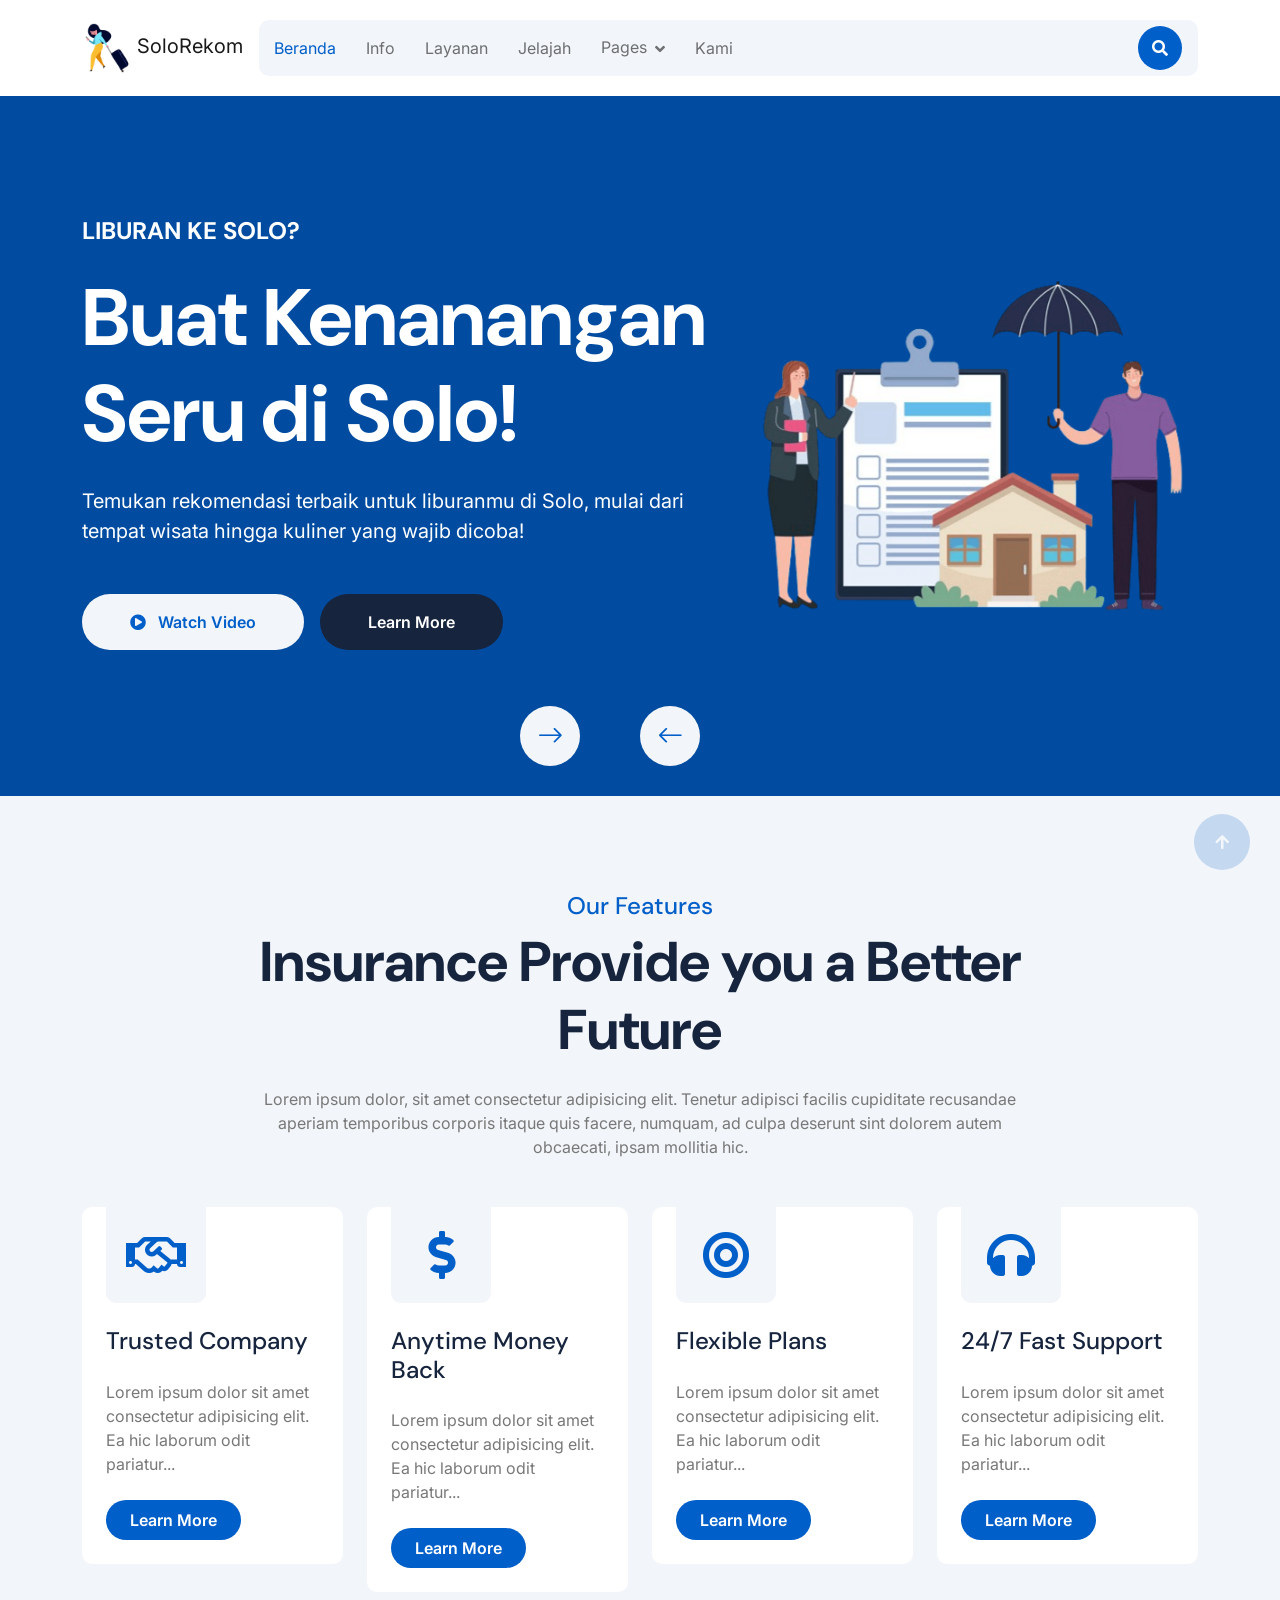
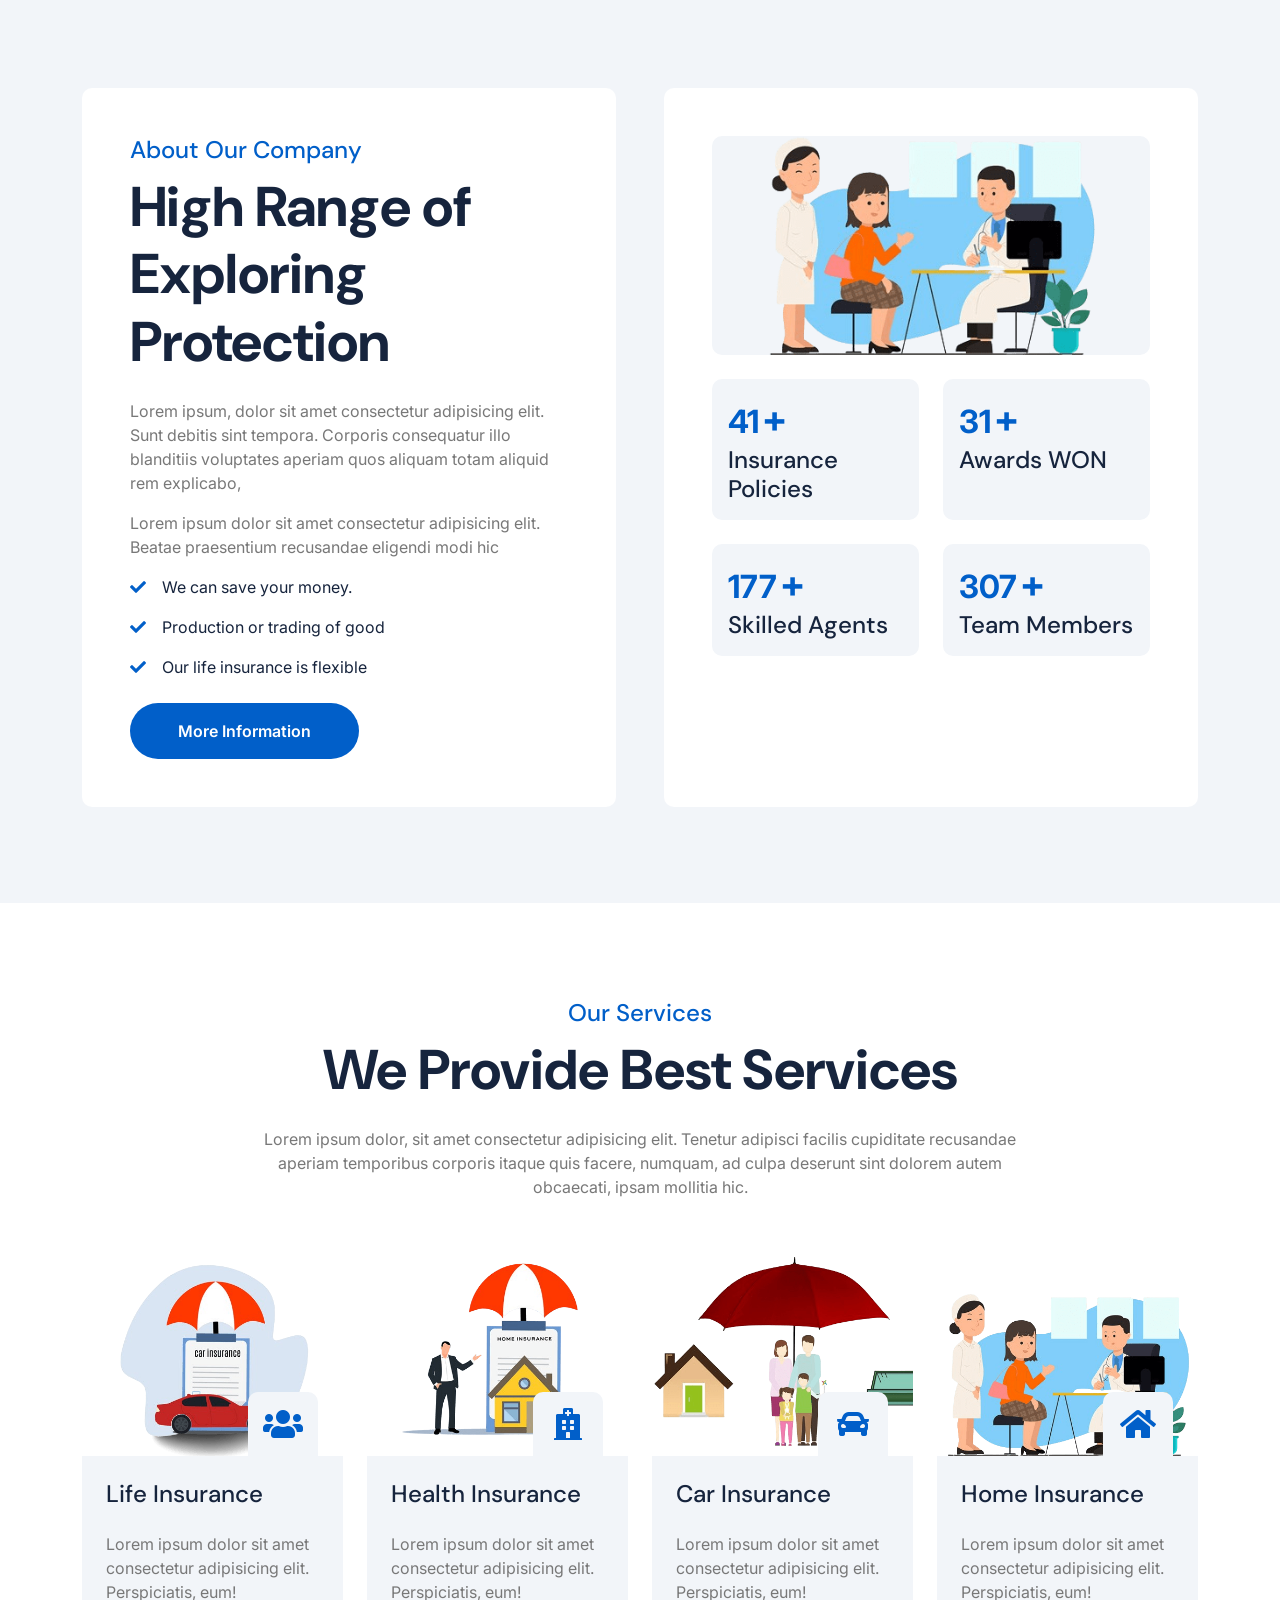
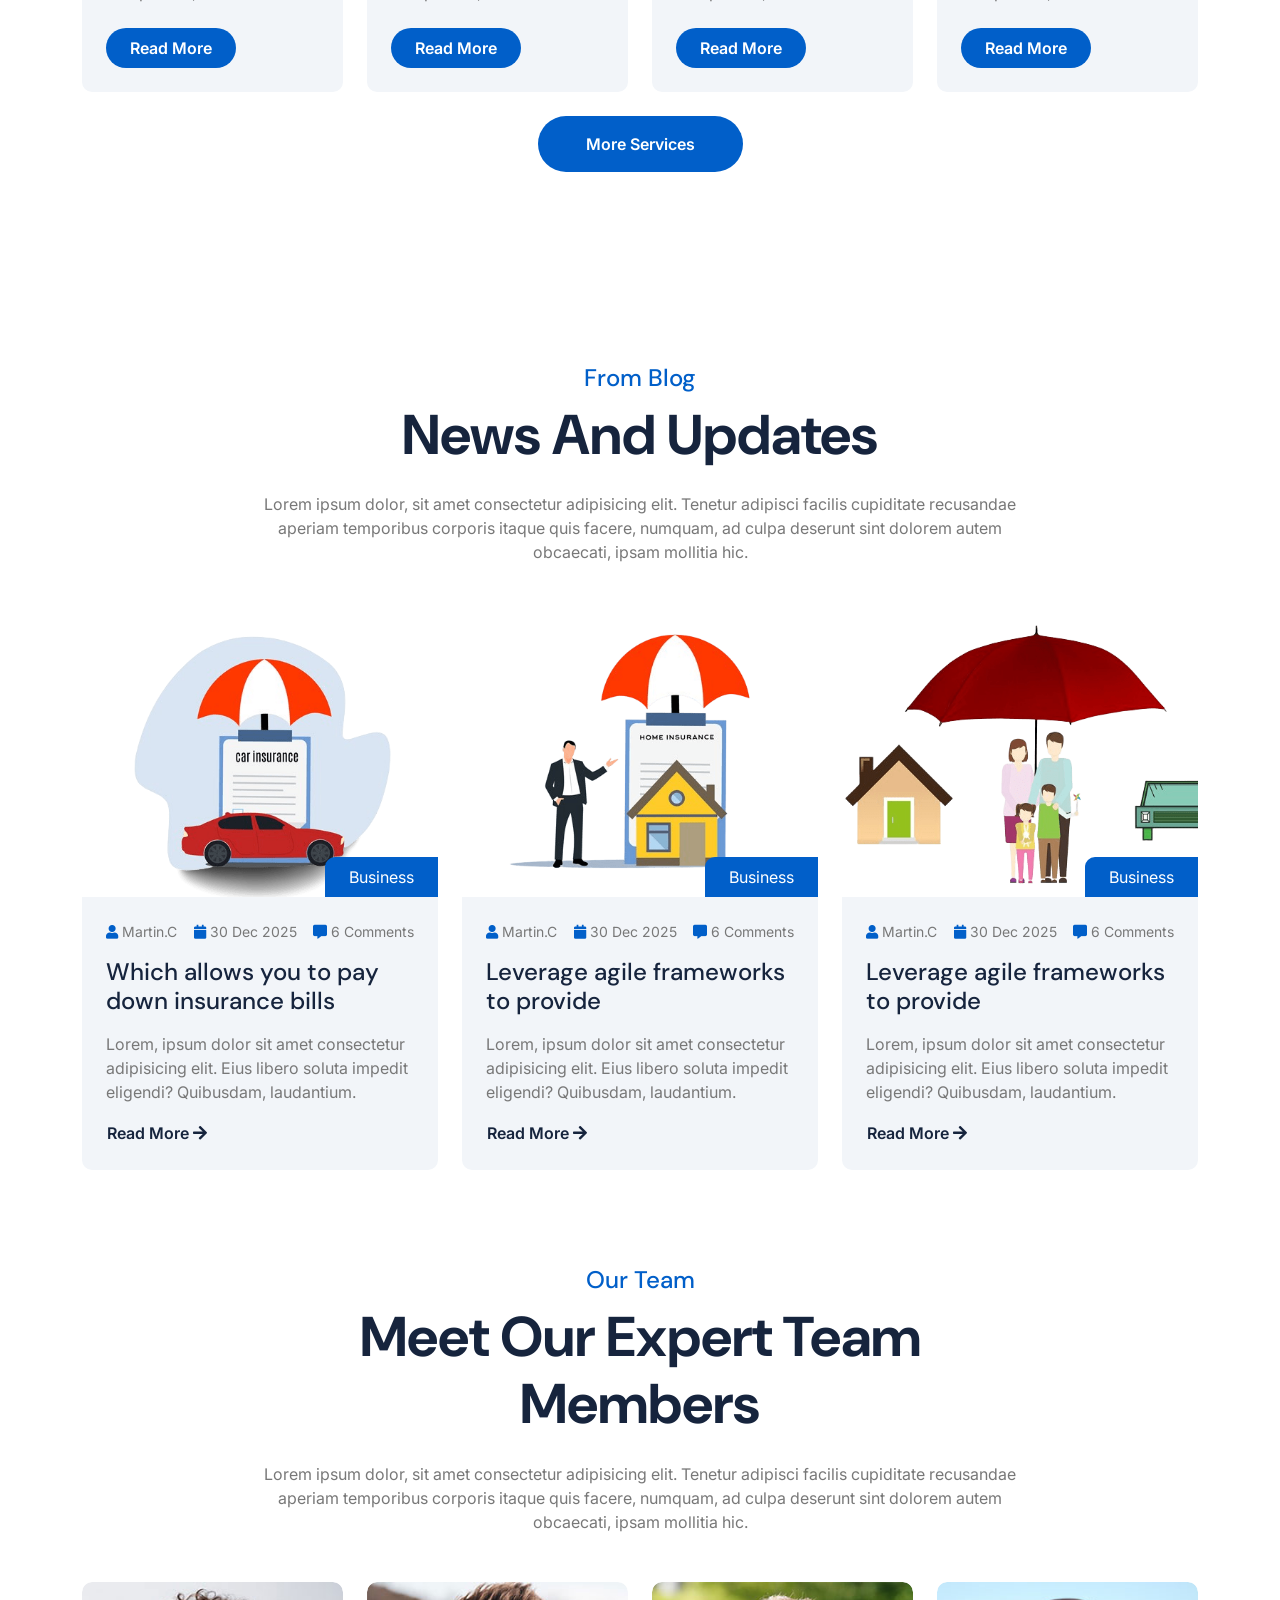
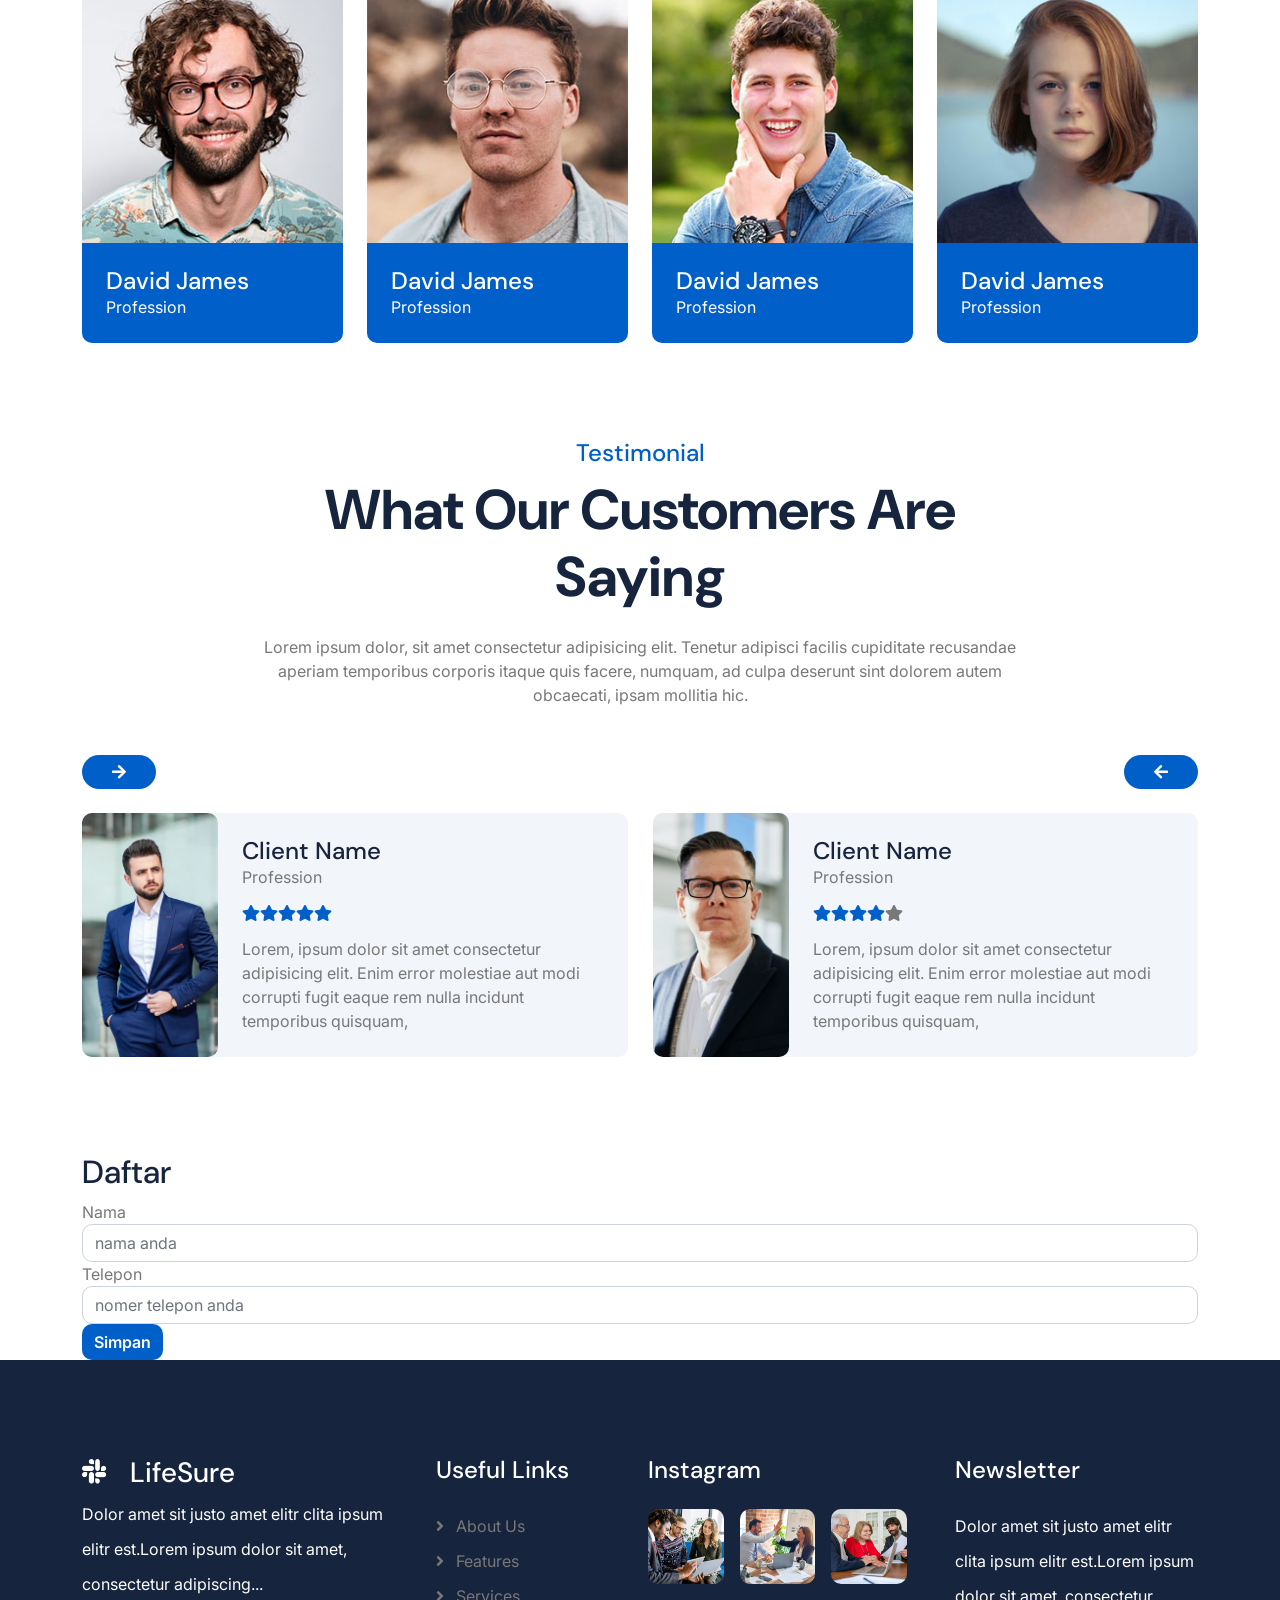
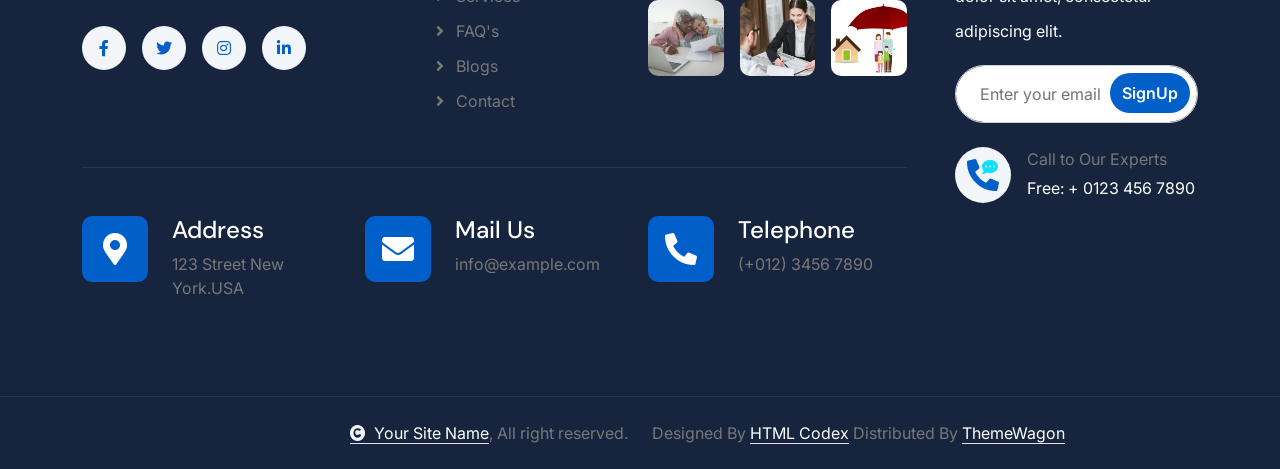
<file: index.html>
<!DOCTYPE html>
<html lang="en">
<!-- trigger -->
    <head>
        <meta charset="utf-8">
        <title>SoloRekom - Solo? Rekomendasi Hangout Terbaik!</title>
        <meta content="width=device-width, initial-scale=1.0" name="viewport">
        <meta content="" name="keywords">
        <meta content="" name="description">
        <link rel="shortcut icon" href="solo.ico">
        <link rel="shortcut icon" href="solo.ico">

        <!-- Google Web Fonts -->
        <link rel="preconnect" href="https://fonts.googleapis.com">
        <link rel="preconnect" href="https://fonts.gstatic.com" crossorigin>
        <link href="https://fonts.googleapis.com/css2?family=DM+Sans:ital,opsz,wght@0,9..40,100..1000;1,9..40,100..1000&family=Inter:slnt,wght@-10..0,100..900&display=swap" rel="stylesheet">

        <!-- Icon Font Stylesheet -->
        <link rel="stylesheet" href="https://use.fontawesome.com/releases/v5.15.4/css/all.css"/>
        <link href="https://cdn.jsdelivr.net/npm/bootstrap-icons@1.4.1/font/bootstrap-icons.css" rel="stylesheet">

        <!-- Libraries Stylesheet -->
        <link rel="stylesheet" href="lib/animate/animate.min.css"/>
        <link href="lib/lightbox/css/lightbox.min.css" rel="stylesheet">
        <link href="lib/owlcarousel/assets/owl.carousel.min.css" rel="stylesheet">


        <!-- Customized Bootstrap Stylesheet -->
        <link href="css/bootstrap.min.css" rel="stylesheet">

        <!-- Template Stylesheet -->
        <link href="css/style.css" rel="stylesheet">
    </head>

    <body>

        <!-- Spinner Start -->
        <div id="spinner" class="show bg-white position-fixed translate-middle w-100 vh-100 top-50 start-50 d-flex align-items-center justify-content-center">
            <div class="spinner-border text-primary" style="width: 3rem; height: 3rem;" role="status">
                <span class="sr-only">Loading...</span>
            </div>
        </div>
        <!-- Spinner End -->

        <!-- Topbar Start -->

        <!-- Topbar End -->

        <!-- Navbar & Hero Start -->
        <div class="container-fluid nav-bar px-0 px-lg-4 py-lg-0">
            <div class="container">
                <nav class="navbar navbar-expand-lg navbar-light"> 
                    <a href="#" class="navbar-brand p-0">
                        <img src="travel woman.ico" alt="Logo"></i> SoloRekom</h1>
                    </a>
                    <button class="navbar-toggler" type="button" data-bs-toggle="collapse" data-bs-target="#navbarCollapse">
                        <span class="fa fa-bars"></span>
                    </button>
                    <div class="collapse navbar-collapse" id="navbarCollapse">
                        <div class="navbar-nav mx-0 mx-lg-auto">
                            <a href="index.html" class="nav-item nav-link active">Beranda</a>
                            <a href="about.html" class="nav-item nav-link">Info</a>
                            <a href="service.html" class="nav-item nav-link">Layanan</a>
                            <a href="blog.html" class="nav-item nav-link">Jelajah</a>
                            <div class="nav-item dropdown">
                                <a href="#" class="nav-link" data-bs-toggle="dropdown">
                                    <span class="dropdown-toggle">Pages</span>
                                </a>
                                <div class="dropdown-menu">
                                    <a href="feature.html" class="dropdown-item">Our Features</a>
                                    <a href="team.html" class="dropdown-item">Our team</a>
                                    <a href="testimonial.html" class="dropdown-item">Testimonial</a>

                                </div>
                            </div>
                            <a href="contact.html" class="nav-item nav-link"> Kami</a>
                            <div class="nav-btn px-3">
                                <button class="btn-search btn btn-primary btn-md-square rounded-circle flex-shrink-0" data-bs-toggle="modal" data-bs-target="#searchModal"><i class="fas fa-search"></i></button>
                            </div>
                        </div>
                    </div>
                    </div>
                </nav>
            </div>
        </div>
        <!-- Navbar & Hero End -->

        <!-- Modal Search Start -->
        <div class="modal fade" id="searchModal" tabindex="-1" aria-labelledby="exampleModalLabel" aria-hidden="true">
            <div class="modal-dialog modal-fullscreen">
                <div class="modal-content rounded-0">
                    <div class="modal-header">
                        <h5 class="modal-title" id="exampleModalLabel">Ingin tahu sesuatu?</h5>
                        <button type="button" class="btn-close" data-bs-dismiss="modal" aria-label="Close"></button>
                    </div>
                    <div class="modal-body d-flex align-items-center bg-primary">
                        <div class="input-group w-75 mx-auto d-flex">
                            <input type="search" class="form-control p-3" placeholder="Ketikan apa yang ingin anda cari" aria-describedby="search-icon-1">
                            <span id="search-icon-1" class="btn bg-light border nput-group-text p-3"><i class="fa fa-search"></i></span>
                        </div>
                    </div>
                </div>
            </div>
        </div>
        <!-- Modal Search End -->


        <!-- Carousel Start -->
        <div class="header-carousel owl-carousel">
            <div class="header-carousel-item bg-primary">
                <div class="carousel-caption">
                    <div class="container">
                        <div class="row g-4 align-items-center">
                            <div class="col-lg-7 animated fadeInLeft">
                                <div class="text-sm-center text-md-start">
                                    <h4 class="text-white text-uppercase fw-bold mb-4">Liburan ke Solo?</h4>
                                    <h1 class="display-1 text-white mb-4">Buat Kenanangan Seru di Solo!</h1>
                                    <p class="mb-5 fs-5">Temukan rekomendasi terbaik untuk liburanmu di Solo, mulai dari tempat wisata hingga kuliner yang wajib dicoba!
                                    </p>
                                    <div class="d-flex justify-content-center justify-content-md-start flex-shrink-0 mb-4">
                                        <a class="btn btn-light rounded-pill py-3 px-4 px-md-5 me-2" href="#"><i class="fas fa-play-circle me-2"></i> Watch Video</a>
                                        <a class="btn btn-dark rounded-pill py-3 px-4 px-md-5 ms-2" href="#">Learn More</a>
                                    </div>
                                </div>
                            </div>
                            <div class="col-lg-5 animated fadeInRight">
                                <div class="calrousel-img" style="object-fit: cover;">
                                    <img src="img/carousel-2.png" class="img-fluid w-100" alt="">
                                </div>
                            </div>
                        </div>
                    </div>
                </div>
            </div>
            <div class="header-carousel-item bg-primary">
                <div class="carousel-caption">
                    <div class="container">
                        <div class="row gy-4 gy-lg-0 gx-0 gx-lg-5 align-items-center">
                            <div class="col-lg-5 animated fadeInLeft">
                                <div class="calrousel-img">
                                    <img src="img/carousel-2.png" class="img-fluid w-100" alt="">
                                </div>
                            </div>
                            <div class="col-lg-7 animated fadeInRight">
                                <div class="text-sm-center text-md-end">
                                    <h4 class="text-white text-uppercase fw-bold mb-4">Kota Indah Solo</h4>
                                    <h1 class="display-1 text-white mb-4">Tempat Populer Kota Solo sekitarnya!</h1>
                                    <p class="mb-5 fs-5">Dapatkan rekomendasi tempat santai dan nikmati suasana nyaman sambil mencicipi kuliner lezat di Solo!
                                    </p>
                                    <div class="d-flex justify-content-center justify-content-md-end flex-shrink-0 mb-4">
                                        <a class="btn btn-light rounded-pill py-3 px-4 px-md-5 me-2" href="#"><i class="fas fa-play-circle me-2"></i> Watch Video</a>
                                        <a class="btn btn-dark rounded-pill py-3 px-4 px-md-5 ms-2" href="#">Learn More</a>
                                    </div>
                                </div>
                            </div>
                        </div>
                    </div>
                </div>
            </div>
        </div>
        <!-- Carousel End -->

        <!-- Feature Start -->
        <div class="container-fluid feature bg-light py-5">
            <div class="container py-5">
                <div class="text-center mx-auto pb-5 wow fadeInUp" data-wow-delay="0.2s" style="max-width: 800px;">
                    <h4 class="text-primary">Our Features</h4>
                    <h1 class="display-4 mb-4">Insurance Provide you a Better Future</h1>
                    <p class="mb-0">Lorem ipsum dolor, sit amet consectetur adipisicing elit. Tenetur adipisci facilis cupiditate recusandae aperiam temporibus corporis itaque quis facere, numquam, ad culpa deserunt sint dolorem autem obcaecati, ipsam mollitia hic.
                    </p>
                </div>
                <div class="row g-4">
                    <div class="col-md-6 col-lg-6 col-xl-3 wow fadeInUp" data-wow-delay="0.2s">
                        <div class="feature-item p-4 pt-0">
                            <div class="feature-icon p-4 mb-4">
                                <i class="far fa-handshake fa-3x"></i>
                            </div>
                            <h4 class="mb-4">Trusted Company</h4>
                            <p class="mb-4">Lorem ipsum dolor sit amet consectetur adipisicing elit. Ea hic laborum odit pariatur...
                            </p>
                            <a class="btn btn-primary rounded-pill py-2 px-4" href="#">Learn More</a>
                        </div>
                    </div>
                    <div class="col-md-6 col-lg-6 col-xl-3 wow fadeInUp" data-wow-delay="0.4s">
                        <div class="feature-item p-4 pt-0">
                            <div class="feature-icon p-4 mb-4">
                                <i class="fa fa-dollar-sign fa-3x"></i>
                            </div>
                            <h4 class="mb-4">Anytime Money Back</h4>
                            <p class="mb-4">Lorem ipsum dolor sit amet consectetur adipisicing elit. Ea hic laborum odit pariatur...
                            </p>
                            <a class="btn btn-primary rounded-pill py-2 px-4" href="#">Learn More</a>
                        </div>
                    </div>
                    <div class="col-md-6 col-lg-6 col-xl-3 wow fadeInUp" data-wow-delay="0.6s">
                        <div class="feature-item p-4 pt-0">
                            <div class="feature-icon p-4 mb-4">
                                <i class="fa fa-bullseye fa-3x"></i>
                            </div>
                            <h4 class="mb-4">Flexible Plans</h4>
                            <p class="mb-4">Lorem ipsum dolor sit amet consectetur adipisicing elit. Ea hic laborum odit pariatur...
                            </p>
                            <a class="btn btn-primary rounded-pill py-2 px-4" href="#">Learn More</a>
                        </div>
                    </div>
                    <div class="col-md-6 col-lg-6 col-xl-3 wow fadeInUp" data-wow-delay="0.8s">
                        <div class="feature-item p-4 pt-0">
                            <div class="feature-icon p-4 mb-4">
                                <i class="fa fa-headphones fa-3x"></i>
                            </div>
                            <h4 class="mb-4">24/7 Fast Support</h4>
                            <p class="mb-4">Lorem ipsum dolor sit amet consectetur adipisicing elit. Ea hic laborum odit pariatur...
                            </p>
                            <a class="btn btn-primary rounded-pill py-2 px-4" href="#">Learn More</a>
                        </div>
                    </div>
                </div>
            </div>
        </div>
        <!-- Feature End -->

        <!-- About Start -->
        <div class="container-fluid bg-light about pb-5">
            <div class="container pb-5">
                <div class="row g-5">
                    <div class="col-xl-6 wow fadeInLeft" data-wow-delay="0.2s">
                        <div class="about-item-content bg-white rounded p-5 h-100">
                            <h4 class="text-primary">About Our Company</h4>
                            <h1 class="display-4 mb-4">High Range of Exploring Protection</h1>
                            <p>Lorem ipsum, dolor sit amet consectetur adipisicing elit. Sunt debitis sint tempora. Corporis consequatur illo blanditiis voluptates aperiam quos aliquam totam aliquid rem explicabo,
                            </p>
                            <p>Lorem ipsum dolor sit amet consectetur adipisicing elit. Beatae praesentium recusandae eligendi modi hic
                            </p>
                            <p class="text-dark"><i class="fa fa-check text-primary me-3"></i>We can save your money.</p>
                            <p class="text-dark"><i class="fa fa-check text-primary me-3"></i>Production or trading of good</p>
                            <p class="text-dark mb-4"><i class="fa fa-check text-primary me-3"></i>Our life insurance is flexible</p>
                            <a class="btn btn-primary rounded-pill py-3 px-5" href="#">More Information</a>
                        </div>
                    </div>
                    <div class="col-xl-6 wow fadeInRight" data-wow-delay="0.2s">
                        <div class="bg-white rounded p-5 h-100">
                            <div class="row g-4 justify-content-center">
                                <div class="col-12">
                                    <div class="rounded bg-light">
                                        <img src="img/about-1.png" class="img-fluid rounded w-100" alt="">
                                    </div>
                                </div>
                                <div class="col-sm-6">
                                    <div class="counter-item bg-light rounded p-3 h-100">
                                        <div class="counter-counting">
                                            <span class="text-primary fs-2 fw-bold" data-toggle="counter-up">129</span>
                                            <span class="h1 fw-bold text-primary">+</span>
                                        </div>
                                        <h4 class="mb-0 text-dark">Insurance Policies</h4>
                                    </div>
                                </div>
                                <div class="col-sm-6">
                                    <div class="counter-item bg-light rounded p-3 h-100">
                                        <div class="counter-counting">
                                            <span class="text-primary fs-2 fw-bold" data-toggle="counter-up">99</span>
                                            <span class="h1 fw-bold text-primary">+</span>
                                        </div>
                                        <h4 class="mb-0 text-dark">Awards WON</h4>
                                    </div>
                                </div>
                                <div class="col-sm-6">
                                    <div class="counter-item bg-light rounded p-3 h-100">
                                        <div class="counter-counting">
                                            <span class="text-primary fs-2 fw-bold" data-toggle="counter-up">556</span>
                                            <span class="h1 fw-bold text-primary">+</span>
                                        </div>
                                        <h4 class="mb-0 text-dark">Skilled Agents</h4>
                                    </div>
                                </div>
                                <div class="col-sm-6">
                                    <div class="counter-item bg-light rounded p-3 h-100">
                                        <div class="counter-counting">
                                            <span class="text-primary fs-2 fw-bold" data-toggle="counter-up">967</span>
                                            <span class="h1 fw-bold text-primary">+</span>
                                        </div>
                                        <h4 class="mb-0 text-dark">Team Members</h4>
                                    </div>
                                </div>
                            </div>
                        </div>
                    </div>
                </div>
            </div>
        </div>
        <!-- About End -->

        <!-- Service Start -->
        <div class="container-fluid service py-5">
            <div class="container py-5">
                <div class="text-center mx-auto pb-5 wow fadeInUp" data-wow-delay="0.2s" style="max-width: 800px;">
                    <h4 class="text-primary">Our Services</h4>
                    <h1 class="display-4 mb-4">We Provide Best Services</h1>
                    <p class="mb-0">Lorem ipsum dolor, sit amet consectetur adipisicing elit. Tenetur adipisci facilis cupiditate recusandae aperiam temporibus corporis itaque quis facere, numquam, ad culpa deserunt sint dolorem autem obcaecati, ipsam mollitia hic.
                    </p>
                </div>
                <div class="row g-4 justify-content-center">
                    <div class="col-md-6 col-lg-6 col-xl-3 wow fadeInUp" data-wow-delay="0.2s">
                        <div class="service-item">
                            <div class="service-img">
                                <img src="img/blog-1.png" class="img-fluid rounded-top w-100" alt="">
                                <div class="service-icon p-3">
                                    <i class="fa fa-users fa-2x"></i>
                                </div>
                            </div>
                            <div class="service-content p-4">
                                <div class="service-content-inner">
                                    <a href="#" class="d-inline-block h4 mb-4">Life Insurance</a>
                                    <p class="mb-4">Lorem ipsum dolor sit amet consectetur adipisicing elit. Perspiciatis, eum!</p>
                                    <a class="btn btn-primary rounded-pill py-2 px-4" href="#">Read More</a>
                                </div>
                            </div>
                        </div>
                    </div>
                    <div class="col-md-6 col-lg-6 col-xl-3 wow fadeInUp" data-wow-delay="0.4s">
                        <div class="service-item">
                            <div class="service-img">
                                <img src="img/blog-2.png" class="img-fluid rounded-top w-100" alt="">
                                <div class="service-icon p-3">
                                    <i class="fa fa-hospital fa-2x"></i>
                                </div>
                            </div>
                            <div class="service-content p-4">
                                <div class="service-content-inner">
                                    <a href="#" class="d-inline-block h4 mb-4">Health Insurance</a>
                                    <p class="mb-4">Lorem ipsum dolor sit amet consectetur adipisicing elit. Perspiciatis, eum!</p>
                                    <a class="btn btn-primary rounded-pill py-2 px-4" href="#">Read More</a>
                                </div>
                            </div>
                        </div>
                    </div>
                    <div class="col-md-6 col-lg-6 col-xl-3 wow fadeInUp" data-wow-delay="0.6s">
                        <div class="service-item">
                            <div class="service-img">
                                <img src="img/blog-3.png" class="img-fluid rounded-top w-100" alt="">
                                <div class="service-icon p-3">
                                    <i class="fa fa-car fa-2x"></i>
                                </div>
                            </div>
                            <div class="service-content p-4">
                                <div class="service-content-inner">
                                    <a href="#" class="d-inline-block h4 mb-4">Car Insurance</a>
                                    <p class="mb-4">Lorem ipsum dolor sit amet consectetur adipisicing elit. Perspiciatis, eum!</p>
                                    <a class="btn btn-primary rounded-pill py-2 px-4" href="#">Read More</a>
                                </div>
                            </div>
                        </div>
                    </div>
                    <div class="col-md-6 col-lg-6 col-xl-3 wow fadeInUp" data-wow-delay="0.8s">
                        <div class="service-item">
                            <div class="service-img">
                                <img src="img/blog-4.png" class="img-fluid rounded-top w-100" alt="">
                                <div class="service-icon p-3">
                                    <i class="fa fa-home fa-2x"></i>
                                </div>
                            </div>
                            <div class="service-content p-4">
                                <div class="service-content-inner">
                                    <a href="#" class="d-inline-block h4 mb-4">Home Insurance</a>
                                    <p class="mb-4">Lorem ipsum dolor sit amet consectetur adipisicing elit. Perspiciatis, eum!</p>
                                    <a class="btn btn-primary rounded-pill py-2 px-4" href="#">Read More</a>
                                </div>
                            </div>
                        </div>
                    </div>
                    <div class="col-12 text-center wow fadeInUp" data-wow-delay="0.2s">
                        <a class="btn btn-primary rounded-pill py-3 px-5" href="#">More Services</a>
                    </div>
                </div>
            </div>
        </div>
        <!-- Service End -->

     

        <!-- Blog Start -->
        <div class="container-fluid blog py-5">
            <div class="container py-5">
                <div class="text-center mx-auto pb-5 wow fadeInUp" data-wow-delay="0.2s" style="max-width: 800px;">
                    <h4 class="text-primary">From Blog</h4>
                    <h1 class="display-4 mb-4">News And Updates</h1>
                    <p class="mb-0">Lorem ipsum dolor, sit amet consectetur adipisicing elit. Tenetur adipisci facilis cupiditate recusandae aperiam temporibus corporis itaque quis facere, numquam, ad culpa deserunt sint dolorem autem obcaecati, ipsam mollitia hic.
                    </p>
                </div>
                <div class="row g-4 justify-content-center">
                    <div class="col-lg-6 col-xl-4 wow fadeInUp" data-wow-delay="0.2s">
                        <div class="blog-item">
                            <div class="blog-img">
                                <img src="img/blog-1.png" class="img-fluid rounded-top w-100" alt="">
                                <div class="blog-categiry py-2 px-4">
                                    <span>Business</span>
                                </div>
                            </div>
                            <div class="blog-content p-4">
                                <div class="blog-comment d-flex justify-content-between mb-3">
                                    <div class="small"><span class="fa fa-user text-primary"></span> Martin.C</div>
                                    <div class="small"><span class="fa fa-calendar text-primary"></span> 30 Dec 2025</div>
                                    <div class="small"><span class="fa fa-comment-alt text-primary"></span> 6 Comments</div>
                                </div>
                                <a href="#" class="h4 d-inline-block mb-3">Which allows you to pay down insurance bills</a>
                                <p class="mb-3">Lorem, ipsum dolor sit amet consectetur adipisicing elit. Eius libero soluta impedit eligendi? Quibusdam, laudantium.</p>
                                <a href="#" class="btn p-0">Read More  <i class="fa fa-arrow-right"></i></a>
                            </div>
                        </div>
                    </div>
                    <div class="col-lg-6 col-xl-4 wow fadeInUp" data-wow-delay="0.4s">
                        <div class="blog-item">
                            <div class="blog-img">
                                <img src="img/blog-2.png" class="img-fluid rounded-top w-100" alt="">
                                <div class="blog-categiry py-2 px-4">
                                    <span>Business</span>
                                </div>
                            </div>
                            <div class="blog-content p-4">
                                <div class="blog-comment d-flex justify-content-between mb-3">
                                    <div class="small"><span class="fa fa-user text-primary"></span> Martin.C</div>
                                    <div class="small"><span class="fa fa-calendar text-primary"></span> 30 Dec 2025</div>
                                    <div class="small"><span class="fa fa-comment-alt text-primary"></span> 6 Comments</div>
                                </div>
                                <a href="#" class="h4 d-inline-block mb-3">Leverage agile frameworks to provide</a>
                                <p class="mb-3">Lorem, ipsum dolor sit amet consectetur adipisicing elit. Eius libero soluta impedit eligendi? Quibusdam, laudantium.</p>
                                <a href="#" class="btn p-0">Read More  <i class="fa fa-arrow-right"></i></a>
                            </div>
                        </div>
                    </div>
                    <div class="col-lg-6 col-xl-4 wow fadeInUp" data-wow-delay="0.6s">
                        <div class="blog-item">
                            <div class="blog-img">
                                <img src="img/blog-3.png" class="img-fluid rounded-top w-100" alt="">
                                <div class="blog-categiry py-2 px-4">
                                    <span>Business</span>
                                </div>
                            </div>
                            <div class="blog-content p-4">
                                <div class="blog-comment d-flex justify-content-between mb-3">
                                    <div class="small"><span class="fa fa-user text-primary"></span> Martin.C</div>
                                    <div class="small"><span class="fa fa-calendar text-primary"></span> 30 Dec 2025</div>
                                    <div class="small"><span class="fa fa-comment-alt text-primary"></span> 6 Comments</div>
                                </div>
                                <a href="#" class="h4 d-inline-block mb-3">Leverage agile frameworks to provide</a>
                                <p class="mb-3">Lorem, ipsum dolor sit amet consectetur adipisicing elit. Eius libero soluta impedit eligendi? Quibusdam, laudantium.</p>
                                <a href="#" class="btn p-0">Read More  <i class="fa fa-arrow-right"></i></a>
                            </div>
                        </div>
                    </div>
                </div>
            </div>
        </div>
        <!-- Blog End -->

        <!-- Team Start -->
        <div class="container-fluid team pb-5">
            <div class="container pb-5">
                <div class="text-center mx-auto pb-5 wow fadeInUp" data-wow-delay="0.2s" style="max-width: 800px;">
                    <h4 class="text-primary">Our Team</h4>
                    <h1 class="display-4 mb-4">Meet Our Expert Team Members</h1>
                    <p class="mb-0">Lorem ipsum dolor, sit amet consectetur adipisicing elit. Tenetur adipisci facilis cupiditate recusandae aperiam temporibus corporis itaque quis facere, numquam, ad culpa deserunt sint dolorem autem obcaecati, ipsam mollitia hic.
                    </p>
                </div>
                <div class="row g-4">
                    <div class="col-md-6 col-lg-6 col-xl-3 wow fadeInUp" data-wow-delay="0.2s">
                        <div class="team-item">
                            <div class="team-img">
                                <img src="img/team-1.jpg" class="img-fluid rounded-top w-100" alt="">
                                <div class="team-icon">
                                    <a class="btn btn-primary btn-sm-square rounded-pill mb-2" href=""><i class="fab fa-facebook-f"></i></a>
                                    <a class="btn btn-primary btn-sm-square rounded-pill mb-2" href=""><i class="fab fa-twitter"></i></a>
                                    <a class="btn btn-primary btn-sm-square rounded-pill mb-2" href=""><i class="fab fa-linkedin-in"></i></a>
                                    <a class="btn btn-primary btn-sm-square rounded-pill mb-0" href=""><i class="fab fa-instagram"></i></a>
                                </div>
                            </div>
                            <div class="team-title p-4">
                                <h4 class="mb-0">David James</h4>
                                <p class="mb-0">Profession</p>
                            </div>
                        </div>
                    </div>
                    <div class="col-md-6 col-lg-6 col-xl-3 wow fadeInUp" data-wow-delay="0.4s">
                        <div class="team-item">
                            <div class="team-img">
                                <img src="img/team-2.jpg" class="img-fluid rounded-top w-100" alt="">
                                <div class="team-icon">
                                    <a class="btn btn-primary btn-sm-square rounded-pill mb-2" href=""><i class="fab fa-facebook-f"></i></a>
                                    <a class="btn btn-primary btn-sm-square rounded-pill mb-2" href=""><i class="fab fa-twitter"></i></a>
                                    <a class="btn btn-primary btn-sm-square rounded-pill mb-2" href=""><i class="fab fa-linkedin-in"></i></a>
                                    <a class="btn btn-primary btn-sm-square rounded-pill mb-0" href=""><i class="fab fa-instagram"></i></a>
                                </div>
                            </div>
                            <div class="team-title p-4">
                                <h4 class="mb-0">David James</h4>
                                <p class="mb-0">Profession</p>
                            </div>
                        </div>
                    </div>
                    <div class="col-md-6 col-lg-6 col-xl-3 wow fadeInUp" data-wow-delay="0.6s">
                        <div class="team-item">
                            <div class="team-img">
                                <img src="img/team-3.jpg" class="img-fluid rounded-top w-100" alt="">
                                <div class="team-icon">
                                    <a class="btn btn-primary btn-sm-square rounded-pill mb-2" href=""><i class="fab fa-facebook-f"></i></a>
                                    <a class="btn btn-primary btn-sm-square rounded-pill mb-2" href=""><i class="fab fa-twitter"></i></a>
                                    <a class="btn btn-primary btn-sm-square rounded-pill mb-2" href=""><i class="fab fa-linkedin-in"></i></a>
                                    <a class="btn btn-primary btn-sm-square rounded-pill mb-0" href=""><i class="fab fa-instagram"></i></a>
                                </div>
                            </div>
                            <div class="team-title p-4">
                                <h4 class="mb-0">David James</h4>
                                <p class="mb-0">Profession</p>
                            </div>
                        </div>
                    </div>
                    <div class="col-md-6 col-lg-6 col-xl-3 wow fadeInUp" data-wow-delay="0.8s">
                        <div class="team-item">
                            <div class="team-img">
                                <img src="img/team-4.jpg" class="img-fluid rounded-top w-100" alt="">
                                <div class="team-icon">
                                    <a class="btn btn-primary btn-sm-square rounded-pill mb-2" href=""><i class="fab fa-facebook-f"></i></a>
                                    <a class="btn btn-primary btn-sm-square rounded-pill mb-2" href=""><i class="fab fa-twitter"></i></a>
                                    <a class="btn btn-primary btn-sm-square rounded-pill mb-2" href=""><i class="fab fa-linkedin-in"></i></a>
                                    <a class="btn btn-primary btn-sm-square rounded-pill mb-0" href=""><i class="fab fa-instagram"></i></a>
                                </div>
                            </div>
                            <div class="team-title p-4">
                                <h4 class="mb-0">David James</h4>
                                <p class="mb-0">Profession</p>
                            </div>
                        </div>
                    </div>
                </div>
            </div>
        </div>
        <!-- Team End -->

        <!-- Testimonial Start -->
        <div class="container-fluid testimonial pb-5">
            <div class="container pb-5">
                <div class="text-center mx-auto pb-5 wow fadeInUp" data-wow-delay="0.2s" style="max-width: 800px;">
                    <h4 class="text-primary">Testimonial</h4>
                    <h1 class="display-4 mb-4">What Our Customers Are Saying</h1>
                    <p class="mb-0">Lorem ipsum dolor, sit amet consectetur adipisicing elit. Tenetur adipisci facilis cupiditate recusandae aperiam temporibus corporis itaque quis facere, numquam, ad culpa deserunt sint dolorem autem obcaecati, ipsam mollitia hic.
                    </p>
                </div>
                <div class="owl-carousel testimonial-carousel wow fadeInUp" data-wow-delay="0.2s">
                    <div class="testimonial-item bg-light rounded">
                        <div class="row g-0">
                            <div class="col-4  col-lg-4 col-xl-3">
                                <div class="h-100">
                                    <img src="img/testimonial-1.jpg" class="img-fluid h-100 rounded" style="object-fit: cover;" alt="">
                                </div>
                            </div>
                            <div class="col-8 col-lg-8 col-xl-9">
                                <div class="d-flex flex-column my-auto text-start p-4">
                                    <h4 class="text-dark mb-0">Client Name</h4>
                                    <p class="mb-3">Profession</p>
                                    <div class="d-flex text-primary mb-3">
                                        <i class="fas fa-star"></i>
                                        <i class="fas fa-star"></i>
                                        <i class="fas fa-star"></i>
                                        <i class="fas fa-star"></i>
                                        <i class="fas fa-star"></i>
                                    </div>
                                    <p class="mb-0">Lorem, ipsum dolor sit amet consectetur adipisicing elit. Enim error molestiae aut modi corrupti fugit eaque rem nulla incidunt temporibus quisquam,
                                    </p>
                                </div>
                            </div>
                        </div>
                    </div>
                    <div class="testimonial-item bg-light rounded">
                        <div class="row g-0">
                            <div class="col-4  col-lg-4 col-xl-3">
                                <div class="h-100">
                                    <img src="img/testimonial-2.jpg" class="img-fluid h-100 rounded" style="object-fit: cover;" alt="">
                                </div>
                            </div>
                            <div class="col-8 col-lg-8 col-xl-9">
                                <div class="d-flex flex-column my-auto text-start p-4">
                                    <h4 class="text-dark mb-0">Client Name</h4>
                                    <p class="mb-3">Profession</p>
                                    <div class="d-flex text-primary mb-3">
                                        <i class="fas fa-star"></i>
                                        <i class="fas fa-star"></i>
                                        <i class="fas fa-star"></i>
                                        <i class="fas fa-star"></i>
                                        <i class="fas fa-star text-body"></i>
                                    </div>
                                    <p class="mb-0">Lorem, ipsum dolor sit amet consectetur adipisicing elit. Enim error molestiae aut modi corrupti fugit eaque rem nulla incidunt temporibus quisquam,
                                    </p>
                                </div>
                            </div>
                        </div>
                    </div>
                    <div class="testimonial-item bg-light rounded">
                        <div class="row g-0">
                            <div class="col-4  col-lg-4 col-xl-3">
                                <div class="h-100">
                                    <img src="img/testimonial-3.jpg" class="img-fluid h-100 rounded" style="object-fit: cover;" alt="">
                                </div>
                            </div>
                            <div class="col-8 col-lg-8 col-xl-9">
                                <div class="d-flex flex-column my-auto text-start p-4">
                                    <h4 class="text-dark mb-0">Client Name</h4>
                                    <p class="mb-3">Profession</p>
                                    <div class="d-flex text-primary mb-3">
                                        <i class="fas fa-star"></i>
                                        <i class="fas fa-star"></i>
                                        <i class="fas fa-star"></i>
                                        <i class="fas fa-star text-body"></i>
                                        <i class="fas fa-star text-body"></i>
                                    </div>
                                    <p class="mb-0">Lorem, ipsum dolor sit amet consectetur adipisicing elit. Enim error molestiae aut modi corrupti fugit eaque rem nulla incidunt temporibus quisquam,
                                    </p>
                                </div>
                            </div>
                        </div>
                    </div>
                </div>
            </div>
        </div>
        <!-- Testimonial End -->
  <!-- RSVP Section -->
  <section id="daftar" class="daftar section-boxed">
    <div class="container">
      <div class="section-title">
        <h2>Daftar</h2>
      </div>

      <div class="row">
        
          <!-- RSVP Form -->

          <form  id="simpan" name="simpan" method="post" action="simpan_depan.php">
          <div class="form-row">
            
<div class="form-group">
<label for="inputNama">Nama</label>
<input type="name" class="form-control" name="name" id="inputName" placeholder="nama anda">
</div>
<div class="form-group">
<label for="inputPhone">Telepon</label>
<input type="phone" class="form-control" name="phone" id="inputPhone" placeholder="nomer telepon anda">
</div>
</div>

<button type="submit" class="btn btn-primary">Simpan</button>
</form>
          <!-- /RSVP Form -->
      </div>
    </div>
  </section>
  <!-- /RSVP Section -->

        <!-- Footer Start -->
        <div class="container-fluid footer py-5 wow fadeIn" data-wow-delay="0.2s">
            <div class="container py-5">
                <div class="row g-5">
                    <div class="col-xl-9">
                        <div class="mb-5">
                            <div class="row g-4">
                                <div class="col-md-6 col-lg-6 col-xl-5">
                                    <div class="footer-item">
                                        <a href="index.html" class="p-0">
                                            <h3 class="text-white"><i class="fab fa-slack me-3"></i> LifeSure</h3>
                                            <!-- <img src="img/logo.png" alt="Logo"> -->
                                        </a>
                                        <p class="text-white mb-4">Dolor amet sit justo amet elitr clita ipsum elitr est.Lorem ipsum dolor sit amet, consectetur adipiscing...</p>
                                        <div class="footer-btn d-flex">
                                            <a class="btn btn-md-square rounded-circle me-3" href="#"><i class="fab fa-facebook-f"></i></a>
                                            <a class="btn btn-md-square rounded-circle me-3" href="#"><i class="fab fa-twitter"></i></a>
                                            <a class="btn btn-md-square rounded-circle me-3" href="#"><i class="fab fa-instagram"></i></a>
                                            <a class="btn btn-md-square rounded-circle me-0" href="#"><i class="fab fa-linkedin-in"></i></a>
                                        </div>
                                    </div>
                                </div>
                                <div class="col-md-6 col-lg-6 col-xl-3">
                                    <div class="footer-item">
                                        <h4 class="text-white mb-4">Useful Links</h4>
                                        <a href="#"><i class="fas fa-angle-right me-2"></i> About Us</a>
                                        <a href="#"><i class="fas fa-angle-right me-2"></i> Features</a>
                                        <a href="#"><i class="fas fa-angle-right me-2"></i> Services</a>
                                        <a href="#"><i class="fas fa-angle-right me-2"></i> FAQ's</a>
                                        <a href="#"><i class="fas fa-angle-right me-2"></i> Blogs</a>
                                        <a href="#"><i class="fas fa-angle-right me-2"></i> Contact</a>
                                    </div>
                                </div>
                                <div class="col-md-6 col-lg-6 col-xl-4">
                                    <div class="footer-item">
                                        <h4 class="mb-4 text-white">Instagram</h4>
                                        <div class="row g-3">
                                            <div class="col-4">
                                                <div class="footer-instagram rounded">
                                                    <img src="img/instagram-footer-1.jpg" class="img-fluid w-100" alt="">
                                                    <div class="footer-search-icon">
                                                        <a href="img/instagram-footer-1.jpg" data-lightbox="footerInstagram-1" class="my-auto"><i class="fas fa-link text-white"></i></a>
                                                    </div>
                                                </div>
                                           </div>
                                           <div class="col-4">
                                                <div class="footer-instagram rounded">
                                                    <img src="img/instagram-footer-2.jpg" class="img-fluid w-100" alt="">
                                                    <div class="footer-search-icon">
                                                        <a href="img/instagram-footer-2.jpg" data-lightbox="footerInstagram-2" class="my-auto"><i class="fas fa-link text-white"></i></a>
                                                    </div>
                                                </div>
                                           </div>
                                            <div class="col-4">
                                                <div class="footer-instagram rounded">
                                                    <img src="img/instagram-footer-3.jpg" class="img-fluid w-100" alt="">
                                                    <div class="footer-search-icon">
                                                        <a href="img/instagram-footer-3.jpg" data-lightbox="footerInstagram-3" class="my-auto"><i class="fas fa-link text-white"></i></a>
                                                    </div>
                                                </div>
                                           </div>
                                            <div class="col-4">
                                                <div class="footer-instagram rounded">
                                                    <img src="img/instagram-footer-4.jpg" class="img-fluid w-100" alt="">
                                                    <div class="footer-search-icon">
                                                        <a href="img/instagram-footer-4.jpg" data-lightbox="footerInstagram-4" class="my-auto"><i class="fas fa-link text-white"></i></a>
                                                    </div>
                                                </div>
                                           </div>
                                            <div class="col-4">
                                                <div class="footer-instagram rounded">
                                                    <img src="img/instagram-footer-5.jpg" class="img-fluid w-100" alt="">
                                                    <div class="footer-search-icon">
                                                        <a href="img/instagram-footer-5.jpg" data-lightbox="footerInstagram-5" class="my-auto"><i class="fas fa-link text-white"></i></a>
                                                    </div>
                                                </div>
                                           </div>
                                           <div class="col-4">
                                                <div class="footer-instagram rounded">
                                                    <img src="img/instagram-footer-6.jpg" class="img-fluid w-100" alt="">
                                                    <div class="footer-search-icon">
                                                        <a href="img/instagram-footer-6.jpg" data-lightbox="footerInstagram-6" class="my-auto"><i class="fas fa-link text-white"></i></a>
                                                    </div>
                                                </div>
                                            </div>
                                        </div>
                                    </div>
                                </div>
                            </div>
                        </div>
                        <div class="pt-5" style="border-top: 1px solid rgba(255, 255, 255, 0.08);">
                            <div class="row g-0">
                                <div class="col-12">
                                    <div class="row g-4">
                                        <div class="col-lg-6 col-xl-4">
                                            <div class="d-flex">
                                                <div class="btn-xl-square bg-primary text-white rounded p-4 me-4">
                                                    <i class="fas fa-map-marker-alt fa-2x"></i>
                                                </div>
                                                <div>
                                                    <h4 class="text-white">Address</h4>
                                                    <p class="mb-0">123 Street New York.USA</p>
                                                </div>
                                            </div>
                                        </div>
                                        <div class="col-lg-6 col-xl-4">
                                            <div class="d-flex">
                                                <div class="btn-xl-square bg-primary text-white rounded p-4 me-4">
                                                    <i class="fas fa-envelope fa-2x"></i>
                                                </div>
                                                <div>
                                                    <h4 class="text-white">Mail Us</h4>
                                                    <p class="mb-0">info@example.com</p>
                                                </div>
                                            </div>
                                        </div>
                                        <div class="col-lg-6 col-xl-4">
                                            <div class="d-flex">
                                                <div class="btn-xl-square bg-primary text-white rounded p-4 me-4">
                                                    <i class="fa fa-phone-alt fa-2x"></i>
                                                </div>
                                                <div>
                                                    <h4 class="text-white">Telephone</h4>
                                                    <p class="mb-0">(+012) 3456 7890</p>
                                                </div>
                                            </div>
                                        </div>
                                    </div>
                                </div>
                            </div>
                        </div>
                    </div>
                    
                    <div class="col-xl-3">
                        <div class="footer-item">
                            <h4 class="text-white mb-4">Newsletter</h4>
                            <p class="text-white mb-3">Dolor amet sit justo amet elitr clita ipsum elitr est.Lorem ipsum dolor sit amet, consectetur adipiscing elit.</p>
                            <div class="position-relative rounded-pill mb-4">
                                <input class="form-control rounded-pill w-100 py-3 ps-4 pe-5" type="text" placeholder="Enter your email">
                                <button type="button" class="btn btn-primary rounded-pill position-absolute top-0 end-0 py-2 mt-2 me-2">SignUp</button>
                            </div>
                            <div class="d-flex flex-shrink-0">
                                <div class="footer-btn">
                                    <a href="#" class="btn btn-lg-square rounded-circle position-relative wow tada" data-wow-delay=".9s">
                                        <i class="fa fa-phone-alt fa-2x"></i>
                                        <div class="position-absolute" style="top: 2px; right: 12px;">
                                            <span><i class="fa fa-comment-dots text-secondary"></i></span>
                                        </div>
                                    </a>
                                </div>
                                <div class="d-flex flex-column ms-3 flex-shrink-0">
                                    <span>Call to Our Experts</span>
                                    <a href="tel:+ 0123 456 7890"><span class="text-white">Free: + 0123 456 7890</span></a>
                                </div>
                            </div>
                        </div>
                    </div>
                </div>
            </div>
        </div>
        <!-- Footer End -->
        
        <!-- Copyright Start -->
        <div class="container-fluid copyright py-4">
            <div class="container">
                <div class="row g-4 align-items-center">
                    <div class="col-md-6 text-center text-md-end mb-md-0">
                        <span class="text-body"><a href="#" class="border-bottom text-white"><i class="fas fa-copyright text-light me-2"></i>Your Site Name</a>, All right reserved.</span>
                    </div>
                    <div class="col-md-6 text-center text-md-start text-body">
                        <!--/*** This template is free as long as you keep the below author’s credit link/attribution link/backlink. ***/-->
                        <!--/*** If you'd like to use the template without the below author’s credit link/attribution link/backlink, ***/-->
                        <!--/*** you can purchase the Credit Removal License from "https://htmlcodex.com/credit-removal". ***/-->
                        Designed By <a class="border-bottom text-white" href="https://htmlcodex.com">HTML Codex</a> Distributed By <a class="border-bottom text-white" href="https://themewagon.com">ThemeWagon</a>
                    </div>
                </div>
            </div>
        </div>
        <!-- Copyright End -->


        <!-- Back to Top -->
        <a href="#" class="btn btn-primary btn-lg-square rounded-circle back-to-top"><i class="fa fa-arrow-up"></i></a>   

        
        <!-- JavaScript Libraries -->
        <script src="https://ajax.googleapis.com/ajax/libs/jquery/3.6.4/jquery.min.js"></script>
        <script src="https://cdn.jsdelivr.net/npm/bootstrap@5.0.0/dist/js/bootstrap.bundle.min.js"></script>
        <script src="lib/wow/wow.min.js"></script>
        <script src="lib/easing/easing.min.js"></script>
        <script src="lib/waypoints/waypoints.min.js"></script>
        <script src="lib/counterup/counterup.min.js"></script>
        <script src="lib/lightbox/js/lightbox.min.js"></script>
        <script src="lib/owlcarousel/owl.carousel.min.js"></script>
        

        <!-- Template Javascript -->
        <script src="js/main.js"></script>
    </body>

</html>
</file>
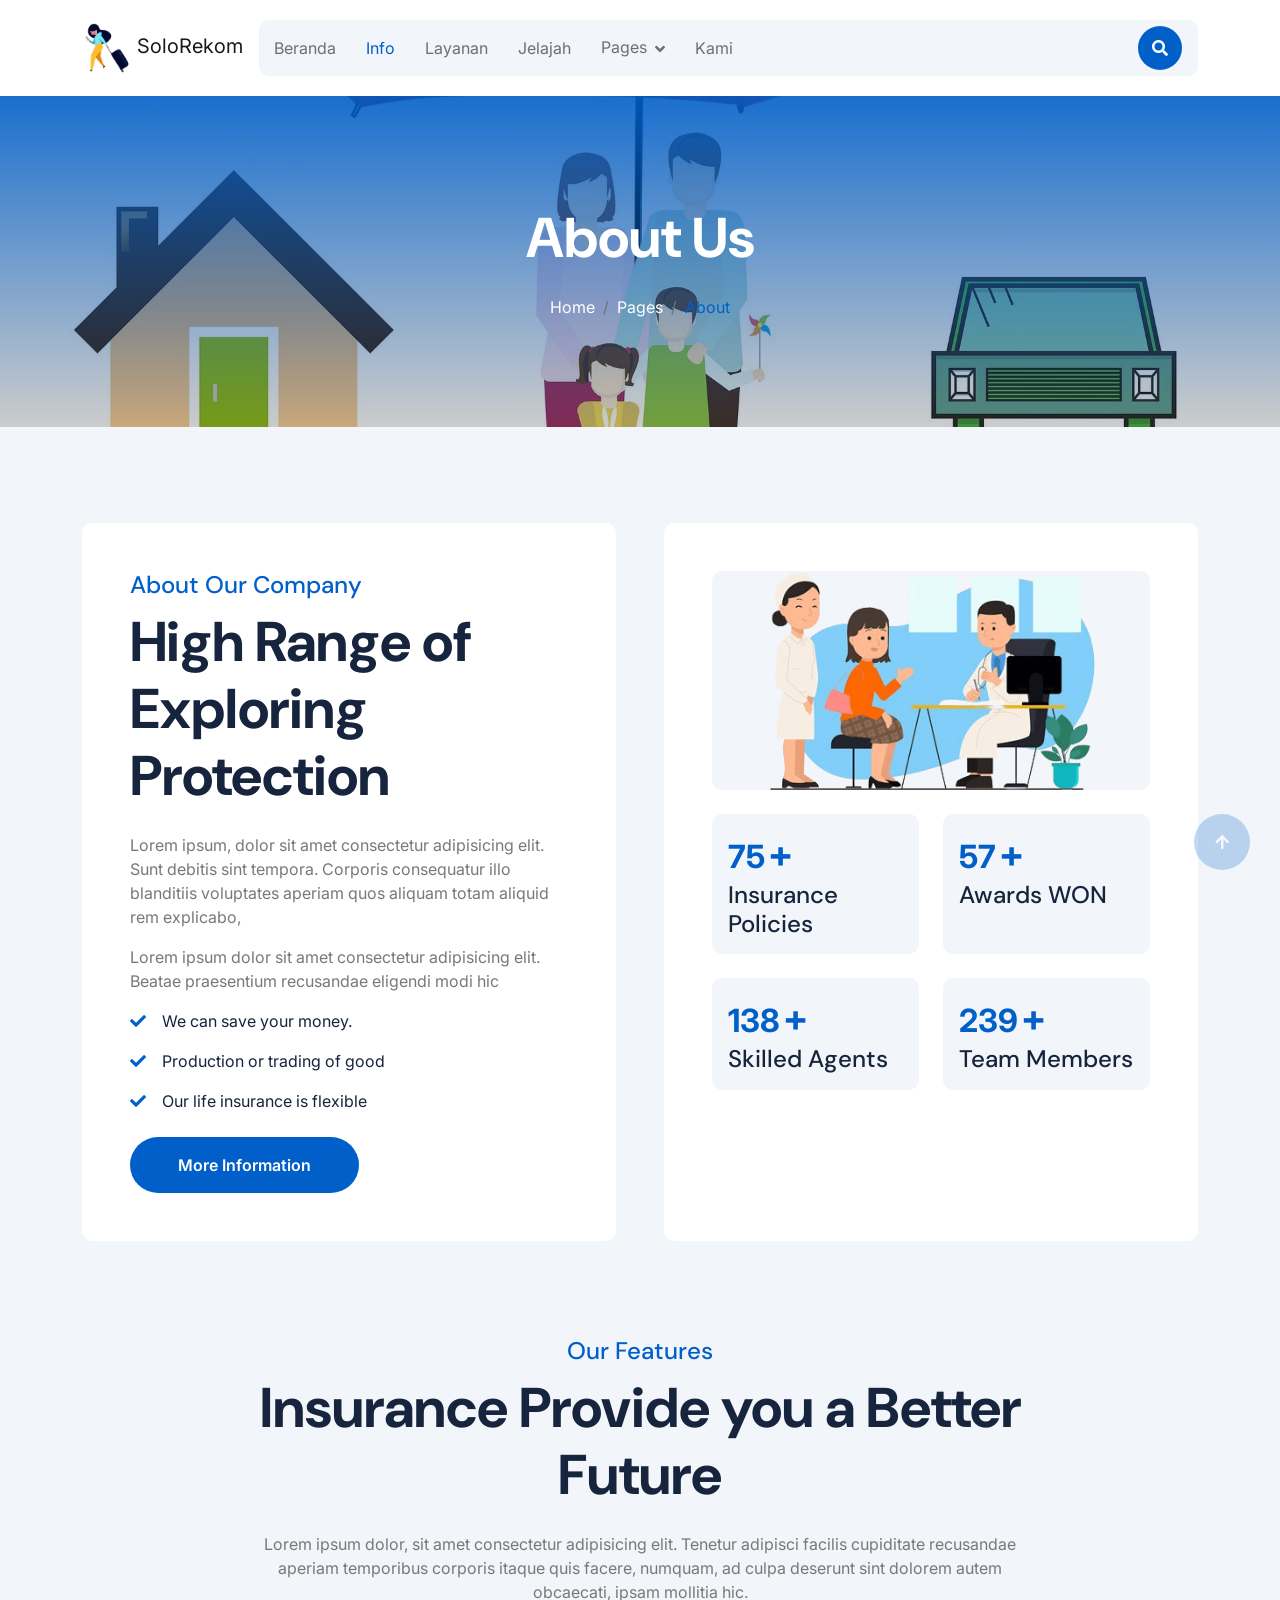
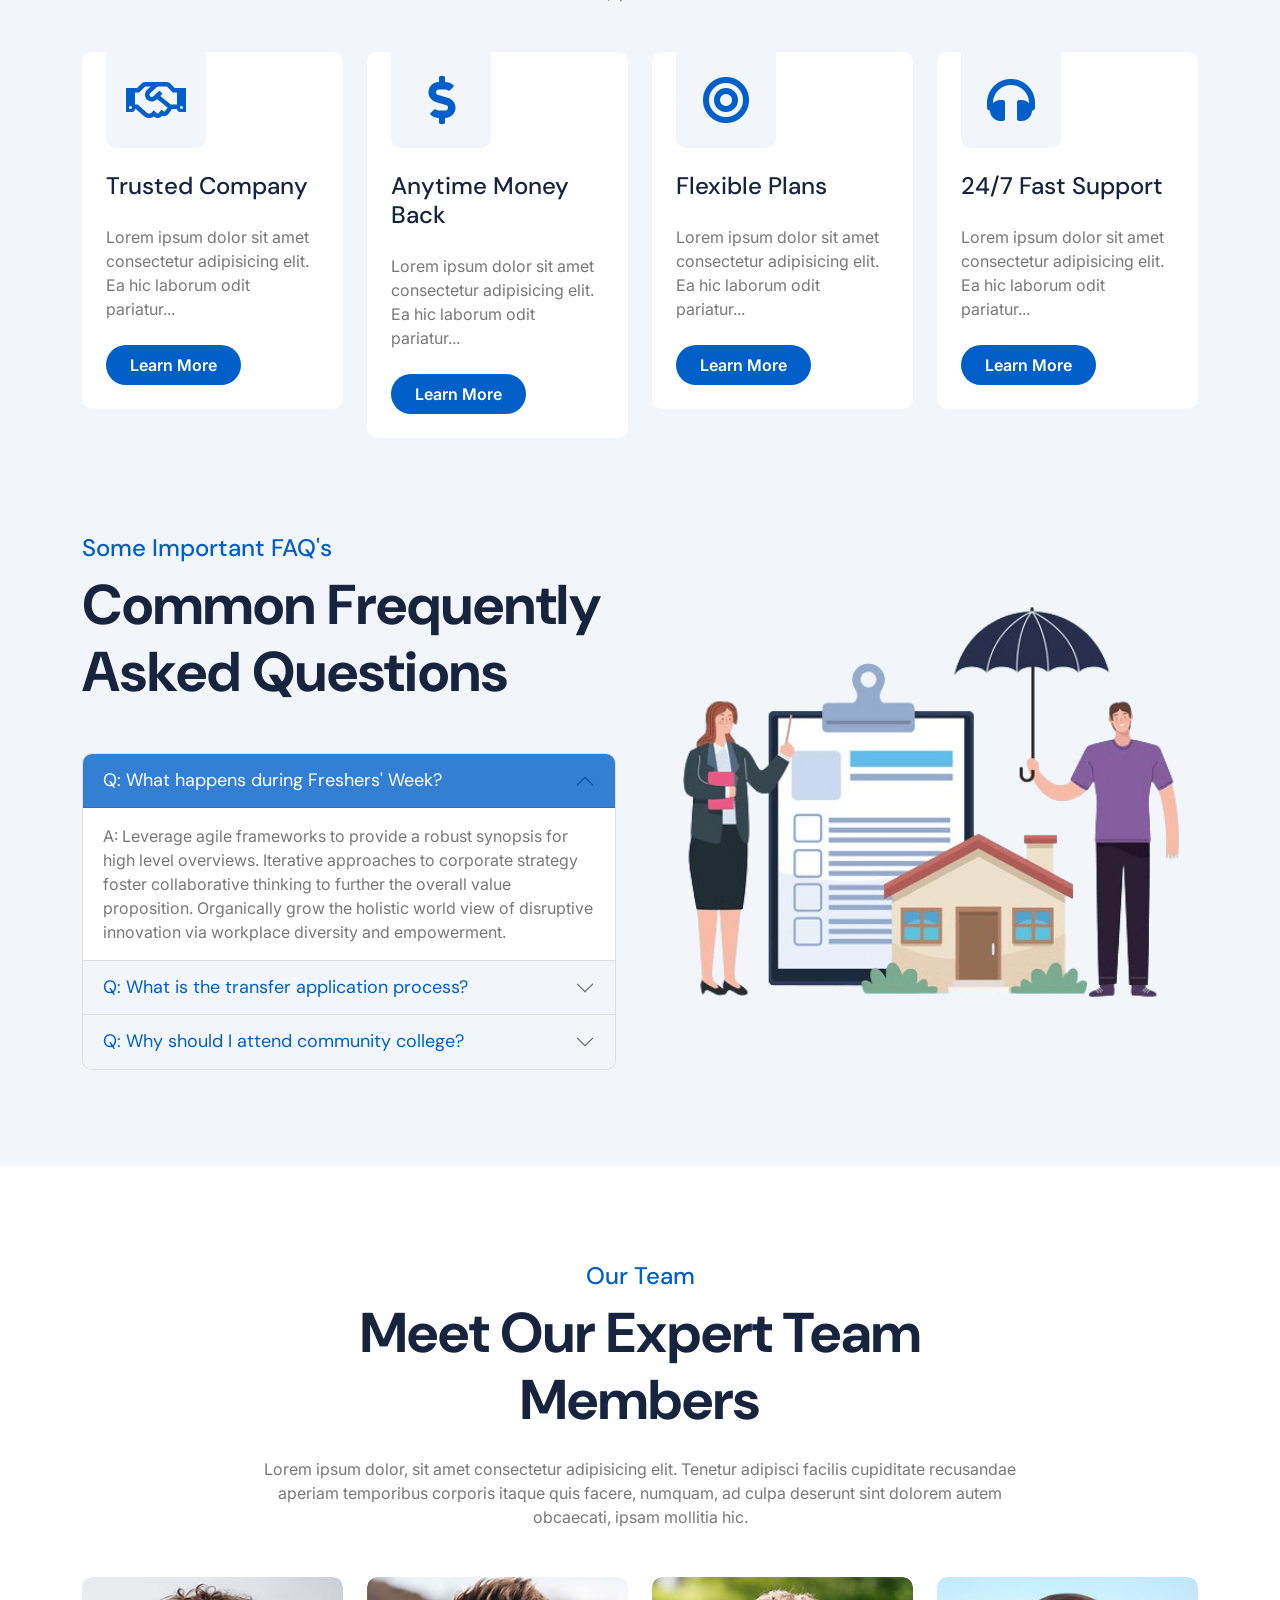
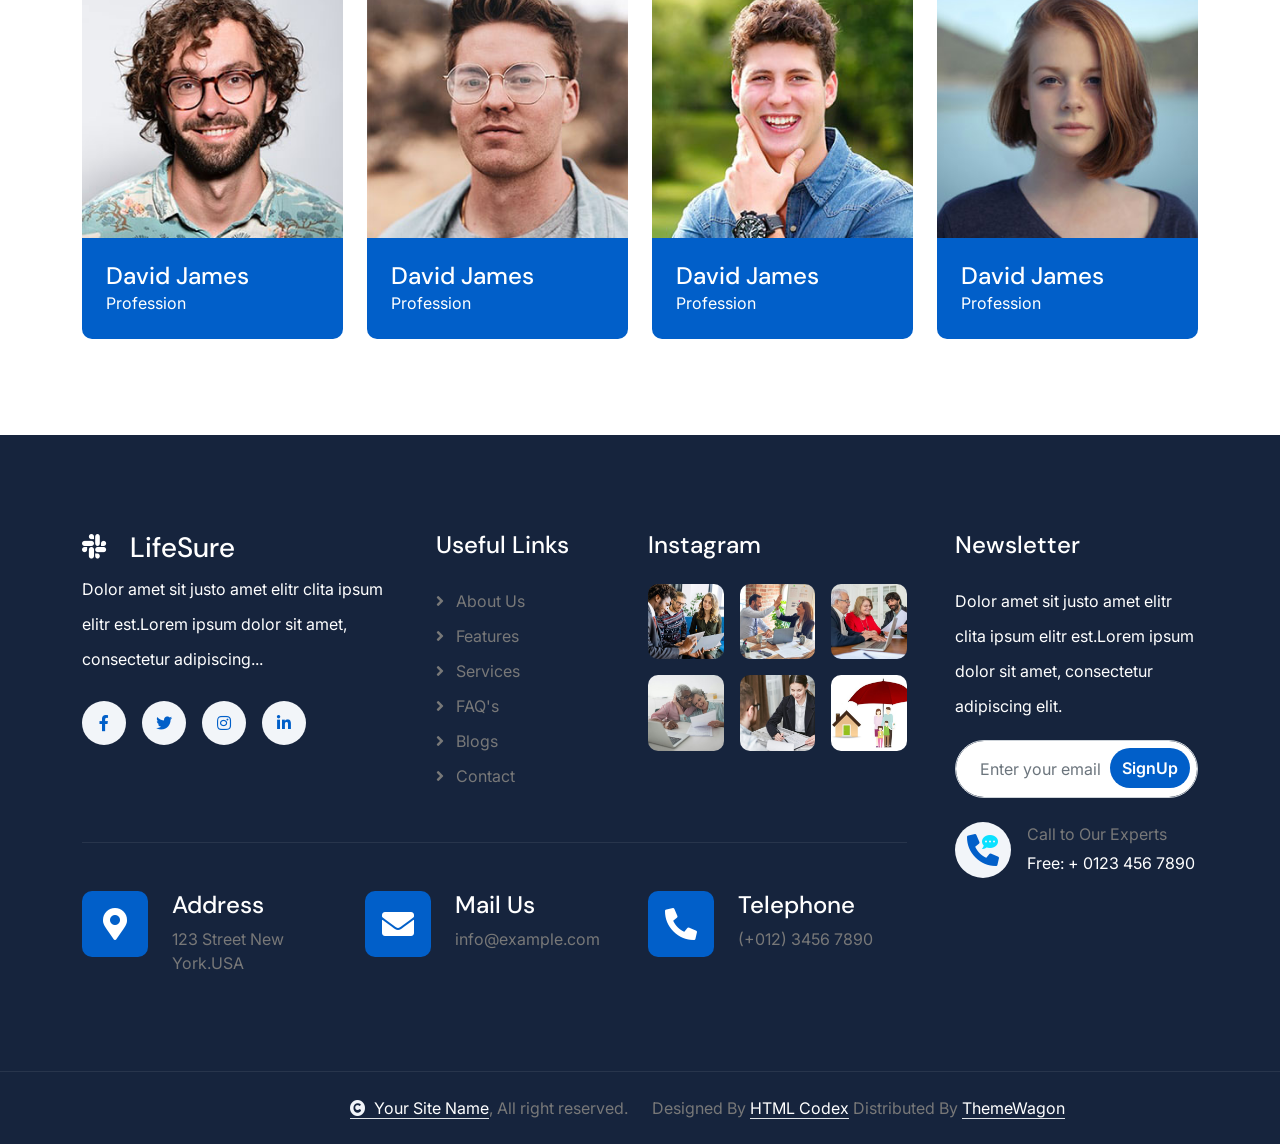
<file: about.html>
<!DOCTYPE html>
<html lang="en">

    <head>
        <meta charset="utf-8">
        <title>SoloRekom - Solo? Rekomendasi Hangout Terbaik!</title>
        <meta content="width=device-width, initial-scale=1.0" name="viewport">
        <meta content="" name="keywords">
        <meta content="" name="description">
        <link rel="shortcut icon" href="solo.ico">

        <!-- Google Web Fonts -->
        <link rel="preconnect" href="https://fonts.googleapis.com">
        <link rel="preconnect" href="https://fonts.gstatic.com" crossorigin>
        <link href="https://fonts.googleapis.com/css2?family=DM+Sans:ital,opsz,wght@0,9..40,100..1000;1,9..40,100..1000&family=Inter:slnt,wght@-10..0,100..900&display=swap" rel="stylesheet">

        <!-- Icon Font Stylesheet -->
        <link rel="stylesheet" href="https://use.fontawesome.com/releases/v5.15.4/css/all.css"/>
        <link href="https://cdn.jsdelivr.net/npm/bootstrap-icons@1.4.1/font/bootstrap-icons.css" rel="stylesheet">

        <!-- Libraries Stylesheet -->
        <link rel="stylesheet" href="lib/animate/animate.min.css"/>
        <link href="lib/lightbox/css/lightbox.min.css" rel="stylesheet">
        <link href="lib/owlcarousel/assets/owl.carousel.min.css" rel="stylesheet">


        <!-- Customized Bootstrap Stylesheet -->
        <link href="css/bootstrap.min.css" rel="stylesheet">

        <!-- Template Stylesheet -->
        <link href="css/style.css" rel="stylesheet">
    </head>

    <body>

        <!-- Spinner Start -->
        <div id="spinner" class="show bg-white position-fixed translate-middle w-100 vh-100 top-50 start-50 d-flex align-items-center justify-content-center">
            <div class="spinner-border text-primary" style="width: 3rem; height: 3rem;" role="status">
                <span class="sr-only">Loading...</span>
            </div>
        </div>
        <!-- Spinner End -->

        <!-- Topbar Start -->
     
        <!-- Topbar End -->

        <!-- Navbar & Hero Start -->
        <div class="container-fluid nav-bar px-0 px-lg-4 py-lg-0">
            <div class="container">
                  <nav class="navbar navbar-expand-lg navbar-light"> 
                    <a href="#" class="navbar-brand p-0">
                        <img src="travel woman.ico" alt="Logo"></i> SoloRekom</h1>
                    </a>
                    <button class="navbar-toggler" type="button" data-bs-toggle="collapse" data-bs-target="#navbarCollapse">
                        <span class="fa fa-bars"></span>
                    </button>
                    <div class="collapse navbar-collapse" id="navbarCollapse">
                        <div class="navbar-nav mx-0 mx-lg-auto">
                            <a href="index.html" class="nav-item nav-link">Beranda</a>
                            <a href="about.html" class="nav-item nav-link active">Info</a>
                            <a href="service.html" class="nav-item nav-link">Layanan</a>
                            <a href="blog.html" class="nav-item nav-link">Jelajah</a>
                            <div class="nav-item dropdown">
                                <a href="#" class="nav-link" data-bs-toggle="dropdown">
                                    <span class="dropdown-toggle">Pages</span>
                                </a>
                                <div class="dropdown-menu">
                                    <a href="feature.html" class="dropdown-item">Our Features</a>
                                    <a href="team.html" class="dropdown-item">Our team</a>
                                    <a href="testimonial.html" class="dropdown-item">Testimonial</a>
                                </div>
                            </div>
                            <a href="contact.html" class="nav-item nav-link">Kami</a>
                            <div class="nav-btn px-3">
                                <button class="btn-search btn btn-primary btn-md-square rounded-circle flex-shrink-0" data-bs-toggle="modal" data-bs-target="#searchModal"><i class="fas fa-search"></i></button>
                                </div>
                        </div>
                    </div>
                        </a>
                    </div>
                </nav>
            </div>
        </div>
        <!-- Navbar & Hero End -->

        <!-- Modal Search Start -->
        <div class="modal fade" id="searchModal" tabindex="-1" aria-labelledby="exampleModalLabel" aria-hidden="true">
            <div class="modal-dialog modal-fullscreen">
                <div class="modal-content rounded-0">
                    <div class="modal-header">
                        <h5 class="modal-title" id="exampleModalLabel">Ingin tahu sesuatu?</h5>
                        <button type="button" class="btn-close" data-bs-dismiss="modal" aria-label="Close"></button>
                    </div>
                    <div class="modal-body d-flex align-items-center bg-primary">
                        <div class="input-group w-75 mx-auto d-flex">
                            <input type="search" class="form-control p-3" placeholder="Ketikan apa yang ingin anda cari" aria-describedby="search-icon-1">
                            <span id="search-icon-1" class="btn bg-light border nput-group-text p-3"><i class="fa fa-search"></i></span>
                        </div>
                    </div>
                </div>
            </div>
        </div>
        <!-- Modal Search End -->


        <!-- Header Start -->
        <div class="container-fluid bg-breadcrumb">
            <div class="container text-center py-5" style="max-width: 900px;">
                <h4 class="text-white display-4 mb-4 wow fadeInDown" data-wow-delay="0.1s">About Us</h4>
                <ol class="breadcrumb d-flex justify-content-center mb-0 wow fadeInDown" data-wow-delay="0.3s">
                    <li class="breadcrumb-item"><a href="index.html">Home</a></li>
                    <li class="breadcrumb-item"><a href="#">Pages</a></li>
                    <li class="breadcrumb-item active text-primary">About</li>
                </ol>    
            </div>
        </div>
        <!-- Header End -->


        <!-- About Start -->
        <div class="container-fluid bg-light about py-5">
            <div class="container py-5">
                <div class="row g-5">
                    <div class="col-xl-6 wow fadeInLeft" data-wow-delay="0.2s">
                        <div class="about-item-content bg-white rounded p-5 h-100">
                            <h4 class="text-primary">About Our Company</h4>
                            <h1 class="display-4 mb-4">High Range of Exploring Protection</h1>
                            <p>Lorem ipsum, dolor sit amet consectetur adipisicing elit. Sunt debitis sint tempora. Corporis consequatur illo blanditiis voluptates aperiam quos aliquam totam aliquid rem explicabo,
                            </p>
                            <p>Lorem ipsum dolor sit amet consectetur adipisicing elit. Beatae praesentium recusandae eligendi modi hic
                            </p>
                            <p class="text-dark"><i class="fa fa-check text-primary me-3"></i>We can save your money.</p>
                            <p class="text-dark"><i class="fa fa-check text-primary me-3"></i>Production or trading of good</p>
                            <p class="text-dark mb-4"><i class="fa fa-check text-primary me-3"></i>Our life insurance is flexible</p>
                            <a class="btn btn-primary rounded-pill py-3 px-5" href="#">More Information</a>
                        </div>
                    </div>
                    <div class="col-xl-6 wow fadeInRight" data-wow-delay="0.2s">
                        <div class="bg-white rounded p-5 h-100">
                            <div class="row g-4 justify-content-center">
                                <div class="col-12">
                                    <div class="rounded bg-light">
                                        <img src="img/about-1.png" class="img-fluid rounded w-100" alt="">
                                    </div>
                                </div>
                                <div class="col-sm-6">
                                    <div class="counter-item bg-light rounded p-3 h-100">
                                        <div class="counter-counting">
                                            <span class="text-primary fs-2 fw-bold" data-toggle="counter-up">129</span>
                                            <span class="h1 fw-bold text-primary">+</span>
                                        </div>
                                        <h4 class="mb-0 text-dark">Insurance Policies</h4>
                                    </div>
                                </div>
                                <div class="col-sm-6">
                                    <div class="counter-item bg-light rounded p-3 h-100">
                                        <div class="counter-counting">
                                            <span class="text-primary fs-2 fw-bold" data-toggle="counter-up">99</span>
                                            <span class="h1 fw-bold text-primary">+</span>
                                        </div>
                                        <h4 class="mb-0 text-dark">Awards WON</h4>
                                    </div>
                                </div>
                                <div class="col-sm-6">
                                    <div class="counter-item bg-light rounded p-3 h-100">
                                        <div class="counter-counting">
                                            <span class="text-primary fs-2 fw-bold" data-toggle="counter-up">556</span>
                                            <span class="h1 fw-bold text-primary">+</span>
                                        </div>
                                        <h4 class="mb-0 text-dark">Skilled Agents</h4>
                                    </div>
                                </div>
                                <div class="col-sm-6">
                                    <div class="counter-item bg-light rounded p-3 h-100">
                                        <div class="counter-counting">
                                            <span class="text-primary fs-2 fw-bold" data-toggle="counter-up">967</span>
                                            <span class="h1 fw-bold text-primary">+</span>
                                        </div>
                                        <h4 class="mb-0 text-dark">Team Members</h4>
                                    </div>
                                </div>
                            </div>
                        </div>
                    </div>
                </div>
            </div>
        </div>
        <!-- About End -->


        <!-- Feature Start -->
        <div class="container-fluid feature bg-light pb-5">
            <div class="container pb-5">
                <div class="text-center mx-auto pb-5 wow fadeInUp" data-wow-delay="0.2s" style="max-width: 800px;">
                    <h4 class="text-primary">Our Features</h4>
                    <h1 class="display-4 mb-4">Insurance Provide you a Better Future</h1>
                    <p class="mb-0">Lorem ipsum dolor, sit amet consectetur adipisicing elit. Tenetur adipisci facilis cupiditate recusandae aperiam temporibus corporis itaque quis facere, numquam, ad culpa deserunt sint dolorem autem obcaecati, ipsam mollitia hic.
                    </p>
                </div>
                <div class="row g-4">
                    <div class="col-md-6 col-lg-6 col-xl-3 wow fadeInUp" data-wow-delay="0.2s">
                        <div class="feature-item p-4 pt-0">
                            <div class="feature-icon p-4 mb-4">
                                <i class="far fa-handshake fa-3x"></i>
                            </div>
                            <h4 class="mb-4">Trusted Company</h4>
                            <p class="mb-4">Lorem ipsum dolor sit amet consectetur adipisicing elit. Ea hic laborum odit pariatur...
                            </p>
                            <a class="btn btn-primary rounded-pill py-2 px-4" href="#">Learn More</a>
                        </div>
                    </div>
                    <div class="col-md-6 col-lg-6 col-xl-3 wow fadeInUp" data-wow-delay="0.4s">
                        <div class="feature-item p-4 pt-0">
                            <div class="feature-icon p-4 mb-4">
                                <i class="fa fa-dollar-sign fa-3x"></i>
                            </div>
                            <h4 class="mb-4">Anytime Money Back</h4>
                            <p class="mb-4">Lorem ipsum dolor sit amet consectetur adipisicing elit. Ea hic laborum odit pariatur...
                            </p>
                            <a class="btn btn-primary rounded-pill py-2 px-4" href="#">Learn More</a>
                        </div>
                    </div>
                    <div class="col-md-6 col-lg-6 col-xl-3 wow fadeInUp" data-wow-delay="0.6s">
                        <div class="feature-item p-4 pt-0">
                            <div class="feature-icon p-4 mb-4">
                                <i class="fa fa-bullseye fa-3x"></i>
                            </div>
                            <h4 class="mb-4">Flexible Plans</h4>
                            <p class="mb-4">Lorem ipsum dolor sit amet consectetur adipisicing elit. Ea hic laborum odit pariatur...
                            </p>
                            <a class="btn btn-primary rounded-pill py-2 px-4" href="#">Learn More</a>
                        </div>
                    </div>
                    <div class="col-md-6 col-lg-6 col-xl-3 wow fadeInUp" data-wow-delay="0.8s">
                        <div class="feature-item p-4 pt-0">
                            <div class="feature-icon p-4 mb-4">
                                <i class="fa fa-headphones fa-3x"></i>
                            </div>
                            <h4 class="mb-4">24/7 Fast Support</h4>
                            <p class="mb-4">Lorem ipsum dolor sit amet consectetur adipisicing elit. Ea hic laborum odit pariatur...
                            </p>
                            <a class="btn btn-primary rounded-pill py-2 px-4" href="#">Learn More</a>
                        </div>
                    </div>
                </div>
            </div>
        </div>
        <!-- Feature End -->

        <!-- FAQs Start -->
        <div class="container-fluid faq-section bg-light pb-5">
            <div class="container pb-5">
                <div class="row g-5 align-items-center">
                    <div class="col-xl-6 wow fadeInLeft" data-wow-delay="0.2s">
                        <div class="h-100">
                            <div class="mb-5">
                                <h4 class="text-primary">Some Important FAQ's</h4>
                                <h1 class="display-4 mb-0">Common Frequently Asked Questions</h1>
                            </div>
                            <div class="accordion" id="accordionExample">
                                <div class="accordion-item">
                                    <h2 class="accordion-header" id="headingOne">
                                        <button class="accordion-button border-0" type="button" data-bs-toggle="collapse" data-bs-target="#collapseOne" aria-expanded="true" aria-controls="collapseOne">
                                            Q: What happens during Freshers' Week?
                                        </button>
                                    </h2>
                                    <div id="collapseOne" class="accordion-collapse collapse show active" aria-labelledby="headingOne" data-bs-parent="#accordionExample">
                                        <div class="accordion-body rounded">
                                            A: Leverage agile frameworks to provide a robust synopsis for high level overviews. Iterative approaches to corporate strategy foster collaborative thinking to further the overall value proposition. Organically grow the holistic world view of disruptive innovation via workplace diversity and empowerment.
                                        </div>
                                    </div>
                                </div>
                                <div class="accordion-item">
                                    <h2 class="accordion-header" id="headingTwo">
                                        <button class="accordion-button collapsed" type="button" data-bs-toggle="collapse" data-bs-target="#collapseTwo" aria-expanded="false" aria-controls="collapseTwo">
                                            Q: What is the transfer application process?
                                        </button>
                                    </h2>
                                    <div id="collapseTwo" class="accordion-collapse collapse" aria-labelledby="headingTwo" data-bs-parent="#accordionExample">
                                        <div class="accordion-body">
                                            A: Leverage agile frameworks to provide a robust synopsis for high level overviews. Iterative approaches to corporate strategy foster collaborative thinking to further the overall value proposition. Organically grow the holistic world view of disruptive innovation via workplace diversity and empowerment.
                                        </div>
                                    </div>
                                </div>
                                <div class="accordion-item">
                                    <h2 class="accordion-header" id="headingThree">
                                        <button class="accordion-button collapsed" type="button" data-bs-toggle="collapse" data-bs-target="#collapseThree" aria-expanded="false" aria-controls="collapseThree">
                                            Q: Why should I attend community college?
                                        </button>
                                    </h2>
                                    <div id="collapseThree" class="accordion-collapse collapse" aria-labelledby="headingThree" data-bs-parent="#accordionExample">
                                        <div class="accordion-body">
                                            A: Leverage agile frameworks to provide a robust synopsis for high level overviews. Iterative approaches to corporate strategy foster collaborative thinking to further the overall value proposition. Organically grow the holistic world view of disruptive innovation via workplace diversity and empowerment.
                                        </div>
                                    </div>
                                </div>
                            </div>
                        </div>
                    </div>
                    <div class="col-xl-6 wow fadeInRight" data-wow-delay="0.4s">
                        <img src="img/carousel-2.png" class="img-fluid w-100" alt="">
                    </div>
                </div>
            </div>
        </div>
        <!-- FAQs End -->


        <!-- Team Start -->
        <div class="container-fluid team py-5">
            <div class="container py-5">
                <div class="text-center mx-auto pb-5 wow fadeInUp" data-wow-delay="0.2s" style="max-width: 800px;">
                    <h4 class="text-primary">Our Team</h4>
                    <h1 class="display-4 mb-4">Meet Our Expert Team Members</h1>
                    <p class="mb-0">Lorem ipsum dolor, sit amet consectetur adipisicing elit. Tenetur adipisci facilis cupiditate recusandae aperiam temporibus corporis itaque quis facere, numquam, ad culpa deserunt sint dolorem autem obcaecati, ipsam mollitia hic.
                    </p>
                </div>
                <div class="row g-4">
                    <div class="col-md-6 col-lg-6 col-xl-3 wow fadeInUp" data-wow-delay="0.2s">
                        <div class="team-item">
                            <div class="team-img">
                                <img src="img/team-1.jpg" class="img-fluid rounded-top w-100" alt="">
                                <div class="team-icon">
                                    <a class="btn btn-primary btn-sm-square rounded-pill mb-2" href=""><i class="fab fa-facebook-f"></i></a>
                                    <a class="btn btn-primary btn-sm-square rounded-pill mb-2" href=""><i class="fab fa-twitter"></i></a>
                                    <a class="btn btn-primary btn-sm-square rounded-pill mb-2" href=""><i class="fab fa-linkedin-in"></i></a>
                                    <a class="btn btn-primary btn-sm-square rounded-pill mb-0" href=""><i class="fab fa-instagram"></i></a>
                                </div>
                            </div>
                            <div class="team-title p-4">
                                <h4 class="mb-0">David James</h4>
                                <p class="mb-0">Profession</p>
                            </div>
                        </div>
                    </div>
                    <div class="col-md-6 col-lg-6 col-xl-3 wow fadeInUp" data-wow-delay="0.4s">
                        <div class="team-item">
                            <div class="team-img">
                                <img src="img/team-2.jpg" class="img-fluid rounded-top w-100" alt="">
                                <div class="team-icon">
                                    <a class="btn btn-primary btn-sm-square rounded-pill mb-2" href=""><i class="fab fa-facebook-f"></i></a>
                                    <a class="btn btn-primary btn-sm-square rounded-pill mb-2" href=""><i class="fab fa-twitter"></i></a>
                                    <a class="btn btn-primary btn-sm-square rounded-pill mb-2" href=""><i class="fab fa-linkedin-in"></i></a>
                                    <a class="btn btn-primary btn-sm-square rounded-pill mb-0" href=""><i class="fab fa-instagram"></i></a>
                                </div>
                            </div>
                            <div class="team-title p-4">
                                <h4 class="mb-0">David James</h4>
                                <p class="mb-0">Profession</p>
                            </div>
                        </div>
                    </div>
                    <div class="col-md-6 col-lg-6 col-xl-3 wow fadeInUp" data-wow-delay="0.6s">
                        <div class="team-item">
                            <div class="team-img">
                                <img src="img/team-3.jpg" class="img-fluid rounded-top w-100" alt="">
                                <div class="team-icon">
                                    <a class="btn btn-primary btn-sm-square rounded-pill mb-2" href=""><i class="fab fa-facebook-f"></i></a>
                                    <a class="btn btn-primary btn-sm-square rounded-pill mb-2" href=""><i class="fab fa-twitter"></i></a>
                                    <a class="btn btn-primary btn-sm-square rounded-pill mb-2" href=""><i class="fab fa-linkedin-in"></i></a>
                                    <a class="btn btn-primary btn-sm-square rounded-pill mb-0" href=""><i class="fab fa-instagram"></i></a>
                                </div>
                            </div>
                            <div class="team-title p-4">
                                <h4 class="mb-0">David James</h4>
                                <p class="mb-0">Profession</p>
                            </div>
                        </div>
                    </div>
                    <div class="col-md-6 col-lg-6 col-xl-3 wow fadeInUp" data-wow-delay="0.8s">
                        <div class="team-item">
                            <div class="team-img">
                                <img src="img/team-4.jpg" class="img-fluid rounded-top w-100" alt="">
                                <div class="team-icon">
                                    <a class="btn btn-primary btn-sm-square rounded-pill mb-2" href=""><i class="fab fa-facebook-f"></i></a>
                                    <a class="btn btn-primary btn-sm-square rounded-pill mb-2" href=""><i class="fab fa-twitter"></i></a>
                                    <a class="btn btn-primary btn-sm-square rounded-pill mb-2" href=""><i class="fab fa-linkedin-in"></i></a>
                                    <a class="btn btn-primary btn-sm-square rounded-pill mb-0" href=""><i class="fab fa-instagram"></i></a>
                                </div>
                            </div>
                            <div class="team-title p-4">
                                <h4 class="mb-0">David James</h4>
                                <p class="mb-0">Profession</p>
                            </div>
                        </div>
                    </div>
                </div>
            </div>
        </div>
        <!-- Team End -->


        <!-- Footer Start -->
        <div class="container-fluid footer py-5 wow fadeIn" data-wow-delay="0.2s">
            <div class="container py-5">
                <div class="row g-5">
                    <div class="col-xl-9">
                        <div class="mb-5">
                            <div class="row g-4">
                                <div class="col-md-6 col-lg-6 col-xl-5">
                                    <div class="footer-item">
                                        <a href="index.html" class="p-0">
                                            <h3 class="text-white"><i class="fab fa-slack me-3"></i> LifeSure</h3>
                                            <!-- <img src="img/logo.png" alt="Logo"> -->
                                        </a>
                                        <p class="text-white mb-4">Dolor amet sit justo amet elitr clita ipsum elitr est.Lorem ipsum dolor sit amet, consectetur adipiscing...</p>
                                        <div class="footer-btn d-flex">
                                            <a class="btn btn-md-square rounded-circle me-3" href="#"><i class="fab fa-facebook-f"></i></a>
                                            <a class="btn btn-md-square rounded-circle me-3" href="#"><i class="fab fa-twitter"></i></a>
                                            <a class="btn btn-md-square rounded-circle me-3" href="#"><i class="fab fa-instagram"></i></a>
                                            <a class="btn btn-md-square rounded-circle me-0" href="#"><i class="fab fa-linkedin-in"></i></a>
                                        </div>
                                    </div>
                                </div>
                                <div class="col-md-6 col-lg-6 col-xl-3">
                                    <div class="footer-item">
                                        <h4 class="text-white mb-4">Useful Links</h4>
                                        <a href="#"><i class="fas fa-angle-right me-2"></i> About Us</a>
                                        <a href="#"><i class="fas fa-angle-right me-2"></i> Features</a>
                                        <a href="#"><i class="fas fa-angle-right me-2"></i> Services</a>
                                        <a href="#"><i class="fas fa-angle-right me-2"></i> FAQ's</a>
                                        <a href="#"><i class="fas fa-angle-right me-2"></i> Blogs</a>
                                        <a href="#"><i class="fas fa-angle-right me-2"></i> Contact</a>
                                    </div>
                                </div>
                                <div class="col-md-6 col-lg-6 col-xl-4">
                                    <div class="footer-item">
                                        <h4 class="mb-4 text-white">Instagram</h4>
                                        <div class="row g-3">
                                            <div class="col-4">
                                                <div class="footer-instagram rounded">
                                                    <img src="img/instagram-footer-1.jpg" class="img-fluid w-100" alt="">
                                                    <div class="footer-search-icon">
                                                        <a href="img/instagram-footer-1.jpg" data-lightbox="footerInstagram-1" class="my-auto"><i class="fas fa-link text-white"></i></a>
                                                    </div>
                                                </div>
                                           </div>
                                           <div class="col-4">
                                                <div class="footer-instagram rounded">
                                                    <img src="img/instagram-footer-2.jpg" class="img-fluid w-100" alt="">
                                                    <div class="footer-search-icon">
                                                        <a href="img/instagram-footer-2.jpg" data-lightbox="footerInstagram-2" class="my-auto"><i class="fas fa-link text-white"></i></a>
                                                    </div>
                                                </div>
                                           </div>
                                            <div class="col-4">
                                                <div class="footer-instagram rounded">
                                                    <img src="img/instagram-footer-3.jpg" class="img-fluid w-100" alt="">
                                                    <div class="footer-search-icon">
                                                        <a href="img/instagram-footer-3.jpg" data-lightbox="footerInstagram-3" class="my-auto"><i class="fas fa-link text-white"></i></a>
                                                    </div>
                                                </div>
                                           </div>
                                            <div class="col-4">
                                                <div class="footer-instagram rounded">
                                                    <img src="img/instagram-footer-4.jpg" class="img-fluid w-100" alt="">
                                                    <div class="footer-search-icon">
                                                        <a href="img/instagram-footer-4.jpg" data-lightbox="footerInstagram-4" class="my-auto"><i class="fas fa-link text-white"></i></a>
                                                    </div>
                                                </div>
                                           </div>
                                            <div class="col-4">
                                                <div class="footer-instagram rounded">
                                                    <img src="img/instagram-footer-5.jpg" class="img-fluid w-100" alt="">
                                                    <div class="footer-search-icon">
                                                        <a href="img/instagram-footer-5.jpg" data-lightbox="footerInstagram-5" class="my-auto"><i class="fas fa-link text-white"></i></a>
                                                    </div>
                                                </div>
                                           </div>
                                           <div class="col-4">
                                                <div class="footer-instagram rounded">
                                                    <img src="img/instagram-footer-6.jpg" class="img-fluid w-100" alt="">
                                                    <div class="footer-search-icon">
                                                        <a href="img/instagram-footer-6.jpg" data-lightbox="footerInstagram-6" class="my-auto"><i class="fas fa-link text-white"></i></a>
                                                    </div>
                                                </div>
                                            </div>
                                        </div>
                                    </div>
                                </div>
                            </div>
                        </div>
                        <div class="pt-5" style="border-top: 1px solid rgba(255, 255, 255, 0.08);">
                            <div class="row g-0">
                                <div class="col-12">
                                    <div class="row g-4">
                                        <div class="col-lg-6 col-xl-4">
                                            <div class="d-flex">
                                                <div class="btn-xl-square bg-primary text-white rounded p-4 me-4">
                                                    <i class="fas fa-map-marker-alt fa-2x"></i>
                                                </div>
                                                <div>
                                                    <h4 class="text-white">Address</h4>
                                                    <p class="mb-0">123 Street New York.USA</p>
                                                </div>
                                            </div>
                                        </div>
                                        <div class="col-lg-6 col-xl-4">
                                            <div class="d-flex">
                                                <div class="btn-xl-square bg-primary text-white rounded p-4 me-4">
                                                    <i class="fas fa-envelope fa-2x"></i>
                                                </div>
                                                <div>
                                                    <h4 class="text-white">Mail Us</h4>
                                                    <p class="mb-0">info@example.com</p>
                                                </div>
                                            </div>
                                        </div>
                                        <div class="col-lg-6 col-xl-4">
                                            <div class="d-flex">
                                                <div class="btn-xl-square bg-primary text-white rounded p-4 me-4">
                                                    <i class="fa fa-phone-alt fa-2x"></i>
                                                </div>
                                                <div>
                                                    <h4 class="text-white">Telephone</h4>
                                                    <p class="mb-0">(+012) 3456 7890</p>
                                                </div>
                                            </div>
                                        </div>
                                    </div>
                                </div>
                            </div>
                        </div>
                    </div>
                    
                    <div class="col-xl-3">
                        <div class="footer-item">
                            <h4 class="text-white mb-4">Newsletter</h4>
                            <p class="text-white mb-3">Dolor amet sit justo amet elitr clita ipsum elitr est.Lorem ipsum dolor sit amet, consectetur adipiscing elit.</p>
                            <div class="position-relative rounded-pill mb-4">
                                <input class="form-control rounded-pill w-100 py-3 ps-4 pe-5" type="text" placeholder="Enter your email">
                                <button type="button" class="btn btn-primary rounded-pill position-absolute top-0 end-0 py-2 mt-2 me-2">SignUp</button>
                            </div>
                            <div class="d-flex flex-shrink-0">
                                <div class="footer-btn">
                                    <a href="#" class="btn btn-lg-square rounded-circle position-relative wow tada" data-wow-delay=".9s">
                                        <i class="fa fa-phone-alt fa-2x"></i>
                                        <div class="position-absolute" style="top: 2px; right: 12px;">
                                            <span><i class="fa fa-comment-dots text-secondary"></i></span>
                                        </div>
                                    </a>
                                </div>
                                <div class="d-flex flex-column ms-3 flex-shrink-0">
                                    <span>Call to Our Experts</span>
                                    <a href="tel:+ 0123 456 7890"><span class="text-white">Free: + 0123 456 7890</span></a>
                                </div>
                            </div>
                        </div>
                    </div>
                </div>
            </div>
        </div>
        <!-- Footer End -->
        
        <!-- Copyright Start -->
        <div class="container-fluid copyright py-4">
            <div class="container">
                <div class="row g-4 align-items-center">
                    <div class="col-md-6 text-center text-md-end mb-md-0">
                        <span class="text-body"><a href="#" class="border-bottom text-white"><i class="fas fa-copyright text-light me-2"></i>Your Site Name</a>, All right reserved.</span>
                    </div>
                    <div class="col-md-6 text-center text-md-start text-body">
                        <!--/*** This template is free as long as you keep the below author’s credit link/attribution link/backlink. ***/-->
                        <!--/*** If you'd like to use the template without the below author’s credit link/attribution link/backlink, ***/-->
                        <!--/*** you can purchase the Credit Removal License from "https://htmlcodex.com/credit-removal". ***/-->
                        Designed By <a class="border-bottom text-white" href="https://htmlcodex.com">HTML Codex</a> Distributed By <a class="border-bottom text-white" href="https://themewagon.com">ThemeWagon</a>
                    </div>
                </div>
            </div>
        </div>
        <!-- Copyright End -->


        <!-- Back to Top -->
        <a href="#" class="btn btn-primary btn-lg-square rounded-circle back-to-top"><i class="fa fa-arrow-up"></i></a>   

        
        <!-- JavaScript Libraries -->
        <script src="https://ajax.googleapis.com/ajax/libs/jquery/3.6.4/jquery.min.js"></script>
        <script src="https://cdn.jsdelivr.net/npm/bootstrap@5.0.0/dist/js/bootstrap.bundle.min.js"></script>
        <script src="lib/wow/wow.min.js"></script>
        <script src="lib/easing/easing.min.js"></script>
        <script src="lib/waypoints/waypoints.min.js"></script>
        <script src="lib/counterup/counterup.min.js"></script>
        <script src="lib/lightbox/js/lightbox.min.js"></script>
        <script src="lib/owlcarousel/owl.carousel.min.js"></script>
        

        <!-- Template Javascript -->
        <script src="js/main.js"></script>
    </body>

</html>
</file>
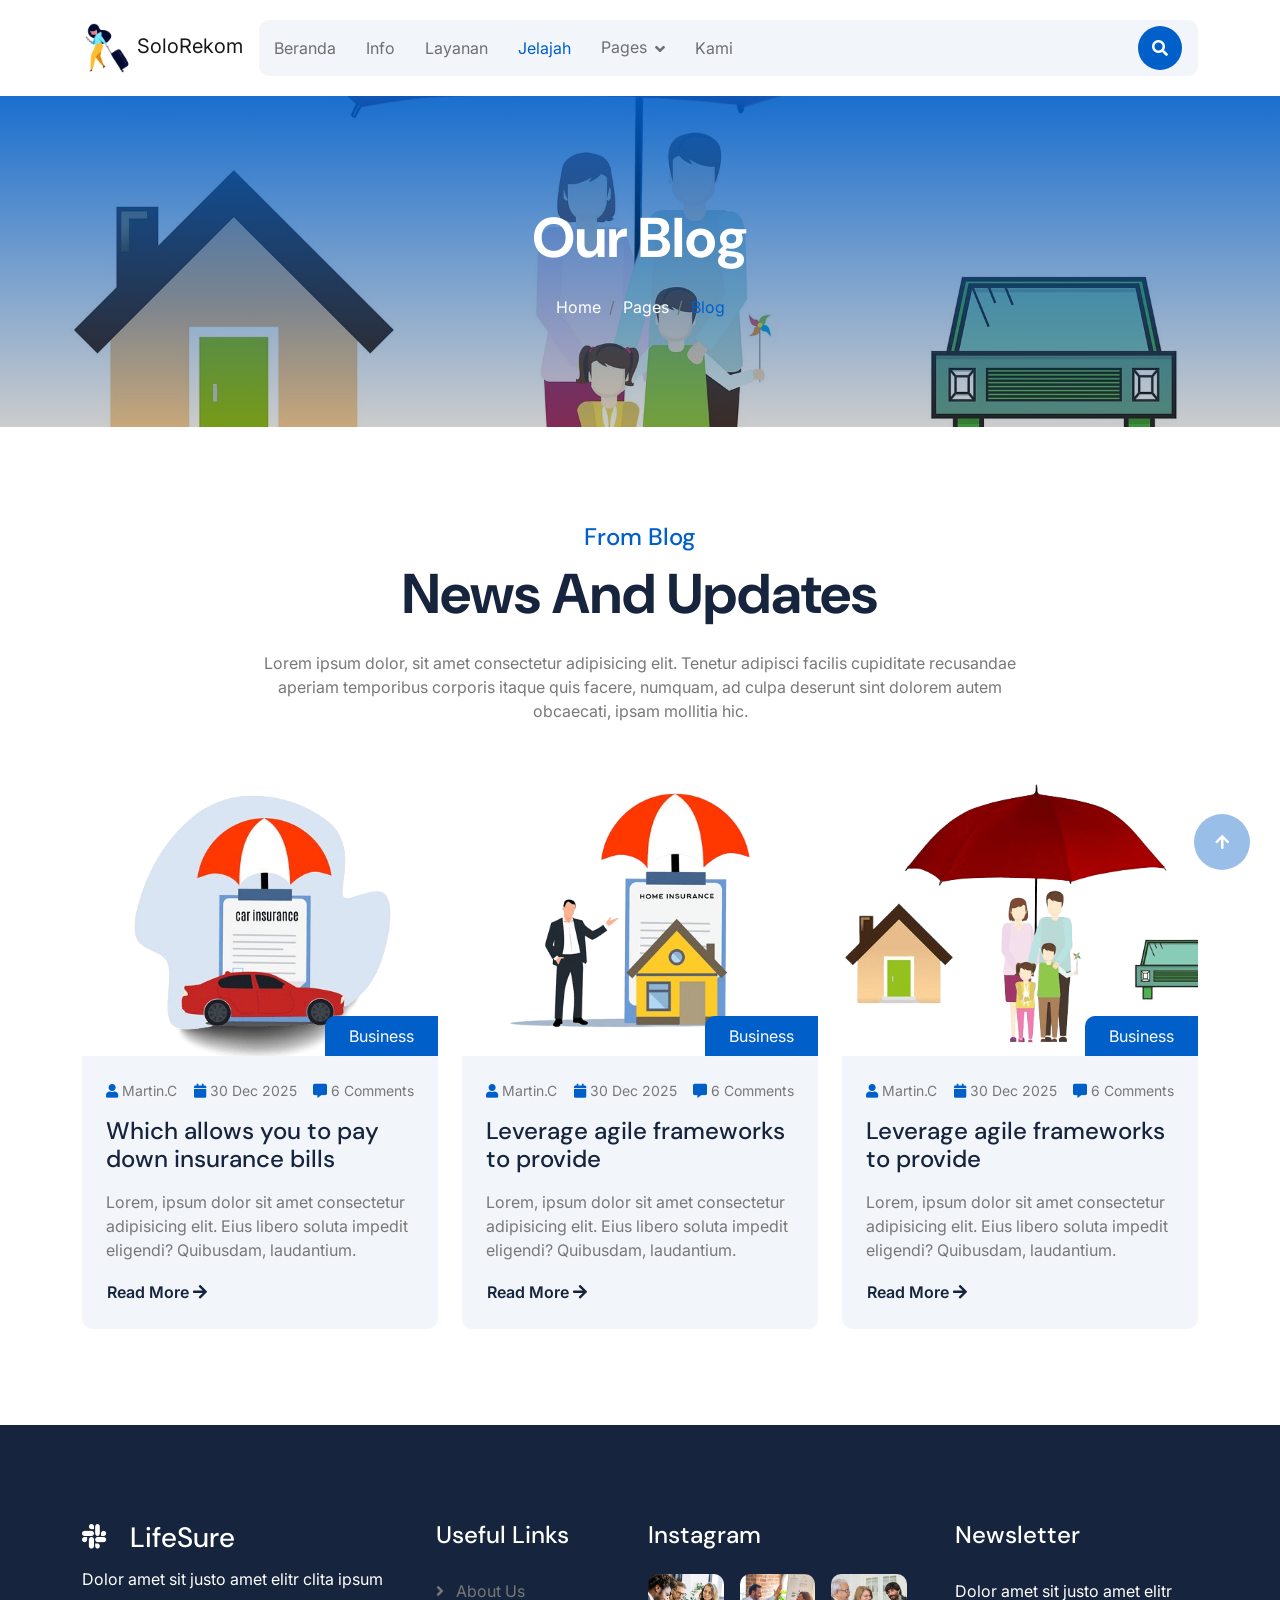
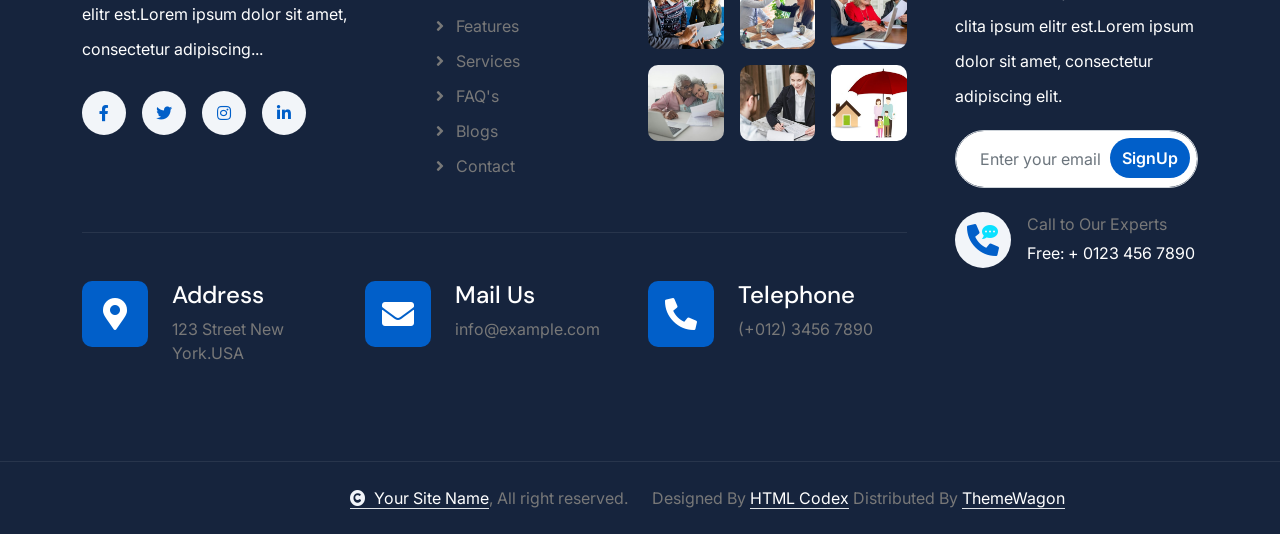
<file: blog.html>
<!DOCTYPE html>
<html lang="en">

    <head>
        <meta charset="utf-8">
        <title>SoloRekom - Solo? Rekomendasi Hangout Terbaik!</title>
        <meta content="width=device-width, initial-scale=1.0" name="viewport">
        <meta content="" name="keywords">
        <meta content="" name="description">
        <link rel="shortcut icon" href="solo.ico">

        <!-- Google Web Fonts -->
        <link rel="preconnect" href="https://fonts.googleapis.com">
        <link rel="preconnect" href="https://fonts.gstatic.com" crossorigin>
        <link href="https://fonts.googleapis.com/css2?family=DM+Sans:ital,opsz,wght@0,9..40,100..1000;1,9..40,100..1000&family=Inter:slnt,wght@-10..0,100..900&display=swap" rel="stylesheet">

        <!-- Icon Font Stylesheet -->
        <link rel="stylesheet" href="https://use.fontawesome.com/releases/v5.15.4/css/all.css"/>
        <link href="https://cdn.jsdelivr.net/npm/bootstrap-icons@1.4.1/font/bootstrap-icons.css" rel="stylesheet">

        <!-- Libraries Stylesheet -->
        <link rel="stylesheet" href="lib/animate/animate.min.css"/>
        <link href="lib/lightbox/css/lightbox.min.css" rel="stylesheet">
        <link href="lib/owlcarousel/assets/owl.carousel.min.css" rel="stylesheet">


        <!-- Customized Bootstrap Stylesheet -->
        <link href="css/bootstrap.min.css" rel="stylesheet">

        <!-- Template Stylesheet -->
        <link href="css/style.css" rel="stylesheet">
    </head>

    <body>

        <!-- Spinner Start -->
        <div id="spinner" class="show bg-white position-fixed translate-middle w-100 vh-100 top-50 start-50 d-flex align-items-center justify-content-center">
            <div class="spinner-border text-primary" style="width: 3rem; height: 3rem;" role="status">
                <span class="sr-only">Loading...</span>
            </div>
        </div>
        <!-- Spinner End -->

        <!-- Topbar Start -->
 
        <!-- Topbar End -->

        <!-- Navbar & Hero Start -->
        <div class="container-fluid nav-bar px-0 px-lg-4 py-lg-0">
            <div class="container">
                  <nav class="navbar navbar-expand-lg navbar-light"> 
                    <a href="#" class="navbar-brand p-0">
                        <img src="travel woman.ico" alt="Logo"></i> SoloRekom</h1>
                    </a>
                    <button class="navbar-toggler" type="button" data-bs-toggle="collapse" data-bs-target="#navbarCollapse">
                        <span class="fa fa-bars"></span>
                    </button>
                    <div class="collapse navbar-collapse" id="navbarCollapse">
                        <div class="navbar-nav mx-0 mx-lg-auto">
                            <a href="index.html" class="nav-item nav-link">Beranda</a>
                            <a href="about.html" class="nav-item nav-link">Info</a>
                            <a href="service.html" class="nav-item nav-link">Layanan</a>
                            <a href="blog.html" class="nav-item nav-link active">Jelajah</a>
                            <div class="nav-item dropdown">
                                <a href="#" class="nav-link" data-bs-toggle="dropdown">
                                    <span class="dropdown-toggle">Pages</span>
                                </a>
                                <div class="dropdown-menu">
                                    <a href="feature.html" class="dropdown-item">Our Features</a>
                                    <a href="team.html" class="dropdown-item">Our team</a>
                                    <a href="testimonial.html" class="dropdown-item">Testimonial</a>
                                </div>
                            </div>
                            <a href="contact.html" class="nav-item nav-link">Kami</a>
                            <div class="nav-btn px-3">
                                <button class="btn-search btn btn-primary btn-md-square rounded-circle flex-shrink-0" data-bs-toggle="modal" data-bs-target="#searchModal"><i class="fas fa-search"></i></button>
                                  </div>
                        </div>
                    </div>
                    </div>
                </nav>
            </div>
        </div>
        <!-- Navbar & Hero End -->

        <!-- Modal Search Start -->
        <div class="modal fade" id="searchModal" tabindex="-1" aria-labelledby="exampleModalLabel" aria-hidden="true">
            <div class="modal-dialog modal-fullscreen">
                <div class="modal-content rounded-0">
                    <div class="modal-header">
                        <h5 class="modal-title" id="exampleModalLabel">Ingin tahu sesuatu?</h5>
                        <button type="button" class="btn-close" data-bs-dismiss="modal" aria-label="Close"></button>
                    </div>
                    <div class="modal-body d-flex align-items-center bg-primary">
                        <div class="input-group w-75 mx-auto d-flex">
                            <input type="search" class="form-control p-3" placeholder="Ketikan apa yang ingin anda cari" aria-describedby="search-icon-1">
                            <span id="search-icon-1" class="btn bg-light border nput-group-text p-3"><i class="fa fa-search"></i></span>
                        </div>
                    </div>
                </div>
            </div>
        </div>
        <!-- Modal Search End -->


        <!-- Header Start -->
        <div class="container-fluid bg-breadcrumb">
            <div class="container text-center py-5" style="max-width: 900px;">
                <h4 class="text-white display-4 mb-4 wow fadeInDown" data-wow-delay="0.1s">Our Blog</h4>
                <ol class="breadcrumb d-flex justify-content-center mb-0 wow fadeInDown" data-wow-delay="0.3s">
                    <li class="breadcrumb-item"><a href="index.html">Home</a></li>
                    <li class="breadcrumb-item"><a href="#">Pages</a></li>
                    <li class="breadcrumb-item active text-primary">Blog</li>
                </ol>    
            </div>
        </div>
        <!-- Header End -->


        <!-- Blog Start -->
        <div class="container-fluid blog py-5">
            <div class="container py-5">
                <div class="text-center mx-auto pb-5 wow fadeInUp" data-wow-delay="0.2s" style="max-width: 800px;">
                    <h4 class="text-primary">From Blog</h4>
                    <h1 class="display-4 mb-4">News And Updates</h1>
                    <p class="mb-0">Lorem ipsum dolor, sit amet consectetur adipisicing elit. Tenetur adipisci facilis cupiditate recusandae aperiam temporibus corporis itaque quis facere, numquam, ad culpa deserunt sint dolorem autem obcaecati, ipsam mollitia hic.
                    </p>
                </div>
                <div class="row g-4 justify-content-center">
                    <div class="col-lg-6 col-xl-4 wow fadeInUp" data-wow-delay="0.2s">
                        <div class="blog-item">
                            <div class="blog-img">
                                <img src="img/blog-1.png" class="img-fluid rounded-top w-100" alt="">
                                <div class="blog-categiry py-2 px-4">
                                    <span>Business</span>
                                </div>
                            </div>
                            <div class="blog-content p-4">
                                <div class="blog-comment d-flex justify-content-between mb-3">
                                    <div class="small"><span class="fa fa-user text-primary"></span> Martin.C</div>
                                    <div class="small"><span class="fa fa-calendar text-primary"></span> 30 Dec 2025</div>
                                    <div class="small"><span class="fa fa-comment-alt text-primary"></span> 6 Comments</div>
                                </div>
                                <a href="#" class="h4 d-inline-block mb-3">Which allows you to pay down insurance bills</a>
                                <p class="mb-3">Lorem, ipsum dolor sit amet consectetur adipisicing elit. Eius libero soluta impedit eligendi? Quibusdam, laudantium.</p>
                                <a href="#" class="btn p-0">Read More  <i class="fa fa-arrow-right"></i></a>
                            </div>
                        </div>
                    </div>
                    <div class="col-lg-6 col-xl-4 wow fadeInUp" data-wow-delay="0.4s">
                        <div class="blog-item">
                            <div class="blog-img">
                                <img src="img/blog-2.png" class="img-fluid rounded-top w-100" alt="">
                                <div class="blog-categiry py-2 px-4">
                                    <span>Business</span>
                                </div>
                            </div>
                            <div class="blog-content p-4">
                                <div class="blog-comment d-flex justify-content-between mb-3">
                                    <div class="small"><span class="fa fa-user text-primary"></span> Martin.C</div>
                                    <div class="small"><span class="fa fa-calendar text-primary"></span> 30 Dec 2025</div>
                                    <div class="small"><span class="fa fa-comment-alt text-primary"></span> 6 Comments</div>
                                </div>
                                <a href="#" class="h4 d-inline-block mb-3">Leverage agile frameworks to provide</a>
                                <p class="mb-3">Lorem, ipsum dolor sit amet consectetur adipisicing elit. Eius libero soluta impedit eligendi? Quibusdam, laudantium.</p>
                                <a href="#" class="btn p-0">Read More  <i class="fa fa-arrow-right"></i></a>
                            </div>
                        </div>
                    </div>
                    <div class="col-lg-6 col-xl-4 wow fadeInUp" data-wow-delay="0.6s">
                        <div class="blog-item">
                            <div class="blog-img">
                                <img src="img/blog-3.png" class="img-fluid rounded-top w-100" alt="">
                                <div class="blog-categiry py-2 px-4">
                                    <span>Business</span>
                                </div>
                            </div>
                            <div class="blog-content p-4">
                                <div class="blog-comment d-flex justify-content-between mb-3">
                                    <div class="small"><span class="fa fa-user text-primary"></span> Martin.C</div>
                                    <div class="small"><span class="fa fa-calendar text-primary"></span> 30 Dec 2025</div>
                                    <div class="small"><span class="fa fa-comment-alt text-primary"></span> 6 Comments</div>
                                </div>
                                <a href="#" class="h4 d-inline-block mb-3">Leverage agile frameworks to provide</a>
                                <p class="mb-3">Lorem, ipsum dolor sit amet consectetur adipisicing elit. Eius libero soluta impedit eligendi? Quibusdam, laudantium.</p>
                                <a href="#" class="btn p-0">Read More  <i class="fa fa-arrow-right"></i></a>
                            </div>
                        </div>
                    </div>
                </div>
            </div>
        </div>
        <!-- Blog End -->


        <!-- Footer Start -->
        <div class="container-fluid footer py-5 wow fadeIn" data-wow-delay="0.2s">
            <div class="container py-5">
                <div class="row g-5">
                    <div class="col-xl-9">
                        <div class="mb-5">
                            <div class="row g-4">
                                <div class="col-md-6 col-lg-6 col-xl-5">
                                    <div class="footer-item">
                                        <a href="index.html" class="p-0">
                                            <h3 class="text-white"><i class="fab fa-slack me-3"></i> LifeSure</h3>
                                            <!-- <img src="img/logo.png" alt="Logo"> -->
                                        </a>
                                        <p class="text-white mb-4">Dolor amet sit justo amet elitr clita ipsum elitr est.Lorem ipsum dolor sit amet, consectetur adipiscing...</p>
                                        <div class="footer-btn d-flex">
                                            <a class="btn btn-md-square rounded-circle me-3" href="#"><i class="fab fa-facebook-f"></i></a>
                                            <a class="btn btn-md-square rounded-circle me-3" href="#"><i class="fab fa-twitter"></i></a>
                                            <a class="btn btn-md-square rounded-circle me-3" href="#"><i class="fab fa-instagram"></i></a>
                                            <a class="btn btn-md-square rounded-circle me-0" href="#"><i class="fab fa-linkedin-in"></i></a>
                                        </div>
                                    </div>
                                </div>
                                <div class="col-md-6 col-lg-6 col-xl-3">
                                    <div class="footer-item">
                                        <h4 class="text-white mb-4">Useful Links</h4>
                                        <a href="#"><i class="fas fa-angle-right me-2"></i> About Us</a>
                                        <a href="#"><i class="fas fa-angle-right me-2"></i> Features</a>
                                        <a href="#"><i class="fas fa-angle-right me-2"></i> Services</a>
                                        <a href="#"><i class="fas fa-angle-right me-2"></i> FAQ's</a>
                                        <a href="#"><i class="fas fa-angle-right me-2"></i> Blogs</a>
                                        <a href="#"><i class="fas fa-angle-right me-2"></i> Contact</a>
                                    </div>
                                </div>
                                <div class="col-md-6 col-lg-6 col-xl-4">
                                    <div class="footer-item">
                                        <h4 class="mb-4 text-white">Instagram</h4>
                                        <div class="row g-3">
                                            <div class="col-4">
                                                <div class="footer-instagram rounded">
                                                    <img src="img/instagram-footer-1.jpg" class="img-fluid w-100" alt="">
                                                    <div class="footer-search-icon">
                                                        <a href="img/instagram-footer-1.jpg" data-lightbox="footerInstagram-1" class="my-auto"><i class="fas fa-link text-white"></i></a>
                                                    </div>
                                                </div>
                                           </div>
                                           <div class="col-4">
                                                <div class="footer-instagram rounded">
                                                    <img src="img/instagram-footer-2.jpg" class="img-fluid w-100" alt="">
                                                    <div class="footer-search-icon">
                                                        <a href="img/instagram-footer-2.jpg" data-lightbox="footerInstagram-2" class="my-auto"><i class="fas fa-link text-white"></i></a>
                                                    </div>
                                                </div>
                                           </div>
                                            <div class="col-4">
                                                <div class="footer-instagram rounded">
                                                    <img src="img/instagram-footer-3.jpg" class="img-fluid w-100" alt="">
                                                    <div class="footer-search-icon">
                                                        <a href="img/instagram-footer-3.jpg" data-lightbox="footerInstagram-3" class="my-auto"><i class="fas fa-link text-white"></i></a>
                                                    </div>
                                                </div>
                                           </div>
                                            <div class="col-4">
                                                <div class="footer-instagram rounded">
                                                    <img src="img/instagram-footer-4.jpg" class="img-fluid w-100" alt="">
                                                    <div class="footer-search-icon">
                                                        <a href="img/instagram-footer-4.jpg" data-lightbox="footerInstagram-4" class="my-auto"><i class="fas fa-link text-white"></i></a>
                                                    </div>
                                                </div>
                                           </div>
                                            <div class="col-4">
                                                <div class="footer-instagram rounded">
                                                    <img src="img/instagram-footer-5.jpg" class="img-fluid w-100" alt="">
                                                    <div class="footer-search-icon">
                                                        <a href="img/instagram-footer-5.jpg" data-lightbox="footerInstagram-5" class="my-auto"><i class="fas fa-link text-white"></i></a>
                                                    </div>
                                                </div>
                                           </div>
                                           <div class="col-4">
                                                <div class="footer-instagram rounded">
                                                    <img src="img/instagram-footer-6.jpg" class="img-fluid w-100" alt="">
                                                    <div class="footer-search-icon">
                                                        <a href="img/instagram-footer-6.jpg" data-lightbox="footerInstagram-6" class="my-auto"><i class="fas fa-link text-white"></i></a>
                                                    </div>
                                                </div>
                                            </div>
                                        </div>
                                    </div>
                                </div>
                            </div>
                        </div>
                        <div class="pt-5" style="border-top: 1px solid rgba(255, 255, 255, 0.08);">
                            <div class="row g-0">
                                <div class="col-12">
                                    <div class="row g-4">
                                        <div class="col-lg-6 col-xl-4">
                                            <div class="d-flex">
                                                <div class="btn-xl-square bg-primary text-white rounded p-4 me-4">
                                                    <i class="fas fa-map-marker-alt fa-2x"></i>
                                                </div>
                                                <div>
                                                    <h4 class="text-white">Address</h4>
                                                    <p class="mb-0">123 Street New York.USA</p>
                                                </div>
                                            </div>
                                        </div>
                                        <div class="col-lg-6 col-xl-4">
                                            <div class="d-flex">
                                                <div class="btn-xl-square bg-primary text-white rounded p-4 me-4">
                                                    <i class="fas fa-envelope fa-2x"></i>
                                                </div>
                                                <div>
                                                    <h4 class="text-white">Mail Us</h4>
                                                    <p class="mb-0">info@example.com</p>
                                                </div>
                                            </div>
                                        </div>
                                        <div class="col-lg-6 col-xl-4">
                                            <div class="d-flex">
                                                <div class="btn-xl-square bg-primary text-white rounded p-4 me-4">
                                                    <i class="fa fa-phone-alt fa-2x"></i>
                                                </div>
                                                <div>
                                                    <h4 class="text-white">Telephone</h4>
                                                    <p class="mb-0">(+012) 3456 7890</p>
                                                </div>
                                            </div>
                                        </div>
                                    </div>
                                </div>
                            </div>
                        </div>
                    </div>
                    
                    <div class="col-xl-3">
                        <div class="footer-item">
                            <h4 class="text-white mb-4">Newsletter</h4>
                            <p class="text-white mb-3">Dolor amet sit justo amet elitr clita ipsum elitr est.Lorem ipsum dolor sit amet, consectetur adipiscing elit.</p>
                            <div class="position-relative rounded-pill mb-4">
                                <input class="form-control rounded-pill w-100 py-3 ps-4 pe-5" type="text" placeholder="Enter your email">
                                <button type="button" class="btn btn-primary rounded-pill position-absolute top-0 end-0 py-2 mt-2 me-2">SignUp</button>
                            </div>
                            <div class="d-flex flex-shrink-0">
                                <div class="footer-btn">
                                    <a href="#" class="btn btn-lg-square rounded-circle position-relative wow tada" data-wow-delay=".9s">
                                        <i class="fa fa-phone-alt fa-2x"></i>
                                        <div class="position-absolute" style="top: 2px; right: 12px;">
                                            <span><i class="fa fa-comment-dots text-secondary"></i></span>
                                        </div>
                                    </a>
                                </div>
                                <div class="d-flex flex-column ms-3 flex-shrink-0">
                                    <span>Call to Our Experts</span>
                                    <a href="tel:+ 0123 456 7890"><span class="text-white">Free: + 0123 456 7890</span></a>
                                </div>
                            </div>
                        </div>
                    </div>
                </div>
            </div>
        </div>
        <!-- Footer End -->
        
        <!-- Copyright Start -->
        <div class="container-fluid copyright py-4">
            <div class="container">
                <div class="row g-4 align-items-center">
                    <div class="col-md-6 text-center text-md-end mb-md-0">
                        <span class="text-body"><a href="#" class="border-bottom text-white"><i class="fas fa-copyright text-light me-2"></i>Your Site Name</a>, All right reserved.</span>
                    </div>
                    <div class="col-md-6 text-center text-md-start text-body">
                        <!--/*** This template is free as long as you keep the below author’s credit link/attribution link/backlink. ***/-->
                        <!--/*** If you'd like to use the template without the below author’s credit link/attribution link/backlink, ***/-->
                        <!--/*** you can purchase the Credit Removal License from "https://htmlcodex.com/credit-removal". ***/-->
                        Designed By <a class="border-bottom text-white" href="https://htmlcodex.com">HTML Codex</a> Distributed By <a class="border-bottom text-white" href="https://themewagon.com">ThemeWagon</a>
                    </div>
                </div>
            </div>
        </div>
        <!-- Copyright End -->


        <!-- Back to Top -->
        <a href="#" class="btn btn-primary btn-lg-square rounded-circle back-to-top"><i class="fa fa-arrow-up"></i></a>   

        
        <!-- JavaScript Libraries -->
        <script src="https://ajax.googleapis.com/ajax/libs/jquery/3.6.4/jquery.min.js"></script>
        <script src="https://cdn.jsdelivr.net/npm/bootstrap@5.0.0/dist/js/bootstrap.bundle.min.js"></script>
        <script src="lib/wow/wow.min.js"></script>
        <script src="lib/easing/easing.min.js"></script>
        <script src="lib/waypoints/waypoints.min.js"></script>
        <script src="lib/counterup/counterup.min.js"></script>
        <script src="lib/lightbox/js/lightbox.min.js"></script>
        <script src="lib/owlcarousel/owl.carousel.min.js"></script>
        

        <!-- Template Javascript -->
        <script src="js/main.js"></script>
    </body>

</html>
</file>
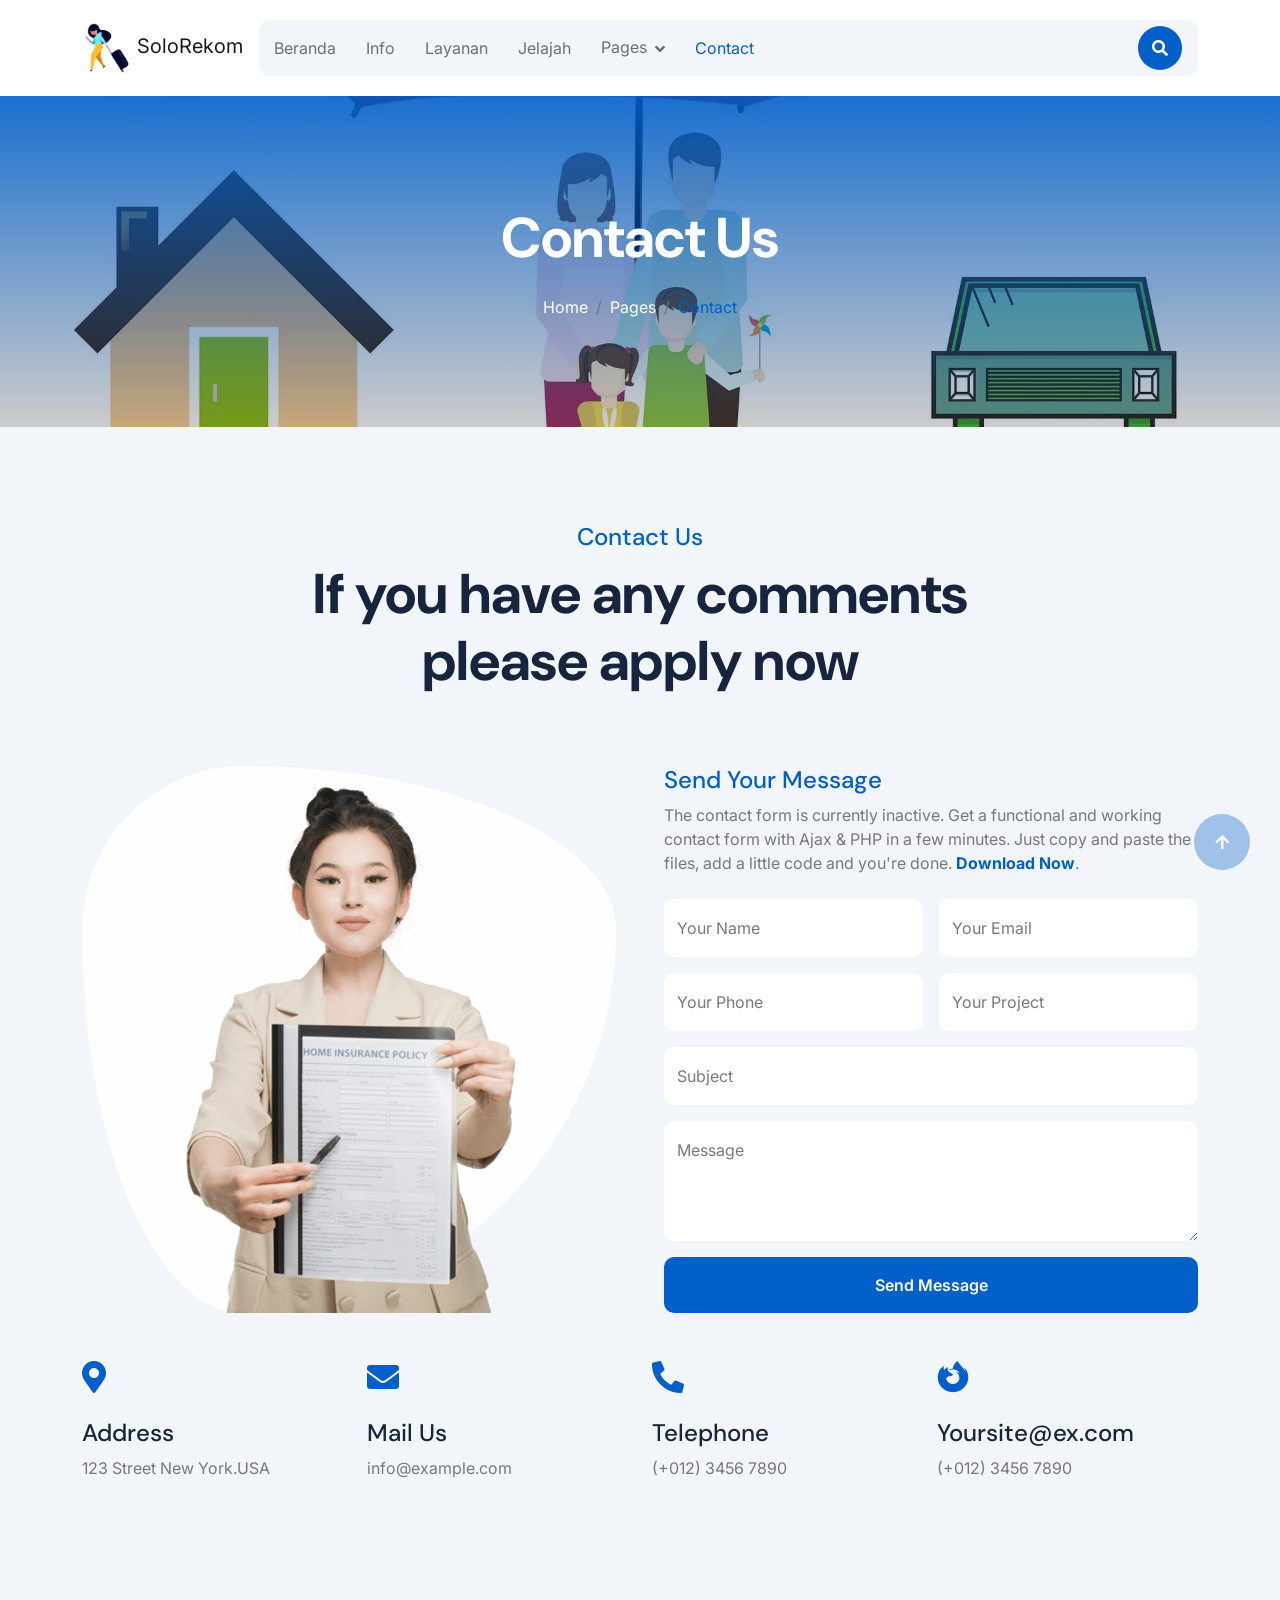
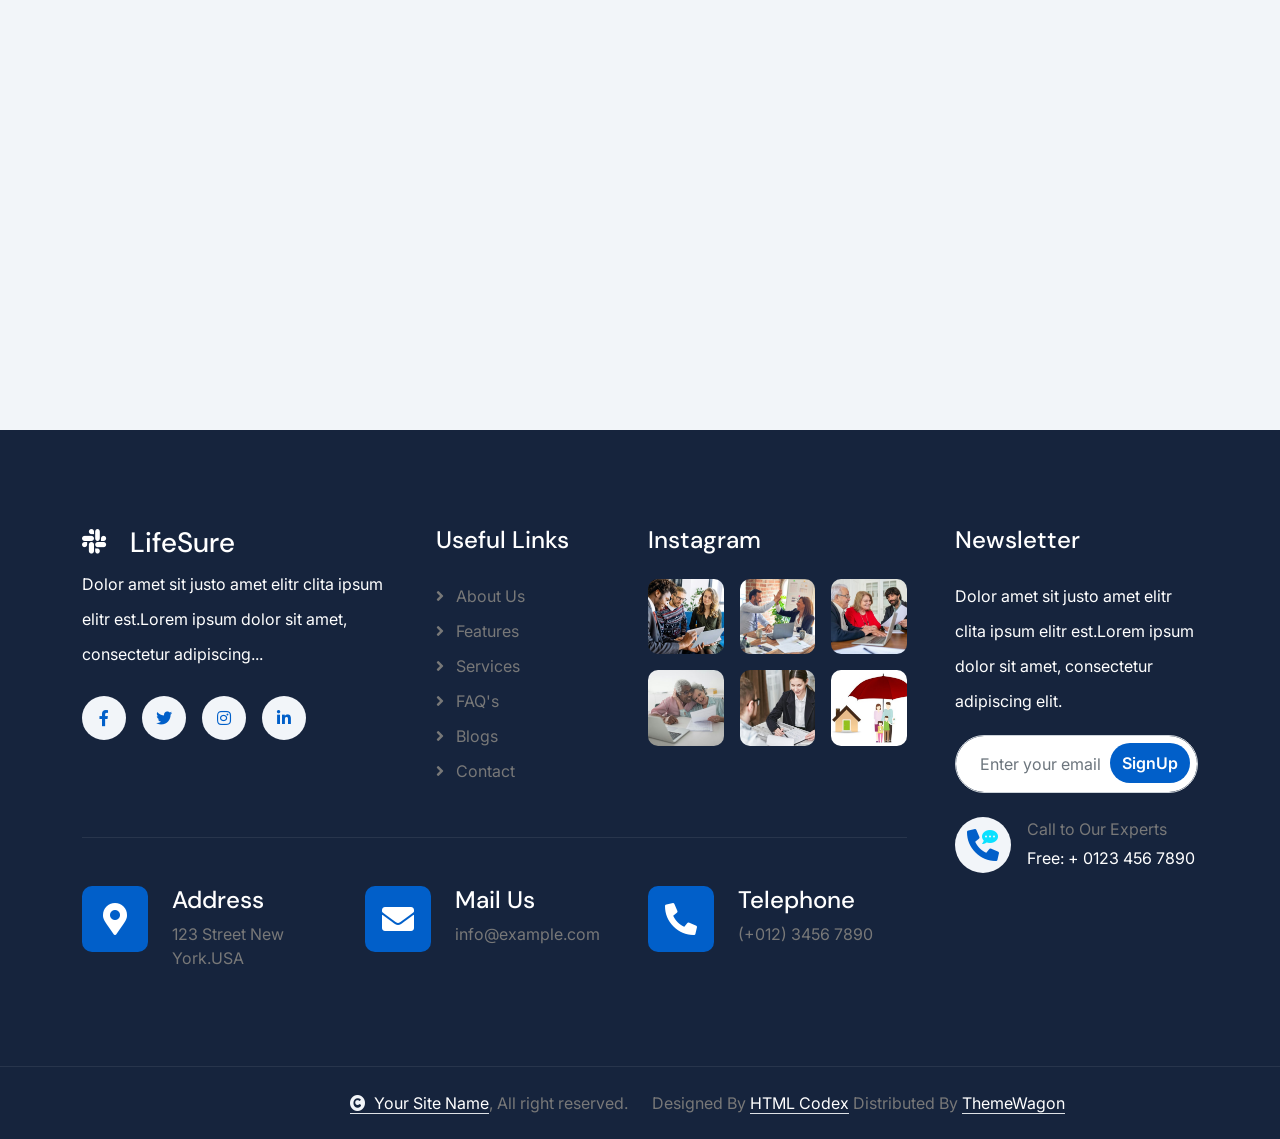
<file: contact.html>
<!DOCTYPE html>
<html lang="en">

    <head>
        <meta charset="utf-8">
        <title>SoloRekom - Solo? Rekomendasi Hangout Terbaik!</title>
        <meta content="width=device-width, initial-scale=1.0" name="viewport">
        <meta content="" name="keywords">
        <meta content="" name="description">
        <link rel="shortcut icon" href="solo.ico">

        <!-- Google Web Fonts -->
        <link rel="preconnect" href="https://fonts.googleapis.com">
        <link rel="preconnect" href="https://fonts.gstatic.com" crossorigin>
        <link href="https://fonts.googleapis.com/css2?family=DM+Sans:ital,opsz,wght@0,9..40,100..1000;1,9..40,100..1000&family=Inter:slnt,wght@-10..0,100..900&display=swap" rel="stylesheet">

        <!-- Icon Font Stylesheet -->
        <link rel="stylesheet" href="https://use.fontawesome.com/releases/v5.15.4/css/all.css"/>
        <link href="https://cdn.jsdelivr.net/npm/bootstrap-icons@1.4.1/font/bootstrap-icons.css" rel="stylesheet">

        <!-- Libraries Stylesheet -->
        <link rel="stylesheet" href="lib/animate/animate.min.css"/>
        <link href="lib/lightbox/css/lightbox.min.css" rel="stylesheet">
        <link href="lib/owlcarousel/assets/owl.carousel.min.css" rel="stylesheet">


        <!-- Customized Bootstrap Stylesheet -->
        <link href="css/bootstrap.min.css" rel="stylesheet">

        <!-- Template Stylesheet -->
        <link href="css/style.css" rel="stylesheet">
    </head>

    <body>

        <!-- Spinner Start -->
        <div id="spinner" class="show bg-white position-fixed translate-middle w-100 vh-100 top-50 start-50 d-flex align-items-center justify-content-center">
            <div class="spinner-border text-primary" style="width: 3rem; height: 3rem;" role="status">
                <span class="sr-only">Loading...</span>
            </div>
        </div>
        <!-- Spinner End -->

        <!-- Topbar Start -->
    
        <!-- Topbar End -->

        <!-- Navbar & Hero Start -->
        <div class="container-fluid nav-bar px-0 px-lg-4 py-lg-0">
            <div class="container">
                  <nav class="navbar navbar-expand-lg navbar-light"> 
                    <a href="#" class="navbar-brand p-0">
                        <img src="travel woman.ico" alt="Logo"></i> SoloRekom</h1>
                    </a>
                    <button class="navbar-toggler" type="button" data-bs-toggle="collapse" data-bs-target="#navbarCollapse">
                        <span class="fa fa-bars"></span>
                    </button>
                    <div class="collapse navbar-collapse" id="navbarCollapse">
                        <div class="navbar-nav mx-0 mx-lg-auto">
                            <a href="index.html" class="nav-item nav-link">Beranda</a>
                            <a href="about.html" class="nav-item nav-link">Info</a>
                            <a href="service.html" class="nav-item nav-link">Layanan</a>
                            <a href="blog.html" class="nav-item nav-link">Jelajah</a>
                            <div class="nav-item dropdown">
                                <a href="#" class="nav-link" data-bs-toggle="dropdown">
                                    <span class="dropdown-toggle">Pages</span>
                                </a>
                                <div class="dropdown-menu">
                                    <a href="feature.html" class="dropdown-item">Our Features</a>
                                    <a href="team.html" class="dropdown-item">Our team</a>
                                    <a href="testimonial.html" class="dropdown-item">Testimonial</a>
                                </div>
                            </div>
                            <a href="contact.html" class="nav-item nav-link active">Contact</a>
                            <div class="nav-btn px-3">
                                <button class="btn-search btn btn-primary btn-md-square rounded-circle flex-shrink-0" data-bs-toggle="modal" data-bs-target="#searchModal"><i class="fas fa-search"></i></button>
                                 </div>
                        </div>
                    </div>
                    </div>
                </nav>
            </div>
        </div>
        <!-- Navbar & Hero End -->

        <!-- Modal Search Start -->
        <div class="modal fade" id="searchModal" tabindex="-1" aria-labelledby="exampleModalLabel" aria-hidden="true">
            <div class="modal-dialog modal-fullscreen">
                <div class="modal-content rounded-0">
                    <div class="modal-header">
                        <h5 class="modal-title" id="exampleModalLabel">Ingin tahu sesuatu?</h5>
                        <button type="button" class="btn-close" data-bs-dismiss="modal" aria-label="Close"></button>
                    </div>
                    <div class="modal-body d-flex align-items-center bg-primary">
                        <div class="input-group w-75 mx-auto d-flex">
                            <input type="search" class="form-control p-3" placeholder="Ketikan apa yang ingin anda cari" aria-describedby="search-icon-1">
                            <span id="search-icon-1" class="btn bg-light border nput-group-text p-3"><i class="fa fa-search"></i></span>
                        </div>
                    </div>
                </div>
            </div>
        </div>
        <!-- Modal Search End -->


        <!-- Header Start -->
        <div class="container-fluid bg-breadcrumb">
            <div class="container text-center py-5" style="max-width: 900px;">
                <h4 class="text-white display-4 mb-4 wow fadeInDown" data-wow-delay="0.1s">Contact Us</h4>
                <ol class="breadcrumb d-flex justify-content-center mb-0 wow fadeInDown" data-wow-delay="0.3s">
                    <li class="breadcrumb-item"><a href="index.html">Home</a></li>
                    <li class="breadcrumb-item"><a href="#">Pages</a></li>
                    <li class="breadcrumb-item active text-primary">Contact</li>
                </ol>    
            </div>
        </div>
        <!-- Header End -->


        <!-- Contact Start -->
        <div class="container-fluid contact bg-light py-5">
            <div class="container py-5">
                <div class="text-center mx-auto pb-5 wow fadeInUp" data-wow-delay="0.2s" style="max-width: 800px;">
                    <h4 class="text-primary">Contact Us</h4>
                    <h1 class="display-4 mb-4">If you have any comments please apply now</h1>
                </div>
                <div class="row g-5">
                    <div class="col-xl-6 wow fadeInLeft" data-wow-delay="0.2s">
                        <div class="contact-img d-flex justify-content-center" >
                            <div class="contact-img-inner">
                                <img src="img/contact-img.png" class="img-fluid w-100"  alt="Image">
                            </div>
                        </div>
                    </div>
                    <div class="col-xl-6 wow fadeInRight" data-wow-delay="0.4s">
                        <div>
                            <h4 class="text-primary">Send Your Message</h4>
                            <p class="mb-4">The contact form is currently inactive. Get a functional and working contact form with Ajax & PHP in a few minutes. Just copy and paste the files, add a little code and you're done. <a class="text-primary fw-bold" href="https://htmlcodex.com/contact-form">Download Now</a>.</p>
                            <form>
                                <div class="row g-3">
                                    <div class="col-lg-12 col-xl-6">
                                        <div class="form-floating">
                                            <input type="text" class="form-control border-0" id="name" placeholder="Your Name">
                                            <label for="name">Your Name</label>
                                        </div>
                                    </div>
                                    <div class="col-lg-12 col-xl-6">
                                        <div class="form-floating">
                                            <input type="email" class="form-control border-0" id="email" placeholder="Your Email">
                                            <label for="email">Your Email</label>
                                        </div>
                                    </div>
                                    <div class="col-lg-12 col-xl-6">
                                        <div class="form-floating">
                                            <input type="phone" class="form-control border-0" id="phone" placeholder="Phone">
                                            <label for="phone">Your Phone</label>
                                        </div>
                                    </div>
                                    <div class="col-lg-12 col-xl-6">
                                        <div class="form-floating">
                                            <input type="text" class="form-control border-0" id="project" placeholder="Project">
                                            <label for="project">Your Project</label>
                                        </div>
                                    </div>
                                    <div class="col-12">
                                        <div class="form-floating">
                                            <input type="text" class="form-control border-0" id="subject" placeholder="Subject">
                                            <label for="subject">Subject</label>
                                        </div>
                                    </div>
                                    <div class="col-12">
                                        <div class="form-floating">
                                            <textarea class="form-control border-0" placeholder="Leave a message here" id="message" style="height: 120px"></textarea>
                                            <label for="message">Message</label>
                                        </div>

                                    </div>
                                    <div class="col-12">
                                        <button class="btn btn-primary w-100 py-3">Send Message</button>
                                    </div>
                                </div>
                            </form>
                        </div>
                    </div>
                    <div class="col-12">
                        <div>
                            <div class="row g-4">
                                <div class="col-md-6 col-lg-3 wow fadeInUp" data-wow-delay="0.2s">
                                    <div class="contact-add-item">
                                        <div class="contact-icon text-primary mb-4">
                                            <i class="fas fa-map-marker-alt fa-2x"></i>
                                        </div>
                                        <div>
                                            <h4>Address</h4>
                                            <p class="mb-0">123 Street New York.USA</p>
                                        </div>
                                    </div>
                                </div>
                                <div class="col-md-6 col-lg-3 wow fadeInUp" data-wow-delay="0.4s">
                                    <div class="contact-add-item">
                                        <div class="contact-icon text-primary mb-4">
                                            <i class="fas fa-envelope fa-2x"></i>
                                        </div>
                                        <div>
                                            <h4>Mail Us</h4>
                                            <p class="mb-0">info@example.com</p>
                                        </div>
                                    </div>
                                </div>
                                <div class="col-md-6 col-lg-3 wow fadeInUp" data-wow-delay="0.6s">
                                    <div class="contact-add-item">
                                        <div class="contact-icon text-primary mb-4">
                                            <i class="fa fa-phone-alt fa-2x"></i>
                                        </div>
                                        <div>
                                            <h4>Telephone</h4>
                                            <p class="mb-0">(+012) 3456 7890</p>
                                        </div>
                                    </div>
                                </div>
                                <div class="col-md-6 col-lg-3 wow fadeInUp" data-wow-delay="0.8s">
                                    <div class="contact-add-item">
                                        <div class="contact-icon text-primary mb-4">
                                            <i class="fab fa-firefox-browser fa-2x"></i>
                                        </div>
                                        <div>
                                            <h4>Yoursite@ex.com</h4>
                                            <p class="mb-0">(+012) 3456 7890</p>
                                        </div>
                                    </div>
                                </div>
                            </div>
                        </div>
                    </div>
                    <div class="col-12 wow fadeInUp" data-wow-delay="0.2s">
                        <div class="rounded">
                            <iframe class="rounded w-100" 
                            style="height: 400px;" src="https://www.google.com/maps/embed?pb=!1m18!1m12!1m3!1d387191.33750346623!2d-73.97968099999999!3d40.6974881!2m3!1f0!2f0!3f0!3m2!1i1024!2i768!4f13.1!3m3!1m2!1s0x89c24fa5d33f083b%3A0xc80b8f06e177fe62!2sNew%20York%2C%20NY%2C%20USA!5e0!3m2!1sen!2sbd!4v1694259649153!5m2!1sen!2sbd" 
                            loading="lazy" referrerpolicy="no-referrer-when-downgrade"></iframe>
                        </div>
                    </div>
                </div>
            </div>
        </div>
        <!-- Contact End -->


        <!-- Footer Start -->
        <div class="container-fluid footer py-5 wow fadeIn" data-wow-delay="0.2s">
            <div class="container py-5">
                <div class="row g-5">
                    <div class="col-xl-9">
                        <div class="mb-5">
                            <div class="row g-4">
                                <div class="col-md-6 col-lg-6 col-xl-5">
                                    <div class="footer-item">
                                        <a href="index.html" class="p-0">
                                            <h3 class="text-white"><i class="fab fa-slack me-3"></i> LifeSure</h3>
                                            <!-- <img src="img/logo.png" alt="Logo"> -->
                                        </a>
                                        <p class="text-white mb-4">Dolor amet sit justo amet elitr clita ipsum elitr est.Lorem ipsum dolor sit amet, consectetur adipiscing...</p>
                                        <div class="footer-btn d-flex">
                                            <a class="btn btn-md-square rounded-circle me-3" href="#"><i class="fab fa-facebook-f"></i></a>
                                            <a class="btn btn-md-square rounded-circle me-3" href="#"><i class="fab fa-twitter"></i></a>
                                            <a class="btn btn-md-square rounded-circle me-3" href="#"><i class="fab fa-instagram"></i></a>
                                            <a class="btn btn-md-square rounded-circle me-0" href="#"><i class="fab fa-linkedin-in"></i></a>
                                        </div>
                                    </div>
                                </div>
                                <div class="col-md-6 col-lg-6 col-xl-3">
                                    <div class="footer-item">
                                        <h4 class="text-white mb-4">Useful Links</h4>
                                        <a href="#"><i class="fas fa-angle-right me-2"></i> About Us</a>
                                        <a href="#"><i class="fas fa-angle-right me-2"></i> Features</a>
                                        <a href="#"><i class="fas fa-angle-right me-2"></i> Services</a>
                                        <a href="#"><i class="fas fa-angle-right me-2"></i> FAQ's</a>
                                        <a href="#"><i class="fas fa-angle-right me-2"></i> Blogs</a>
                                        <a href="#"><i class="fas fa-angle-right me-2"></i> Contact</a>
                                    </div>
                                </div>
                                <div class="col-md-6 col-lg-6 col-xl-4">
                                    <div class="footer-item">
                                        <h4 class="mb-4 text-white">Instagram</h4>
                                        <div class="row g-3">
                                            <div class="col-4">
                                                <div class="footer-instagram rounded">
                                                    <img src="img/instagram-footer-1.jpg" class="img-fluid w-100" alt="">
                                                    <div class="footer-search-icon">
                                                        <a href="img/instagram-footer-1.jpg" data-lightbox="footerInstagram-1" class="my-auto"><i class="fas fa-link text-white"></i></a>
                                                    </div>
                                                </div>
                                           </div>
                                           <div class="col-4">
                                                <div class="footer-instagram rounded">
                                                    <img src="img/instagram-footer-2.jpg" class="img-fluid w-100" alt="">
                                                    <div class="footer-search-icon">
                                                        <a href="img/instagram-footer-2.jpg" data-lightbox="footerInstagram-2" class="my-auto"><i class="fas fa-link text-white"></i></a>
                                                    </div>
                                                </div>
                                           </div>
                                            <div class="col-4">
                                                <div class="footer-instagram rounded">
                                                    <img src="img/instagram-footer-3.jpg" class="img-fluid w-100" alt="">
                                                    <div class="footer-search-icon">
                                                        <a href="img/instagram-footer-3.jpg" data-lightbox="footerInstagram-3" class="my-auto"><i class="fas fa-link text-white"></i></a>
                                                    </div>
                                                </div>
                                           </div>
                                            <div class="col-4">
                                                <div class="footer-instagram rounded">
                                                    <img src="img/instagram-footer-4.jpg" class="img-fluid w-100" alt="">
                                                    <div class="footer-search-icon">
                                                        <a href="img/instagram-footer-4.jpg" data-lightbox="footerInstagram-4" class="my-auto"><i class="fas fa-link text-white"></i></a>
                                                    </div>
                                                </div>
                                           </div>
                                            <div class="col-4">
                                                <div class="footer-instagram rounded">
                                                    <img src="img/instagram-footer-5.jpg" class="img-fluid w-100" alt="">
                                                    <div class="footer-search-icon">
                                                        <a href="img/instagram-footer-5.jpg" data-lightbox="footerInstagram-5" class="my-auto"><i class="fas fa-link text-white"></i></a>
                                                    </div>
                                                </div>
                                           </div>
                                           <div class="col-4">
                                                <div class="footer-instagram rounded">
                                                    <img src="img/instagram-footer-6.jpg" class="img-fluid w-100" alt="">
                                                    <div class="footer-search-icon">
                                                        <a href="img/instagram-footer-6.jpg" data-lightbox="footerInstagram-6" class="my-auto"><i class="fas fa-link text-white"></i></a>
                                                    </div>
                                                </div>
                                            </div>
                                        </div>
                                    </div>
                                </div>
                            </div>
                        </div>
                        <div class="pt-5" style="border-top: 1px solid rgba(255, 255, 255, 0.08);">
                            <div class="row g-0">
                                <div class="col-12">
                                    <div class="row g-4">
                                        <div class="col-lg-6 col-xl-4">
                                            <div class="d-flex">
                                                <div class="btn-xl-square bg-primary text-white rounded p-4 me-4">
                                                    <i class="fas fa-map-marker-alt fa-2x"></i>
                                                </div>
                                                <div>
                                                    <h4 class="text-white">Address</h4>
                                                    <p class="mb-0">123 Street New York.USA</p>
                                                </div>
                                            </div>
                                        </div>
                                        <div class="col-lg-6 col-xl-4">
                                            <div class="d-flex">
                                                <div class="btn-xl-square bg-primary text-white rounded p-4 me-4">
                                                    <i class="fas fa-envelope fa-2x"></i>
                                                </div>
                                                <div>
                                                    <h4 class="text-white">Mail Us</h4>
                                                    <p class="mb-0">info@example.com</p>
                                                </div>
                                            </div>
                                        </div>
                                        <div class="col-lg-6 col-xl-4">
                                            <div class="d-flex">
                                                <div class="btn-xl-square bg-primary text-white rounded p-4 me-4">
                                                    <i class="fa fa-phone-alt fa-2x"></i>
                                                </div>
                                                <div>
                                                    <h4 class="text-white">Telephone</h4>
                                                    <p class="mb-0">(+012) 3456 7890</p>
                                                </div>
                                            </div>
                                        </div>
                                    </div>
                                </div>
                            </div>
                        </div>
                    </div>
                    
                    <div class="col-xl-3">
                        <div class="footer-item">
                            <h4 class="text-white mb-4">Newsletter</h4>
                            <p class="text-white mb-3">Dolor amet sit justo amet elitr clita ipsum elitr est.Lorem ipsum dolor sit amet, consectetur adipiscing elit.</p>
                            <div class="position-relative rounded-pill mb-4">
                                <input class="form-control rounded-pill w-100 py-3 ps-4 pe-5" type="text" placeholder="Enter your email">
                                <button type="button" class="btn btn-primary rounded-pill position-absolute top-0 end-0 py-2 mt-2 me-2">SignUp</button>
                            </div>
                            <div class="d-flex flex-shrink-0">
                                <div class="footer-btn">
                                    <a href="#" class="btn btn-lg-square rounded-circle position-relative wow tada" data-wow-delay=".9s">
                                        <i class="fa fa-phone-alt fa-2x"></i>
                                        <div class="position-absolute" style="top: 2px; right: 12px;">
                                            <span><i class="fa fa-comment-dots text-secondary"></i></span>
                                        </div>
                                    </a>
                                </div>
                                <div class="d-flex flex-column ms-3 flex-shrink-0">
                                    <span>Call to Our Experts</span>
                                    <a href="tel:+ 0123 456 7890"><span class="text-white">Free: + 0123 456 7890</span></a>
                                </div>
                            </div>
                        </div>
                    </div>
                </div>
            </div>
        </div>
        <!-- Footer End -->
        
        <!-- Copyright Start -->
        <div class="container-fluid copyright py-4">
            <div class="container">
                <div class="row g-4 align-items-center">
                    <div class="col-md-6 text-center text-md-end mb-md-0">
                        <span class="text-body"><a href="#" class="border-bottom text-white"><i class="fas fa-copyright text-light me-2"></i>Your Site Name</a>, All right reserved.</span>
                    </div>
                    <div class="col-md-6 text-center text-md-start text-body">
                        <!--/*** This template is free as long as you keep the below author’s credit link/attribution link/backlink. ***/-->
                        <!--/*** If you'd like to use the template without the below author’s credit link/attribution link/backlink, ***/-->
                        <!--/*** you can purchase the Credit Removal License from "https://htmlcodex.com/credit-removal". ***/-->
                        Designed By <a class="border-bottom text-white" href="https://htmlcodex.com">HTML Codex</a> Distributed By <a class="border-bottom text-white" href="https://themewagon.com">ThemeWagon</a>
                    </div>
                </div>
            </div>
        </div>
        <!-- Copyright End -->


        <!-- Back to Top -->
        <a href="#" class="btn btn-primary btn-lg-square rounded-circle back-to-top"><i class="fa fa-arrow-up"></i></a>   

        
        <!-- JavaScript Libraries -->
        <script src="https://ajax.googleapis.com/ajax/libs/jquery/3.6.4/jquery.min.js"></script>
        <script src="https://cdn.jsdelivr.net/npm/bootstrap@5.0.0/dist/js/bootstrap.bundle.min.js"></script>
        <script src="lib/wow/wow.min.js"></script>
        <script src="lib/easing/easing.min.js"></script>
        <script src="lib/waypoints/waypoints.min.js"></script>
        <script src="lib/counterup/counterup.min.js"></script>
        <script src="lib/lightbox/js/lightbox.min.js"></script>
        <script src="lib/owlcarousel/owl.carousel.min.js"></script>
        

        <!-- Template Javascript -->
        <script src="js/main.js"></script>
    </body>

</html>
</file>
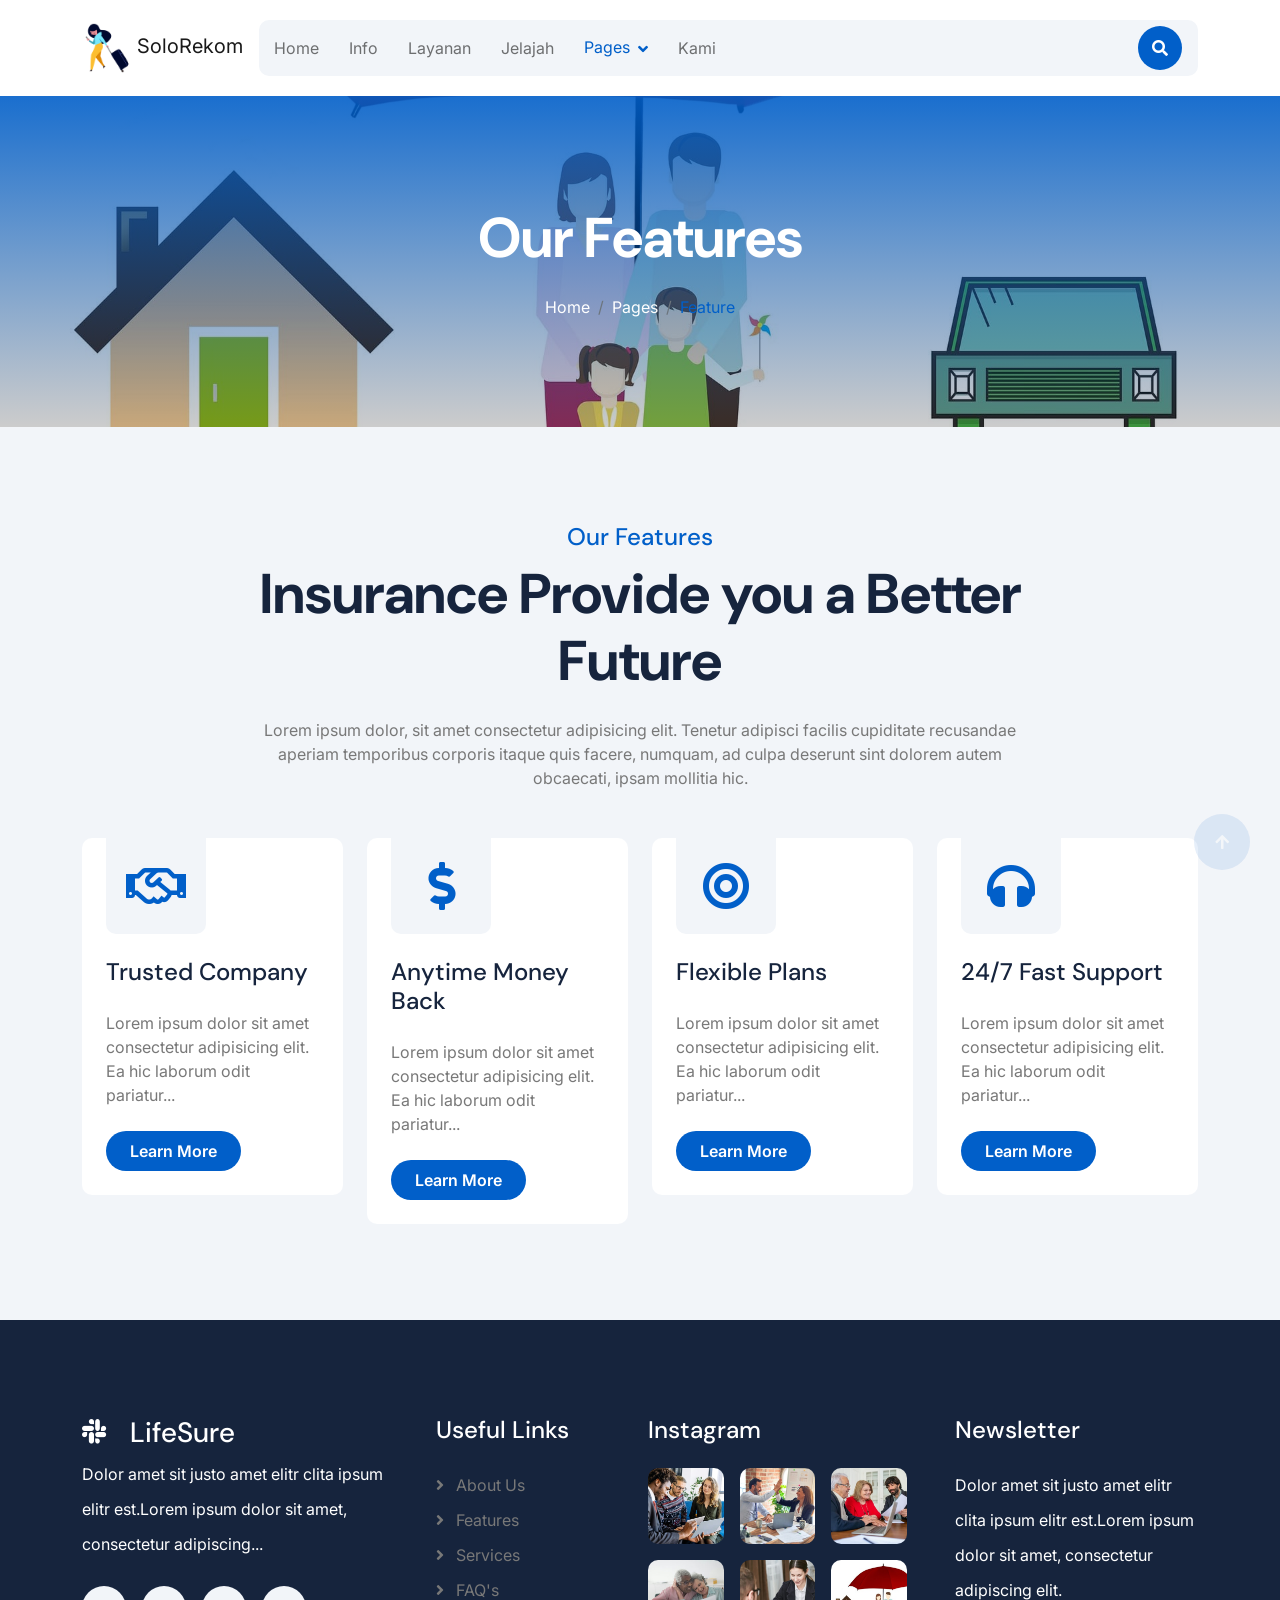
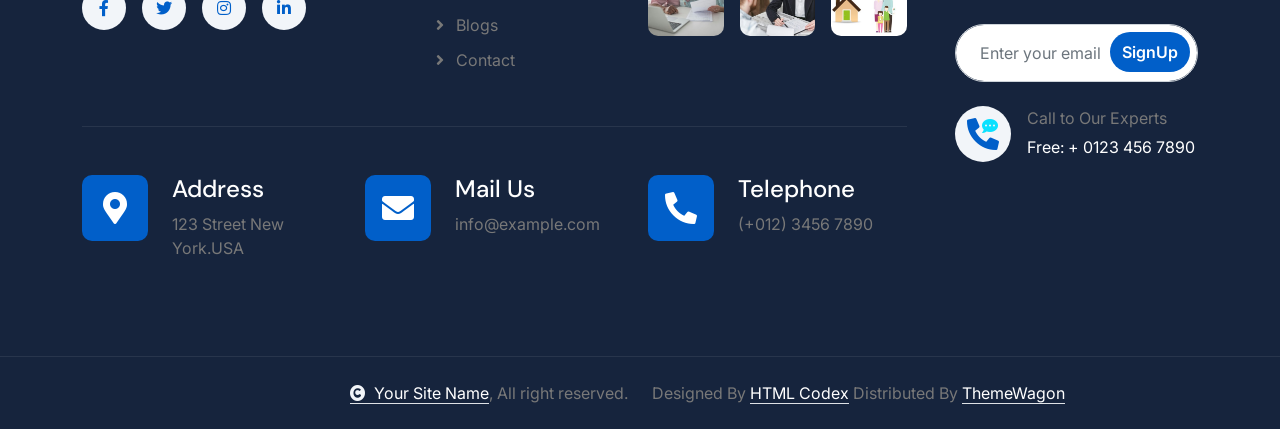
<file: feature.html>
<!DOCTYPE html>
<html lang="en">

    <head>
        <meta charset="utf-8">
        <title>SoloRekom - Solo? Rekomendasi Hangout Terbaik!</title>
        <meta content="width=device-width, initial-scale=1.0" name="viewport">
        <meta content="" name="keywords">
        <meta content="" name="description">
        <link rel="shortcut icon" href="solo.ico">

        <!-- Google Web Fonts -->
        <link rel="preconnect" href="https://fonts.googleapis.com">
        <link rel="preconnect" href="https://fonts.gstatic.com" crossorigin>
        <link href="https://fonts.googleapis.com/css2?family=DM+Sans:ital,opsz,wght@0,9..40,100..1000;1,9..40,100..1000&family=Inter:slnt,wght@-10..0,100..900&display=swap" rel="stylesheet">

        <!-- Icon Font Stylesheet -->
        <link rel="stylesheet" href="https://use.fontawesome.com/releases/v5.15.4/css/all.css"/>
        <link href="https://cdn.jsdelivr.net/npm/bootstrap-icons@1.4.1/font/bootstrap-icons.css" rel="stylesheet">

        <!-- Libraries Stylesheet -->
        <link rel="stylesheet" href="lib/animate/animate.min.css"/>
        <link href="lib/lightbox/css/lightbox.min.css" rel="stylesheet">
        <link href="lib/owlcarousel/assets/owl.carousel.min.css" rel="stylesheet">


        <!-- Customized Bootstrap Stylesheet -->
        <link href="css/bootstrap.min.css" rel="stylesheet">

        <!-- Template Stylesheet -->
        <link href="css/style.css" rel="stylesheet">
    </head>

    <body>

        <!-- Spinner Start -->
        <div id="spinner" class="show bg-white position-fixed translate-middle w-100 vh-100 top-50 start-50 d-flex align-items-center justify-content-center">
            <div class="spinner-border text-primary" style="width: 3rem; height: 3rem;" role="status">
                <span class="sr-only">Loading...</span>
            </div>
        </div>
        <!-- Spinner End -->

        <!-- Topbar Start -->

        <!-- Topbar End -->

        <!-- Navbar & Hero Start -->
        <div class="container-fluid nav-bar px-0 px-lg-4 py-lg-0">
            <div class="container">
                  <nav class="navbar navbar-expand-lg navbar-light"> 
                    <a href="#" class="navbar-brand p-0">
                        <img src="travel woman.ico" alt="Logo"></i> SoloRekom</h1>
                    </a>
                    <button class="navbar-toggler" type="button" data-bs-toggle="collapse" data-bs-target="#navbarCollapse">
                        <span class="fa fa-bars"></span>
                    </button>
                    <div class="collapse navbar-collapse" id="navbarCollapse">
                        <div class="navbar-nav mx-0 mx-lg-auto">
                            <a href="index.html" class="nav-item nav-link">Home</a>
                            <a href="about.html" class="nav-item nav-link">Info</a>
                            <a href="service.html" class="nav-item nav-link">Layanan</a>
                            <a href="blog.html" class="nav-item nav-link">Jelajah</a>
                            <div class="nav-item dropdown active">
                                <a href="#" class="nav-link" data-bs-toggle="dropdown">
                                    <span class="dropdown-toggle">Pages</span>
                                </a>
                                <div class="dropdown-menu">
                                    <a href="feature.html" class="dropdown-item active">Our Features</a>
                                    <a href="team.html" class="dropdown-item">Our team</a>
                                    <a href="testimonial.html" class="dropdown-item">Testimonial</a>
                                </div>
                            </div>
                            <a href="contact.html" class="nav-item nav-link">Kami</a>
                            <div class="nav-btn px-3">
                                <button class="btn-search btn btn-primary btn-md-square rounded-circle flex-shrink-0" data-bs-toggle="modal" data-bs-target="#searchModal"><i class="fas fa-search"></i></button>
                                 </div>
                        </div>
                    </div>
                    </div>
                </nav>
            </div>
        </div>
        <!-- Navbar & Hero End -->

        <!-- Modal Search Start -->
        <div class="modal fade" id="searchModal" tabindex="-1" aria-labelledby="exampleModalLabel" aria-hidden="true">
            <div class="modal-dialog modal-fullscreen">
                <div class="modal-content rounded-0">
                    <div class="modal-header">
                        <h5 class="modal-title" id="exampleModalLabel">Ingin tahu sesuatu?</h5>
                        <button type="button" class="btn-close" data-bs-dismiss="modal" aria-label="Close"></button>
                    </div>
                    <div class="modal-body d-flex align-items-center bg-primary">
                        <div class="input-group w-75 mx-auto d-flex">
                            <input type="search" class="form-control p-3" placeholder="Ketikan apa yang ingin anda cari" aria-describedby="search-icon-1">
                            <span id="search-icon-1" class="btn bg-light border nput-group-text p-3"><i class="fa fa-search"></i></span>
                        </div>
                    </div>
                </div>
            </div>
        </div>
        <!-- Modal Search End -->


        <!-- Header Start -->
        <div class="container-fluid bg-breadcrumb">
            <div class="container text-center py-5" style="max-width: 900px;">
                <h4 class="text-white display-4 mb-4 wow fadeInDown" data-wow-delay="0.1s">Our Features</h4>
                <ol class="breadcrumb d-flex justify-content-center mb-0 wow fadeInDown" data-wow-delay="0.3s">
                    <li class="breadcrumb-item"><a href="index.html">Home</a></li>
                    <li class="breadcrumb-item"><a href="#">Pages</a></li>
                    <li class="breadcrumb-item active text-primary">Feature</li>
                </ol>    
            </div>
        </div>
        <!-- Header End -->


        <!-- Feature Start -->
        <div class="container-fluid feature bg-light py-5">
            <div class="container py-5">
                <div class="text-center mx-auto pb-5 wow fadeInUp" data-wow-delay="0.2s" style="max-width: 800px;">
                    <h4 class="text-primary">Our Features</h4>
                    <h1 class="display-4 mb-4">Insurance Provide you a Better Future</h1>
                    <p class="mb-0">Lorem ipsum dolor, sit amet consectetur adipisicing elit. Tenetur adipisci facilis cupiditate recusandae aperiam temporibus corporis itaque quis facere, numquam, ad culpa deserunt sint dolorem autem obcaecati, ipsam mollitia hic.
                    </p>
                </div>
                <div class="row g-4">
                    <div class="col-md-6 col-lg-6 col-xl-3 wow fadeInUp" data-wow-delay="0.2s">
                        <div class="feature-item p-4 pt-0">
                            <div class="feature-icon p-4 mb-4">
                                <i class="far fa-handshake fa-3x"></i>
                            </div>
                            <h4 class="mb-4">Trusted Company</h4>
                            <p class="mb-4">Lorem ipsum dolor sit amet consectetur adipisicing elit. Ea hic laborum odit pariatur...
                            </p>
                            <a class="btn btn-primary rounded-pill py-2 px-4" href="#">Learn More</a>
                        </div>
                    </div>
                    <div class="col-md-6 col-lg-6 col-xl-3 wow fadeInUp" data-wow-delay="0.4s">
                        <div class="feature-item p-4 pt-0">
                            <div class="feature-icon p-4 mb-4">
                                <i class="fa fa-dollar-sign fa-3x"></i>
                            </div>
                            <h4 class="mb-4">Anytime Money Back</h4>
                            <p class="mb-4">Lorem ipsum dolor sit amet consectetur adipisicing elit. Ea hic laborum odit pariatur...
                            </p>
                            <a class="btn btn-primary rounded-pill py-2 px-4" href="#">Learn More</a>
                        </div>
                    </div>
                    <div class="col-md-6 col-lg-6 col-xl-3 wow fadeInUp" data-wow-delay="0.6s">
                        <div class="feature-item p-4 pt-0">
                            <div class="feature-icon p-4 mb-4">
                                <i class="fa fa-bullseye fa-3x"></i>
                            </div>
                            <h4 class="mb-4">Flexible Plans</h4>
                            <p class="mb-4">Lorem ipsum dolor sit amet consectetur adipisicing elit. Ea hic laborum odit pariatur...
                            </p>
                            <a class="btn btn-primary rounded-pill py-2 px-4" href="#">Learn More</a>
                        </div>
                    </div>
                    <div class="col-md-6 col-lg-6 col-xl-3 wow fadeInUp" data-wow-delay="0.8s">
                        <div class="feature-item p-4 pt-0">
                            <div class="feature-icon p-4 mb-4">
                                <i class="fa fa-headphones fa-3x"></i>
                            </div>
                            <h4 class="mb-4">24/7 Fast Support</h4>
                            <p class="mb-4">Lorem ipsum dolor sit amet consectetur adipisicing elit. Ea hic laborum odit pariatur...
                            </p>
                            <a class="btn btn-primary rounded-pill py-2 px-4" href="#">Learn More</a>
                        </div>
                    </div>
                </div>
            </div>
        </div>
        <!-- Feature End -->


        <!-- Footer Start -->
        <div class="container-fluid footer py-5 wow fadeIn" data-wow-delay="0.2s">
            <div class="container py-5">
                <div class="row g-5">
                    <div class="col-xl-9">
                        <div class="mb-5">
                            <div class="row g-4">
                                <div class="col-md-6 col-lg-6 col-xl-5">
                                    <div class="footer-item">
                                        <a href="index.html" class="p-0">
                                            <h3 class="text-white"><i class="fab fa-slack me-3"></i> LifeSure</h3>
                                            <!-- <img src="img/logo.png" alt="Logo"> -->
                                        </a>
                                        <p class="text-white mb-4">Dolor amet sit justo amet elitr clita ipsum elitr est.Lorem ipsum dolor sit amet, consectetur adipiscing...</p>
                                        <div class="footer-btn d-flex">
                                            <a class="btn btn-md-square rounded-circle me-3" href="#"><i class="fab fa-facebook-f"></i></a>
                                            <a class="btn btn-md-square rounded-circle me-3" href="#"><i class="fab fa-twitter"></i></a>
                                            <a class="btn btn-md-square rounded-circle me-3" href="#"><i class="fab fa-instagram"></i></a>
                                            <a class="btn btn-md-square rounded-circle me-0" href="#"><i class="fab fa-linkedin-in"></i></a>
                                        </div>
                                    </div>
                                </div>
                                <div class="col-md-6 col-lg-6 col-xl-3">
                                    <div class="footer-item">
                                        <h4 class="text-white mb-4">Useful Links</h4>
                                        <a href="#"><i class="fas fa-angle-right me-2"></i> About Us</a>
                                        <a href="#"><i class="fas fa-angle-right me-2"></i> Features</a>
                                        <a href="#"><i class="fas fa-angle-right me-2"></i> Services</a>
                                        <a href="#"><i class="fas fa-angle-right me-2"></i> FAQ's</a>
                                        <a href="#"><i class="fas fa-angle-right me-2"></i> Blogs</a>
                                        <a href="#"><i class="fas fa-angle-right me-2"></i> Contact</a>
                                    </div>
                                </div>
                                <div class="col-md-6 col-lg-6 col-xl-4">
                                    <div class="footer-item">
                                        <h4 class="mb-4 text-white">Instagram</h4>
                                        <div class="row g-3">
                                            <div class="col-4">
                                                <div class="footer-instagram rounded">
                                                    <img src="img/instagram-footer-1.jpg" class="img-fluid w-100" alt="">
                                                    <div class="footer-search-icon">
                                                        <a href="img/instagram-footer-1.jpg" data-lightbox="footerInstagram-1" class="my-auto"><i class="fas fa-link text-white"></i></a>
                                                    </div>
                                                </div>
                                           </div>
                                           <div class="col-4">
                                                <div class="footer-instagram rounded">
                                                    <img src="img/instagram-footer-2.jpg" class="img-fluid w-100" alt="">
                                                    <div class="footer-search-icon">
                                                        <a href="img/instagram-footer-2.jpg" data-lightbox="footerInstagram-2" class="my-auto"><i class="fas fa-link text-white"></i></a>
                                                    </div>
                                                </div>
                                           </div>
                                            <div class="col-4">
                                                <div class="footer-instagram rounded">
                                                    <img src="img/instagram-footer-3.jpg" class="img-fluid w-100" alt="">
                                                    <div class="footer-search-icon">
                                                        <a href="img/instagram-footer-3.jpg" data-lightbox="footerInstagram-3" class="my-auto"><i class="fas fa-link text-white"></i></a>
                                                    </div>
                                                </div>
                                           </div>
                                            <div class="col-4">
                                                <div class="footer-instagram rounded">
                                                    <img src="img/instagram-footer-4.jpg" class="img-fluid w-100" alt="">
                                                    <div class="footer-search-icon">
                                                        <a href="img/instagram-footer-4.jpg" data-lightbox="footerInstagram-4" class="my-auto"><i class="fas fa-link text-white"></i></a>
                                                    </div>
                                                </div>
                                           </div>
                                            <div class="col-4">
                                                <div class="footer-instagram rounded">
                                                    <img src="img/instagram-footer-5.jpg" class="img-fluid w-100" alt="">
                                                    <div class="footer-search-icon">
                                                        <a href="img/instagram-footer-5.jpg" data-lightbox="footerInstagram-5" class="my-auto"><i class="fas fa-link text-white"></i></a>
                                                    </div>
                                                </div>
                                           </div>
                                           <div class="col-4">
                                                <div class="footer-instagram rounded">
                                                    <img src="img/instagram-footer-6.jpg" class="img-fluid w-100" alt="">
                                                    <div class="footer-search-icon">
                                                        <a href="img/instagram-footer-6.jpg" data-lightbox="footerInstagram-6" class="my-auto"><i class="fas fa-link text-white"></i></a>
                                                    </div>
                                                </div>
                                            </div>
                                        </div>
                                    </div>
                                </div>
                            </div>
                        </div>
                        <div class="pt-5" style="border-top: 1px solid rgba(255, 255, 255, 0.08);">
                            <div class="row g-0">
                                <div class="col-12">
                                    <div class="row g-4">
                                        <div class="col-lg-6 col-xl-4">
                                            <div class="d-flex">
                                                <div class="btn-xl-square bg-primary text-white rounded p-4 me-4">
                                                    <i class="fas fa-map-marker-alt fa-2x"></i>
                                                </div>
                                                <div>
                                                    <h4 class="text-white">Address</h4>
                                                    <p class="mb-0">123 Street New York.USA</p>
                                                </div>
                                            </div>
                                        </div>
                                        <div class="col-lg-6 col-xl-4">
                                            <div class="d-flex">
                                                <div class="btn-xl-square bg-primary text-white rounded p-4 me-4">
                                                    <i class="fas fa-envelope fa-2x"></i>
                                                </div>
                                                <div>
                                                    <h4 class="text-white">Mail Us</h4>
                                                    <p class="mb-0">info@example.com</p>
                                                </div>
                                            </div>
                                        </div>
                                        <div class="col-lg-6 col-xl-4">
                                            <div class="d-flex">
                                                <div class="btn-xl-square bg-primary text-white rounded p-4 me-4">
                                                    <i class="fa fa-phone-alt fa-2x"></i>
                                                </div>
                                                <div>
                                                    <h4 class="text-white">Telephone</h4>
                                                    <p class="mb-0">(+012) 3456 7890</p>
                                                </div>
                                            </div>
                                        </div>
                                    </div>
                                </div>
                            </div>
                        </div>
                    </div>
                    
                    <div class="col-xl-3">
                        <div class="footer-item">
                            <h4 class="text-white mb-4">Newsletter</h4>
                            <p class="text-white mb-3">Dolor amet sit justo amet elitr clita ipsum elitr est.Lorem ipsum dolor sit amet, consectetur adipiscing elit.</p>
                            <div class="position-relative rounded-pill mb-4">
                                <input class="form-control rounded-pill w-100 py-3 ps-4 pe-5" type="text" placeholder="Enter your email">
                                <button type="button" class="btn btn-primary rounded-pill position-absolute top-0 end-0 py-2 mt-2 me-2">SignUp</button>
                            </div>
                            <div class="d-flex flex-shrink-0">
                                <div class="footer-btn">
                                    <a href="#" class="btn btn-lg-square rounded-circle position-relative wow tada" data-wow-delay=".9s">
                                        <i class="fa fa-phone-alt fa-2x"></i>
                                        <div class="position-absolute" style="top: 2px; right: 12px;">
                                            <span><i class="fa fa-comment-dots text-secondary"></i></span>
                                        </div>
                                    </a>
                                </div>
                                <div class="d-flex flex-column ms-3 flex-shrink-0">
                                    <span>Call to Our Experts</span>
                                    <a href="tel:+ 0123 456 7890"><span class="text-white">Free: + 0123 456 7890</span></a>
                                </div>
                            </div>
                        </div>
                    </div>
                </div>
            </div>
        </div>
        <!-- Footer End -->
        
        <!-- Copyright Start -->
        <div class="container-fluid copyright py-4">
            <div class="container">
                <div class="row g-4 align-items-center">
                    <div class="col-md-6 text-center text-md-end mb-md-0">
                        <span class="text-body"><a href="#" class="border-bottom text-white"><i class="fas fa-copyright text-light me-2"></i>Your Site Name</a>, All right reserved.</span>
                    </div>
                    <div class="col-md-6 text-center text-md-start text-body">
                        <!--/*** This template is free as long as you keep the below author’s credit link/attribution link/backlink. ***/-->
                        <!--/*** If you'd like to use the template without the below author’s credit link/attribution link/backlink, ***/-->
                        <!--/*** you can purchase the Credit Removal License from "https://htmlcodex.com/credit-removal". ***/-->
                        Designed By <a class="border-bottom text-white" href="https://htmlcodex.com">HTML Codex</a> Distributed By <a class="border-bottom text-white" href="https://themewagon.com">ThemeWagon</a>
                    </div>
                </div>
            </div>
        </div>
        <!-- Copyright End -->


        <!-- Back to Top -->
        <a href="#" class="btn btn-primary btn-lg-square rounded-circle back-to-top"><i class="fa fa-arrow-up"></i></a>   

        
        <!-- JavaScript Libraries -->
        <script src="https://ajax.googleapis.com/ajax/libs/jquery/3.6.4/jquery.min.js"></script>
        <script src="https://cdn.jsdelivr.net/npm/bootstrap@5.0.0/dist/js/bootstrap.bundle.min.js"></script>
        <script src="lib/wow/wow.min.js"></script>
        <script src="lib/easing/easing.min.js"></script>
        <script src="lib/waypoints/waypoints.min.js"></script>
        <script src="lib/counterup/counterup.min.js"></script>
        <script src="lib/lightbox/js/lightbox.min.js"></script>
        <script src="lib/owlcarousel/owl.carousel.min.js"></script>
        

        <!-- Template Javascript -->
        <script src="js/main.js"></script>
    </body>

</html>
</file>
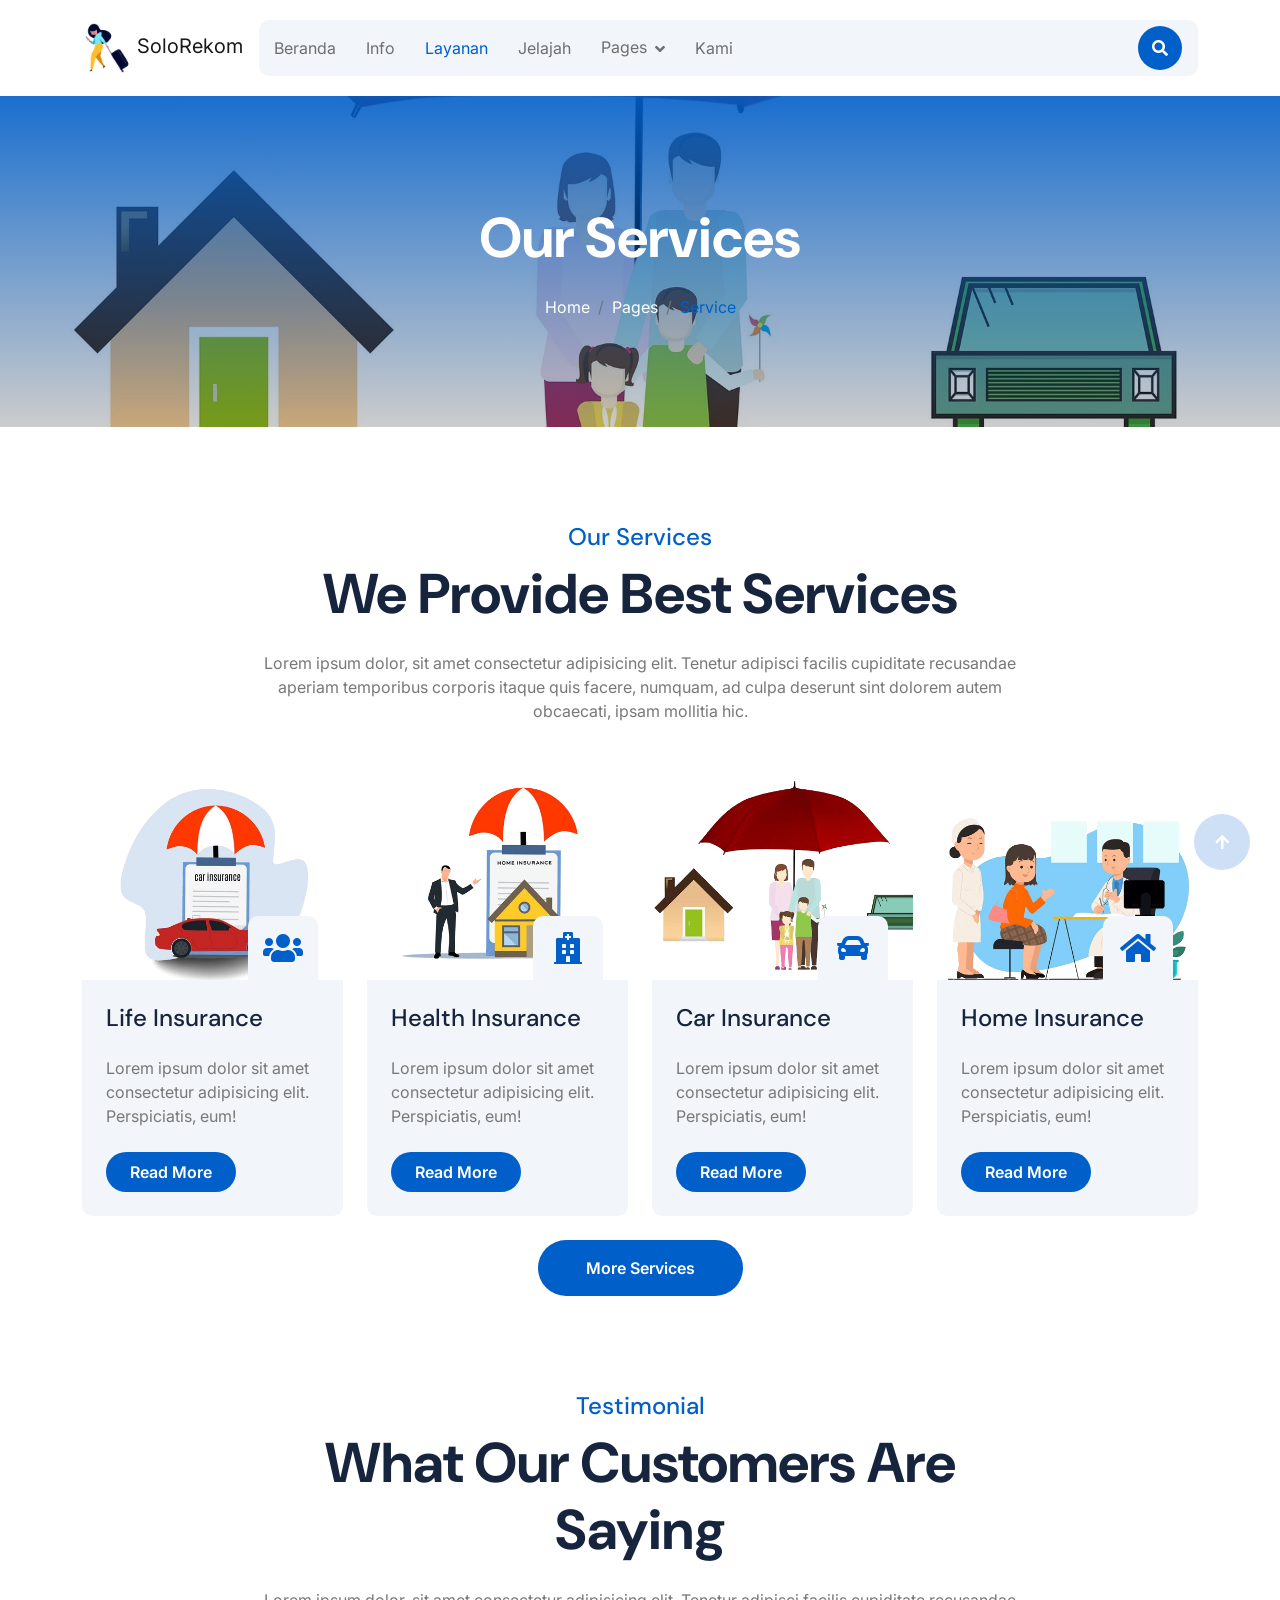
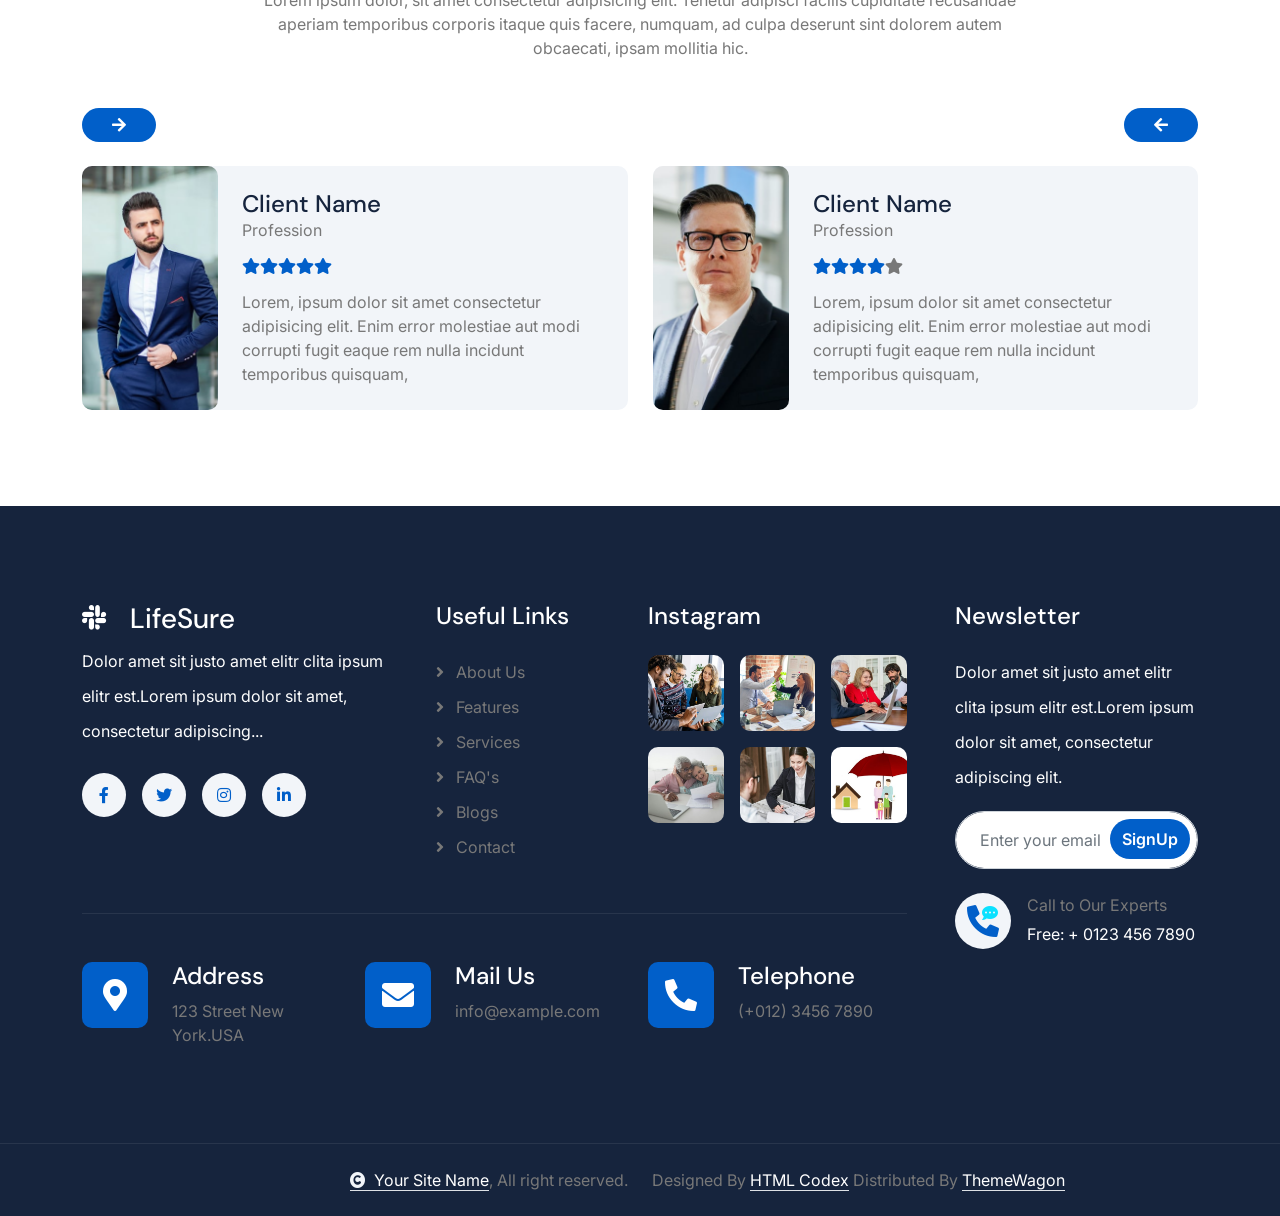
<file: service.html>
<!DOCTYPE html>
<html lang="en">

    <head>
        <meta charset="utf-8">
        <title>SoloRekom - Solo? Rekomendasi Hangout Terbaik!</title>
        <meta content="width=device-width, initial-scale=1.0" name="viewport">
        <meta content="" name="keywords">
        <meta content="" name="description">
        <link rel="shortcut icon" href="solo.ico">

        <!-- Google Web Fonts -->
        <link rel="preconnect" href="https://fonts.googleapis.com">
        <link rel="preconnect" href="https://fonts.gstatic.com" crossorigin>
        <link href="https://fonts.googleapis.com/css2?family=DM+Sans:ital,opsz,wght@0,9..40,100..1000;1,9..40,100..1000&family=Inter:slnt,wght@-10..0,100..900&display=swap" rel="stylesheet">

        <!-- Icon Font Stylesheet -->
        <link rel="stylesheet" href="https://use.fontawesome.com/releases/v5.15.4/css/all.css"/>
        <link href="https://cdn.jsdelivr.net/npm/bootstrap-icons@1.4.1/font/bootstrap-icons.css" rel="stylesheet">

        <!-- Libraries Stylesheet -->
        <link rel="stylesheet" href="lib/animate/animate.min.css"/>
        <link href="lib/lightbox/css/lightbox.min.css" rel="stylesheet">
        <link href="lib/owlcarousel/assets/owl.carousel.min.css" rel="stylesheet">


        <!-- Customized Bootstrap Stylesheet -->
        <link href="css/bootstrap.min.css" rel="stylesheet">

        <!-- Template Stylesheet -->
        <link href="css/style.css" rel="stylesheet">
    </head>

    <body>

        <!-- Spinner Start -->
        <div id="spinner" class="show bg-white position-fixed translate-middle w-100 vh-100 top-50 start-50 d-flex align-items-center justify-content-center">
            <div class="spinner-border text-primary" style="width: 3rem; height: 3rem;" role="status">
                <span class="sr-only">Loading...</span>
            </div>
        </div>
        <!-- Spinner End -->

        <!-- Topbar Start -->
     
        <!-- Topbar End -->

        <!-- Navbar & Hero Start -->
        <div class="container-fluid nav-bar px-0 px-lg-4 py-lg-0">
            <div class="container">
                  <nav class="navbar navbar-expand-lg navbar-light"> 
                    <a href="#" class="navbar-brand p-0">
                        <img src="travel woman.ico" alt="Logo"></i> SoloRekom</h1>
                    </a>
                    <button class="navbar-toggler" type="button" data-bs-toggle="collapse" data-bs-target="#navbarCollapse">
                        <span class="fa fa-bars"></span>
                    </button>
                    <div class="collapse navbar-collapse" id="navbarCollapse">
                        <div class="navbar-nav mx-0 mx-lg-auto">
                            <a href="index.html" class="nav-item nav-link">Beranda</a>
                            <a href="about.html" class="nav-item nav-link">Info</a>
                            <a href="service.html" class="nav-item nav-link active">Layanan</a>
                            <a href="blog.html" class="nav-item nav-link">Jelajah</a>
                            <div class="nav-item dropdown">
                                <a href="#" class="nav-link" data-bs-toggle="dropdown">
                                    <span class="dropdown-toggle">Pages</span>
                                </a>
                                <div class="dropdown-menu">
                                    <a href="feature.html" class="dropdown-item">Our Features</a>
                                    <a href="team.html" class="dropdown-item">Our team</a>
                                    <a href="testimonial.html" class="dropdown-item">Testimonial</a>
                                </div>
                            </div>
                            <a href="contact.html" class="nav-item nav-link">Kami</a>
                            <div class="nav-btn px-3">
                                <button class="btn-search btn btn-primary btn-md-square rounded-circle flex-shrink-0" data-bs-toggle="modal" data-bs-target="#searchModal"><i class="fas fa-search"></i></button>
                              </div>
                        </div>
                    </div>
                    </div>
                </nav>
            </div>
        </div>
        <!-- Navbar & Hero End -->

        <!-- Modal Search Start -->
        <div class="modal fade" id="searchModal" tabindex="-1" aria-labelledby="exampleModalLabel" aria-hidden="true">
            <div class="modal-dialog modal-fullscreen">
                <div class="modal-content rounded-0">
                    <div class="modal-header">
                        <h5 class="modal-title" id="exampleModalLabel">Ingin tahu sesuatu?</h5>
                        <button type="button" class="btn-close" data-bs-dismiss="modal" aria-label="Close"></button>
                    </div>
                    <div class="modal-body d-flex align-items-center bg-primary">
                        <div class="input-group w-75 mx-auto d-flex">
                            <input type="search" class="form-control p-3" placeholder="Ketikan apa yang ingin anda cari" aria-describedby="search-icon-1">
                            <span id="search-icon-1" class="btn bg-light border nput-group-text p-3"><i class="fa fa-search"></i></span>
                        </div>
                    </div>
                </div>
            </div>
        </div>
        <!-- Modal Search End -->


        <!-- Header Start -->
        <div class="container-fluid bg-breadcrumb">
            <div class="container text-center py-5" style="max-width: 900px;">
                <h4 class="text-white display-4 mb-4 wow fadeInDown" data-wow-delay="0.1s">Our Services</h4>
                <ol class="breadcrumb d-flex justify-content-center mb-0 wow fadeInDown" data-wow-delay="0.3s">
                    <li class="breadcrumb-item"><a href="index.html">Home</a></li>
                    <li class="breadcrumb-item"><a href="#">Pages</a></li>
                    <li class="breadcrumb-item active text-primary">Service</li>
                </ol>    
            </div>
        </div>
        <!-- Header End -->


        <!-- Service Start -->
        <div class="container-fluid service py-5">
            <div class="container py-5">
                <div class="text-center mx-auto pb-5 wow fadeInUp" data-wow-delay="0.2s" style="max-width: 800px;">
                    <h4 class="text-primary">Our Services</h4>
                    <h1 class="display-4 mb-4">We Provide Best Services</h1>
                    <p class="mb-0">Lorem ipsum dolor, sit amet consectetur adipisicing elit. Tenetur adipisci facilis cupiditate recusandae aperiam temporibus corporis itaque quis facere, numquam, ad culpa deserunt sint dolorem autem obcaecati, ipsam mollitia hic.
                    </p>
                </div>
                <div class="row g-4 justify-content-center">
                    <div class="col-md-6 col-lg-6 col-xl-3 wow fadeInUp" data-wow-delay="0.2s">
                        <div class="service-item">
                            <div class="service-img">
                                <img src="img/blog-1.png" class="img-fluid rounded-top w-100" alt="">
                                <div class="service-icon p-3">
                                    <i class="fa fa-users fa-2x"></i>
                                </div>
                            </div>
                            <div class="service-content p-4">
                                <div class="service-content-inner">
                                    <a href="#" class="d-inline-block h4 mb-4">Life Insurance</a>
                                    <p class="mb-4">Lorem ipsum dolor sit amet consectetur adipisicing elit. Perspiciatis, eum!</p>
                                    <a class="btn btn-primary rounded-pill py-2 px-4" href="#">Read More</a>
                                </div>
                            </div>
                        </div>
                    </div>
                    <div class="col-md-6 col-lg-6 col-xl-3 wow fadeInUp" data-wow-delay="0.4s">
                        <div class="service-item">
                            <div class="service-img">
                                <img src="img/blog-2.png" class="img-fluid rounded-top w-100" alt="">
                                <div class="service-icon p-3">
                                    <i class="fa fa-hospital fa-2x"></i>
                                </div>
                            </div>
                            <div class="service-content p-4">
                                <div class="service-content-inner">
                                    <a href="#" class="d-inline-block h4 mb-4">Health Insurance</a>
                                    <p class="mb-4">Lorem ipsum dolor sit amet consectetur adipisicing elit. Perspiciatis, eum!</p>
                                    <a class="btn btn-primary rounded-pill py-2 px-4" href="#">Read More</a>
                                </div>
                            </div>
                        </div>
                    </div>
                    <div class="col-md-6 col-lg-6 col-xl-3 wow fadeInUp" data-wow-delay="0.6s">
                        <div class="service-item">
                            <div class="service-img">
                                <img src="img/blog-3.png" class="img-fluid rounded-top w-100" alt="">
                                <div class="service-icon p-3">
                                    <i class="fa fa-car fa-2x"></i>
                                </div>
                            </div>
                            <div class="service-content p-4">
                                <div class="service-content-inner">
                                    <a href="#" class="d-inline-block h4 mb-4">Car Insurance</a>
                                    <p class="mb-4">Lorem ipsum dolor sit amet consectetur adipisicing elit. Perspiciatis, eum!</p>
                                    <a class="btn btn-primary rounded-pill py-2 px-4" href="#">Read More</a>
                                </div>
                            </div>
                        </div>
                    </div>
                    <div class="col-md-6 col-lg-6 col-xl-3 wow fadeInUp" data-wow-delay="0.8s">
                        <div class="service-item">
                            <div class="service-img">
                                <img src="img/blog-4.png" class="img-fluid rounded-top w-100" alt="">
                                <div class="service-icon p-3">
                                    <i class="fa fa-home fa-2x"></i>
                                </div>
                            </div>
                            <div class="service-content p-4">
                                <div class="service-content-inner">
                                    <a href="#" class="d-inline-block h4 mb-4">Home Insurance</a>
                                    <p class="mb-4">Lorem ipsum dolor sit amet consectetur adipisicing elit. Perspiciatis, eum!</p>
                                    <a class="btn btn-primary rounded-pill py-2 px-4" href="#">Read More</a>
                                </div>
                            </div>
                        </div>
                    </div>
                    <div class="col-12 text-center wow fadeInUp" data-wow-delay="0.2s">
                        <a class="btn btn-primary rounded-pill py-3 px-5" href="#">More Services</a>
                    </div>
                </div>
            </div>
        </div>
        <!-- Service End -->


        <!-- Testimonial Start -->
        <div class="container-fluid testimonial pb-5">
            <div class="container pb-5">
                <div class="text-center mx-auto pb-5 wow fadeInUp" data-wow-delay="0.2s" style="max-width: 800px;">
                    <h4 class="text-primary">Testimonial</h4>
                    <h1 class="display-4 mb-4">What Our Customers Are Saying</h1>
                    <p class="mb-0">Lorem ipsum dolor, sit amet consectetur adipisicing elit. Tenetur adipisci facilis cupiditate recusandae aperiam temporibus corporis itaque quis facere, numquam, ad culpa deserunt sint dolorem autem obcaecati, ipsam mollitia hic.
                    </p>
                </div>
                <div class="owl-carousel testimonial-carousel wow fadeInUp" data-wow-delay="0.2s">
                    <div class="testimonial-item bg-light rounded">
                        <div class="row g-0">
                            <div class="col-4  col-lg-4 col-xl-3">
                                <div class="h-100">
                                    <img src="img/testimonial-1.jpg" class="img-fluid h-100 rounded" style="object-fit: cover;" alt="">
                                </div>
                            </div>
                            <div class="col-8 col-lg-8 col-xl-9">
                                <div class="d-flex flex-column my-auto text-start p-4">
                                    <h4 class="text-dark mb-0">Client Name</h4>
                                    <p class="mb-3">Profession</p>
                                    <div class="d-flex text-primary mb-3">
                                        <i class="fas fa-star"></i>
                                        <i class="fas fa-star"></i>
                                        <i class="fas fa-star"></i>
                                        <i class="fas fa-star"></i>
                                        <i class="fas fa-star"></i>
                                    </div>
                                    <p class="mb-0">Lorem, ipsum dolor sit amet consectetur adipisicing elit. Enim error molestiae aut modi corrupti fugit eaque rem nulla incidunt temporibus quisquam,
                                    </p>
                                </div>
                            </div>
                        </div>
                    </div>
                    <div class="testimonial-item bg-light rounded">
                        <div class="row g-0">
                            <div class="col-4  col-lg-4 col-xl-3">
                                <div class="h-100">
                                    <img src="img/testimonial-2.jpg" class="img-fluid h-100 rounded" style="object-fit: cover;" alt="">
                                </div>
                            </div>
                            <div class="col-8 col-lg-8 col-xl-9">
                                <div class="d-flex flex-column my-auto text-start p-4">
                                    <h4 class="text-dark mb-0">Client Name</h4>
                                    <p class="mb-3">Profession</p>
                                    <div class="d-flex text-primary mb-3">
                                        <i class="fas fa-star"></i>
                                        <i class="fas fa-star"></i>
                                        <i class="fas fa-star"></i>
                                        <i class="fas fa-star"></i>
                                        <i class="fas fa-star text-body"></i>
                                    </div>
                                    <p class="mb-0">Lorem, ipsum dolor sit amet consectetur adipisicing elit. Enim error molestiae aut modi corrupti fugit eaque rem nulla incidunt temporibus quisquam,
                                    </p>
                                </div>
                            </div>
                        </div>
                    </div>
                    <div class="testimonial-item bg-light rounded">
                        <div class="row g-0">
                            <div class="col-4  col-lg-4 col-xl-3">
                                <div class="h-100">
                                    <img src="img/testimonial-3.jpg" class="img-fluid h-100 rounded" style="object-fit: cover;" alt="">
                                </div>
                            </div>
                            <div class="col-8 col-lg-8 col-xl-9">
                                <div class="d-flex flex-column my-auto text-start p-4">
                                    <h4 class="text-dark mb-0">Client Name</h4>
                                    <p class="mb-3">Profession</p>
                                    <div class="d-flex text-primary mb-3">
                                        <i class="fas fa-star"></i>
                                        <i class="fas fa-star"></i>
                                        <i class="fas fa-star"></i>
                                        <i class="fas fa-star text-body"></i>
                                        <i class="fas fa-star text-body"></i>
                                    </div>
                                    <p class="mb-0">Lorem, ipsum dolor sit amet consectetur adipisicing elit. Enim error molestiae aut modi corrupti fugit eaque rem nulla incidunt temporibus quisquam,
                                    </p>
                                </div>
                            </div>
                        </div>
                    </div>
                </div>
            </div>
        </div>
        <!-- Testimonial End -->


        <!-- Footer Start -->
        <div class="container-fluid footer py-5 wow fadeIn" data-wow-delay="0.2s">
            <div class="container py-5">
                <div class="row g-5">
                    <div class="col-xl-9">
                        <div class="mb-5">
                            <div class="row g-4">
                                <div class="col-md-6 col-lg-6 col-xl-5">
                                    <div class="footer-item">
                                        <a href="index.html" class="p-0">
                                            <h3 class="text-white"><i class="fab fa-slack me-3"></i> LifeSure</h3>
                                            <!-- <img src="img/logo.png" alt="Logo"> -->
                                        </a>
                                        <p class="text-white mb-4">Dolor amet sit justo amet elitr clita ipsum elitr est.Lorem ipsum dolor sit amet, consectetur adipiscing...</p>
                                        <div class="footer-btn d-flex">
                                            <a class="btn btn-md-square rounded-circle me-3" href="#"><i class="fab fa-facebook-f"></i></a>
                                            <a class="btn btn-md-square rounded-circle me-3" href="#"><i class="fab fa-twitter"></i></a>
                                            <a class="btn btn-md-square rounded-circle me-3" href="#"><i class="fab fa-instagram"></i></a>
                                            <a class="btn btn-md-square rounded-circle me-0" href="#"><i class="fab fa-linkedin-in"></i></a>
                                        </div>
                                    </div>
                                </div>
                                <div class="col-md-6 col-lg-6 col-xl-3">
                                    <div class="footer-item">
                                        <h4 class="text-white mb-4">Useful Links</h4>
                                        <a href="#"><i class="fas fa-angle-right me-2"></i> About Us</a>
                                        <a href="#"><i class="fas fa-angle-right me-2"></i> Features</a>
                                        <a href="#"><i class="fas fa-angle-right me-2"></i> Services</a>
                                        <a href="#"><i class="fas fa-angle-right me-2"></i> FAQ's</a>
                                        <a href="#"><i class="fas fa-angle-right me-2"></i> Blogs</a>
                                        <a href="#"><i class="fas fa-angle-right me-2"></i> Contact</a>
                                    </div>
                                </div>
                                <div class="col-md-6 col-lg-6 col-xl-4">
                                    <div class="footer-item">
                                        <h4 class="mb-4 text-white">Instagram</h4>
                                        <div class="row g-3">
                                            <div class="col-4">
                                                <div class="footer-instagram rounded">
                                                    <img src="img/instagram-footer-1.jpg" class="img-fluid w-100" alt="">
                                                    <div class="footer-search-icon">
                                                        <a href="img/instagram-footer-1.jpg" data-lightbox="footerInstagram-1" class="my-auto"><i class="fas fa-link text-white"></i></a>
                                                    </div>
                                                </div>
                                           </div>
                                           <div class="col-4">
                                                <div class="footer-instagram rounded">
                                                    <img src="img/instagram-footer-2.jpg" class="img-fluid w-100" alt="">
                                                    <div class="footer-search-icon">
                                                        <a href="img/instagram-footer-2.jpg" data-lightbox="footerInstagram-2" class="my-auto"><i class="fas fa-link text-white"></i></a>
                                                    </div>
                                                </div>
                                           </div>
                                            <div class="col-4">
                                                <div class="footer-instagram rounded">
                                                    <img src="img/instagram-footer-3.jpg" class="img-fluid w-100" alt="">
                                                    <div class="footer-search-icon">
                                                        <a href="img/instagram-footer-3.jpg" data-lightbox="footerInstagram-3" class="my-auto"><i class="fas fa-link text-white"></i></a>
                                                    </div>
                                                </div>
                                           </div>
                                            <div class="col-4">
                                                <div class="footer-instagram rounded">
                                                    <img src="img/instagram-footer-4.jpg" class="img-fluid w-100" alt="">
                                                    <div class="footer-search-icon">
                                                        <a href="img/instagram-footer-4.jpg" data-lightbox="footerInstagram-4" class="my-auto"><i class="fas fa-link text-white"></i></a>
                                                    </div>
                                                </div>
                                           </div>
                                            <div class="col-4">
                                                <div class="footer-instagram rounded">
                                                    <img src="img/instagram-footer-5.jpg" class="img-fluid w-100" alt="">
                                                    <div class="footer-search-icon">
                                                        <a href="img/instagram-footer-5.jpg" data-lightbox="footerInstagram-5" class="my-auto"><i class="fas fa-link text-white"></i></a>
                                                    </div>
                                                </div>
                                           </div>
                                           <div class="col-4">
                                                <div class="footer-instagram rounded">
                                                    <img src="img/instagram-footer-6.jpg" class="img-fluid w-100" alt="">
                                                    <div class="footer-search-icon">
                                                        <a href="img/instagram-footer-6.jpg" data-lightbox="footerInstagram-6" class="my-auto"><i class="fas fa-link text-white"></i></a>
                                                    </div>
                                                </div>
                                            </div>
                                        </div>
                                    </div>
                                </div>
                            </div>
                        </div>
                        <div class="pt-5" style="border-top: 1px solid rgba(255, 255, 255, 0.08);">
                            <div class="row g-0">
                                <div class="col-12">
                                    <div class="row g-4">
                                        <div class="col-lg-6 col-xl-4">
                                            <div class="d-flex">
                                                <div class="btn-xl-square bg-primary text-white rounded p-4 me-4">
                                                    <i class="fas fa-map-marker-alt fa-2x"></i>
                                                </div>
                                                <div>
                                                    <h4 class="text-white">Address</h4>
                                                    <p class="mb-0">123 Street New York.USA</p>
                                                </div>
                                            </div>
                                        </div>
                                        <div class="col-lg-6 col-xl-4">
                                            <div class="d-flex">
                                                <div class="btn-xl-square bg-primary text-white rounded p-4 me-4">
                                                    <i class="fas fa-envelope fa-2x"></i>
                                                </div>
                                                <div>
                                                    <h4 class="text-white">Mail Us</h4>
                                                    <p class="mb-0">info@example.com</p>
                                                </div>
                                            </div>
                                        </div>
                                        <div class="col-lg-6 col-xl-4">
                                            <div class="d-flex">
                                                <div class="btn-xl-square bg-primary text-white rounded p-4 me-4">
                                                    <i class="fa fa-phone-alt fa-2x"></i>
                                                </div>
                                                <div>
                                                    <h4 class="text-white">Telephone</h4>
                                                    <p class="mb-0">(+012) 3456 7890</p>
                                                </div>
                                            </div>
                                        </div>
                                    </div>
                                </div>
                            </div>
                        </div>
                    </div>
                    
                    <div class="col-xl-3">
                        <div class="footer-item">
                            <h4 class="text-white mb-4">Newsletter</h4>
                            <p class="text-white mb-3">Dolor amet sit justo amet elitr clita ipsum elitr est.Lorem ipsum dolor sit amet, consectetur adipiscing elit.</p>
                            <div class="position-relative rounded-pill mb-4">
                                <input class="form-control rounded-pill w-100 py-3 ps-4 pe-5" type="text" placeholder="Enter your email">
                                <button type="button" class="btn btn-primary rounded-pill position-absolute top-0 end-0 py-2 mt-2 me-2">SignUp</button>
                            </div>
                            <div class="d-flex flex-shrink-0">
                                <div class="footer-btn">
                                    <a href="#" class="btn btn-lg-square rounded-circle position-relative wow tada" data-wow-delay=".9s">
                                        <i class="fa fa-phone-alt fa-2x"></i>
                                        <div class="position-absolute" style="top: 2px; right: 12px;">
                                            <span><i class="fa fa-comment-dots text-secondary"></i></span>
                                        </div>
                                    </a>
                                </div>
                                <div class="d-flex flex-column ms-3 flex-shrink-0">
                                    <span>Call to Our Experts</span>
                                    <a href="tel:+ 0123 456 7890"><span class="text-white">Free: + 0123 456 7890</span></a>
                                </div>
                            </div>
                        </div>
                    </div>
                </div>
            </div>
        </div>
        <!-- Footer End -->
        
        <!-- Copyright Start -->
        <div class="container-fluid copyright py-4">
            <div class="container">
                <div class="row g-4 align-items-center">
                    <div class="col-md-6 text-center text-md-end mb-md-0">
                        <span class="text-body"><a href="#" class="border-bottom text-white"><i class="fas fa-copyright text-light me-2"></i>Your Site Name</a>, All right reserved.</span>
                    </div>
                    <div class="col-md-6 text-center text-md-start text-body">
                        <!--/*** This template is free as long as you keep the below author’s credit link/attribution link/backlink. ***/-->
                        <!--/*** If you'd like to use the template without the below author’s credit link/attribution link/backlink, ***/-->
                        <!--/*** you can purchase the Credit Removal License from "https://htmlcodex.com/credit-removal". ***/-->
                        Designed By <a class="border-bottom text-white" href="https://htmlcodex.com">HTML Codex</a> Distributed By <a class="border-bottom text-white" href="https://themewagon.com">ThemeWagon</a>
                    </div>
                </div>
            </div>
        </div>
        <!-- Copyright End -->


        <!-- Back to Top -->
        <a href="#" class="btn btn-primary btn-lg-square rounded-circle back-to-top"><i class="fa fa-arrow-up"></i></a>   

        
        <!-- JavaScript Libraries -->
        <script src="https://ajax.googleapis.com/ajax/libs/jquery/3.6.4/jquery.min.js"></script>
        <script src="https://cdn.jsdelivr.net/npm/bootstrap@5.0.0/dist/js/bootstrap.bundle.min.js"></script>
        <script src="lib/wow/wow.min.js"></script>
        <script src="lib/easing/easing.min.js"></script>
        <script src="lib/waypoints/waypoints.min.js"></script>
        <script src="lib/counterup/counterup.min.js"></script>
        <script src="lib/lightbox/js/lightbox.min.js"></script>
        <script src="lib/owlcarousel/owl.carousel.min.js"></script>
        

        <!-- Template Javascript -->
        <script src="js/main.js"></script>
    </body>

</html>
</file>
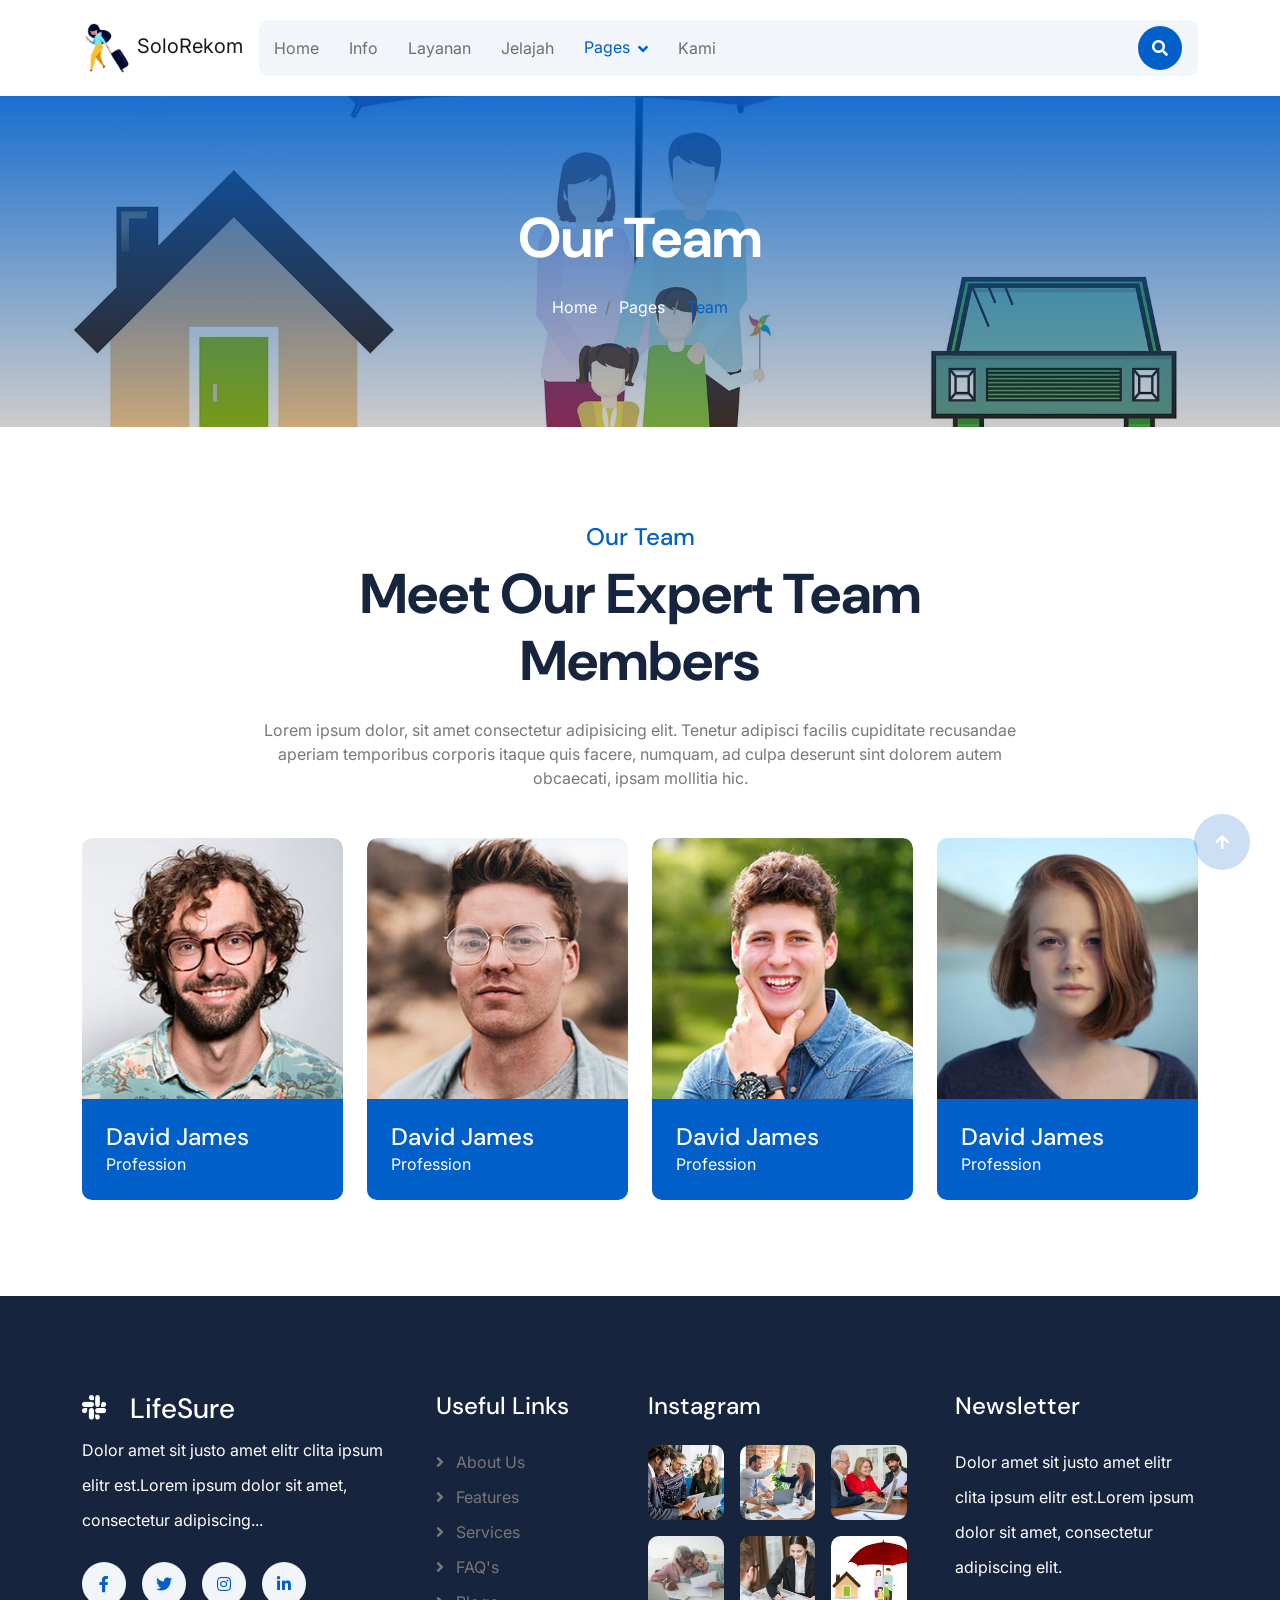
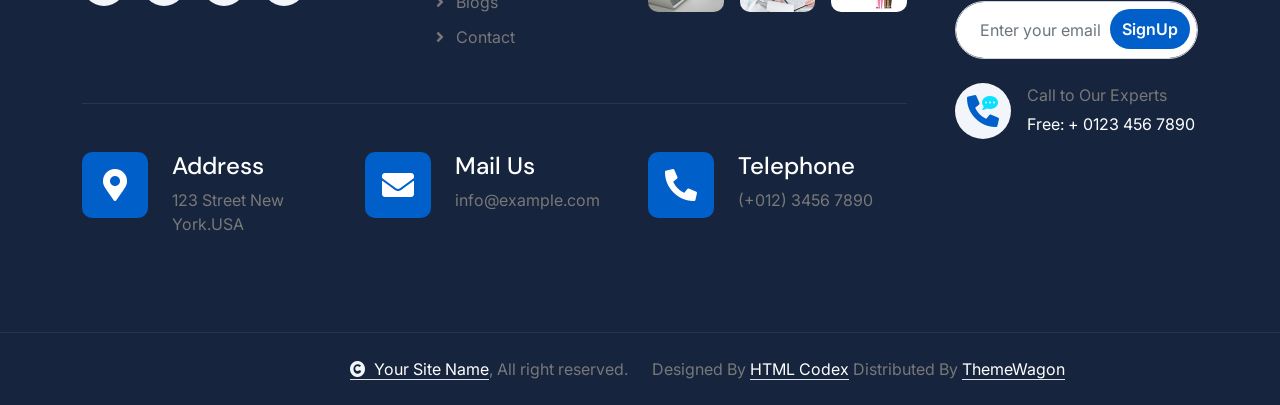
<file: team.html>
<!DOCTYPE html>
<html lang="en">

    <head>
        <meta charset="utf-8">
        <title>SoloRekom - Solo? Rekomendasi Hangout Terbaik!</title>
        <meta content="width=device-width, initial-scale=1.0" name="viewport">
        <meta content="" name="keywords">
        <meta content="" name="description">
        <link rel="shortcut icon" href="solo.ico">

        <!-- Google Web Fonts -->
        <link rel="preconnect" href="https://fonts.googleapis.com">
        <link rel="preconnect" href="https://fonts.gstatic.com" crossorigin>
        <link href="https://fonts.googleapis.com/css2?family=DM+Sans:ital,opsz,wght@0,9..40,100..1000;1,9..40,100..1000&family=Inter:slnt,wght@-10..0,100..900&display=swap" rel="stylesheet">

        <!-- Icon Font Stylesheet -->
        <link rel="stylesheet" href="https://use.fontawesome.com/releases/v5.15.4/css/all.css"/>
        <link href="https://cdn.jsdelivr.net/npm/bootstrap-icons@1.4.1/font/bootstrap-icons.css" rel="stylesheet">

        <!-- Libraries Stylesheet -->
        <link rel="stylesheet" href="lib/animate/animate.min.css"/>
        <link href="lib/lightbox/css/lightbox.min.css" rel="stylesheet">
        <link href="lib/owlcarousel/assets/owl.carousel.min.css" rel="stylesheet">


        <!-- Customized Bootstrap Stylesheet -->
        <link href="css/bootstrap.min.css" rel="stylesheet">

        <!-- Template Stylesheet -->
        <link href="css/style.css" rel="stylesheet">
    </head>

    <body>

        <!-- Spinner Start -->
        <div id="spinner" class="show bg-white position-fixed translate-middle w-100 vh-100 top-50 start-50 d-flex align-items-center justify-content-center">
            <div class="spinner-border text-primary" style="width: 3rem; height: 3rem;" role="status">
                <span class="sr-only">Loading...</span>
            </div>
        </div>
        <!-- Spinner End -->

        <!-- Topbar Start -->
      
        <!-- Topbar End -->

        <!-- Navbar & Hero Start -->
        <div class="container-fluid nav-bar px-0 px-lg-4 py-lg-0">
            <div class="container">
                  <nav class="navbar navbar-expand-lg navbar-light"> 
                    <a href="#" class="navbar-brand p-0">
                        <img src="travel woman.ico" alt="Logo"></i> SoloRekom</h1>
                    </a>
                    <button class="navbar-toggler" type="button" data-bs-toggle="collapse" data-bs-target="#navbarCollapse">
                        <span class="fa fa-bars"></span>
                    </button>
                    <div class="collapse navbar-collapse" id="navbarCollapse">
                        <div class="navbar-nav mx-0 mx-lg-auto">
                            <a href="index.html" class="nav-item nav-link">Home</a>
                            <a href="about.html" class="nav-item nav-link">Info</a>
                            <a href="service.html" class="nav-item nav-link">Layanan</a>
                            <a href="blog.html" class="nav-item nav-link">Jelajah</a>
                            <div class="nav-item dropdown active">
                                <a href="#" class="nav-link" data-bs-toggle="dropdown">
                                    <span class="dropdown-toggle">Pages</span>
                                </a>
                                <div class="dropdown-menu">
                                    <a href="feature.html" class="dropdown-item">Our Features</a>
                                    <a href="team.html" class="dropdown-item active">Our team</a>
                                    <a href="testimonial.html" class="dropdown-item">Testimonial</a>
                                </div>
                            </div>
                            <a href="contact.html" class="nav-item nav-link">Kami</a>
                            <div class="nav-btn px-3">
                                <button class="btn-search btn btn-primary btn-md-square rounded-circle flex-shrink-0" data-bs-toggle="modal" data-bs-target="#searchModal"><i class="fas fa-search"></i></button>
                                </div>
                        </div>
                    </div>
                    </div>
                </nav>
            </div>
        </div>
        <!-- Navbar & Hero End -->

        <!-- Modal Search Start -->
        <div class="modal fade" id="searchModal" tabindex="-1" aria-labelledby="exampleModalLabel" aria-hidden="true">
            <div class="modal-dialog modal-fullscreen">
                <div class="modal-content rounded-0">
                    <div class="modal-header">
                        <h5 class="modal-title" id="exampleModalLabel">Ingin tahu sesuatu?</h5>
                        <button type="button" class="btn-close" data-bs-dismiss="modal" aria-label="Close"></button>
                    </div>
                    <div class="modal-body d-flex align-items-center bg-primary">
                        <div class="input-group w-75 mx-auto d-flex">
                            <input type="search" class="form-control p-3" placeholder="Ketikan apa yang ingin anda cari" aria-describedby="search-icon-1">
                            <span id="search-icon-1" class="btn bg-light border nput-group-text p-3"><i class="fa fa-search"></i></span>
                        </div>
                    </div>
                </div>
            </div>
        </div>
        <!-- Modal Search End -->


        <!-- Header Start -->
        <div class="container-fluid bg-breadcrumb">
            <div class="container text-center py-5" style="max-width: 900px;">
                <h4 class="text-white display-4 mb-4 wow fadeInDown" data-wow-delay="0.1s">Our Team</h4>
                <ol class="breadcrumb d-flex justify-content-center mb-0 wow fadeInDown" data-wow-delay="0.3s">
                    <li class="breadcrumb-item"><a href="index.html">Home</a></li>
                    <li class="breadcrumb-item"><a href="#">Pages</a></li>
                    <li class="breadcrumb-item active text-primary">Team</li>
                </ol>    
            </div>
        </div>
        <!-- Header End -->


        <!-- Team Start -->
        <div class="container-fluid team py-5">
            <div class="container py-5">
                <div class="text-center mx-auto pb-5 wow fadeInUp" data-wow-delay="0.2s" style="max-width: 800px;">
                    <h4 class="text-primary">Our Team</h4>
                    <h1 class="display-4 mb-4">Meet Our Expert Team Members</h1>
                    <p class="mb-0">Lorem ipsum dolor, sit amet consectetur adipisicing elit. Tenetur adipisci facilis cupiditate recusandae aperiam temporibus corporis itaque quis facere, numquam, ad culpa deserunt sint dolorem autem obcaecati, ipsam mollitia hic.
                    </p>
                </div>
                <div class="row g-4">
                    <div class="col-md-6 col-lg-6 col-xl-3 wow fadeInUp" data-wow-delay="0.2s">
                        <div class="team-item">
                            <div class="team-img">
                                <img src="img/team-1.jpg" class="img-fluid rounded-top w-100" alt="">
                                <div class="team-icon">
                                    <a class="btn btn-primary btn-sm-square rounded-pill mb-2" href=""><i class="fab fa-facebook-f"></i></a>
                                    <a class="btn btn-primary btn-sm-square rounded-pill mb-2" href=""><i class="fab fa-twitter"></i></a>
                                    <a class="btn btn-primary btn-sm-square rounded-pill mb-2" href=""><i class="fab fa-linkedin-in"></i></a>
                                    <a class="btn btn-primary btn-sm-square rounded-pill mb-0" href=""><i class="fab fa-instagram"></i></a>
                                </div>
                            </div>
                            <div class="team-title p-4">
                                <h4 class="mb-0">David James</h4>
                                <p class="mb-0">Profession</p>
                            </div>
                        </div>
                    </div>
                    <div class="col-md-6 col-lg-6 col-xl-3 wow fadeInUp" data-wow-delay="0.4s">
                        <div class="team-item">
                            <div class="team-img">
                                <img src="img/team-2.jpg" class="img-fluid rounded-top w-100" alt="">
                                <div class="team-icon">
                                    <a class="btn btn-primary btn-sm-square rounded-pill mb-2" href=""><i class="fab fa-facebook-f"></i></a>
                                    <a class="btn btn-primary btn-sm-square rounded-pill mb-2" href=""><i class="fab fa-twitter"></i></a>
                                    <a class="btn btn-primary btn-sm-square rounded-pill mb-2" href=""><i class="fab fa-linkedin-in"></i></a>
                                    <a class="btn btn-primary btn-sm-square rounded-pill mb-0" href=""><i class="fab fa-instagram"></i></a>
                                </div>
                            </div>
                            <div class="team-title p-4">
                                <h4 class="mb-0">David James</h4>
                                <p class="mb-0">Profession</p>
                            </div>
                        </div>
                    </div>
                    <div class="col-md-6 col-lg-6 col-xl-3 wow fadeInUp" data-wow-delay="0.6s">
                        <div class="team-item">
                            <div class="team-img">
                                <img src="img/team-3.jpg" class="img-fluid rounded-top w-100" alt="">
                                <div class="team-icon">
                                    <a class="btn btn-primary btn-sm-square rounded-pill mb-2" href=""><i class="fab fa-facebook-f"></i></a>
                                    <a class="btn btn-primary btn-sm-square rounded-pill mb-2" href=""><i class="fab fa-twitter"></i></a>
                                    <a class="btn btn-primary btn-sm-square rounded-pill mb-2" href=""><i class="fab fa-linkedin-in"></i></a>
                                    <a class="btn btn-primary btn-sm-square rounded-pill mb-0" href=""><i class="fab fa-instagram"></i></a>
                                </div>
                            </div>
                            <div class="team-title p-4">
                                <h4 class="mb-0">David James</h4>
                                <p class="mb-0">Profession</p>
                            </div>
                        </div>
                    </div>
                    <div class="col-md-6 col-lg-6 col-xl-3 wow fadeInUp" data-wow-delay="0.8s">
                        <div class="team-item">
                            <div class="team-img">
                                <img src="img/team-4.jpg" class="img-fluid rounded-top w-100" alt="">
                                <div class="team-icon">
                                    <a class="btn btn-primary btn-sm-square rounded-pill mb-2" href=""><i class="fab fa-facebook-f"></i></a>
                                    <a class="btn btn-primary btn-sm-square rounded-pill mb-2" href=""><i class="fab fa-twitter"></i></a>
                                    <a class="btn btn-primary btn-sm-square rounded-pill mb-2" href=""><i class="fab fa-linkedin-in"></i></a>
                                    <a class="btn btn-primary btn-sm-square rounded-pill mb-0" href=""><i class="fab fa-instagram"></i></a>
                                </div>
                            </div>
                            <div class="team-title p-4">
                                <h4 class="mb-0">David James</h4>
                                <p class="mb-0">Profession</p>
                            </div>
                        </div>
                    </div>
                </div>
            </div>
        </div>
        <!-- Team End -->


        <!-- Footer Start -->
        <div class="container-fluid footer py-5 wow fadeIn" data-wow-delay="0.2s">
            <div class="container py-5">
                <div class="row g-5">
                    <div class="col-xl-9">
                        <div class="mb-5">
                            <div class="row g-4">
                                <div class="col-md-6 col-lg-6 col-xl-5">
                                    <div class="footer-item">
                                        <a href="index.html" class="p-0">
                                            <h3 class="text-white"><i class="fab fa-slack me-3"></i> LifeSure</h3>
                                            <!-- <img src="img/logo.png" alt="Logo"> -->
                                        </a>
                                        <p class="text-white mb-4">Dolor amet sit justo amet elitr clita ipsum elitr est.Lorem ipsum dolor sit amet, consectetur adipiscing...</p>
                                        <div class="footer-btn d-flex">
                                            <a class="btn btn-md-square rounded-circle me-3" href="#"><i class="fab fa-facebook-f"></i></a>
                                            <a class="btn btn-md-square rounded-circle me-3" href="#"><i class="fab fa-twitter"></i></a>
                                            <a class="btn btn-md-square rounded-circle me-3" href="#"><i class="fab fa-instagram"></i></a>
                                            <a class="btn btn-md-square rounded-circle me-0" href="#"><i class="fab fa-linkedin-in"></i></a>
                                        </div>
                                    </div>
                                </div>
                                <div class="col-md-6 col-lg-6 col-xl-3">
                                    <div class="footer-item">
                                        <h4 class="text-white mb-4">Useful Links</h4>
                                        <a href="#"><i class="fas fa-angle-right me-2"></i> About Us</a>
                                        <a href="#"><i class="fas fa-angle-right me-2"></i> Features</a>
                                        <a href="#"><i class="fas fa-angle-right me-2"></i> Services</a>
                                        <a href="#"><i class="fas fa-angle-right me-2"></i> FAQ's</a>
                                        <a href="#"><i class="fas fa-angle-right me-2"></i> Blogs</a>
                                        <a href="#"><i class="fas fa-angle-right me-2"></i> Contact</a>
                                    </div>
                                </div>
                                <div class="col-md-6 col-lg-6 col-xl-4">
                                    <div class="footer-item">
                                        <h4 class="mb-4 text-white">Instagram</h4>
                                        <div class="row g-3">
                                            <div class="col-4">
                                                <div class="footer-instagram rounded">
                                                    <img src="img/instagram-footer-1.jpg" class="img-fluid w-100" alt="">
                                                    <div class="footer-search-icon">
                                                        <a href="img/instagram-footer-1.jpg" data-lightbox="footerInstagram-1" class="my-auto"><i class="fas fa-link text-white"></i></a>
                                                    </div>
                                                </div>
                                           </div>
                                           <div class="col-4">
                                                <div class="footer-instagram rounded">
                                                    <img src="img/instagram-footer-2.jpg" class="img-fluid w-100" alt="">
                                                    <div class="footer-search-icon">
                                                        <a href="img/instagram-footer-2.jpg" data-lightbox="footerInstagram-2" class="my-auto"><i class="fas fa-link text-white"></i></a>
                                                    </div>
                                                </div>
                                           </div>
                                            <div class="col-4">
                                                <div class="footer-instagram rounded">
                                                    <img src="img/instagram-footer-3.jpg" class="img-fluid w-100" alt="">
                                                    <div class="footer-search-icon">
                                                        <a href="img/instagram-footer-3.jpg" data-lightbox="footerInstagram-3" class="my-auto"><i class="fas fa-link text-white"></i></a>
                                                    </div>
                                                </div>
                                           </div>
                                            <div class="col-4">
                                                <div class="footer-instagram rounded">
                                                    <img src="img/instagram-footer-4.jpg" class="img-fluid w-100" alt="">
                                                    <div class="footer-search-icon">
                                                        <a href="img/instagram-footer-4.jpg" data-lightbox="footerInstagram-4" class="my-auto"><i class="fas fa-link text-white"></i></a>
                                                    </div>
                                                </div>
                                           </div>
                                            <div class="col-4">
                                                <div class="footer-instagram rounded">
                                                    <img src="img/instagram-footer-5.jpg" class="img-fluid w-100" alt="">
                                                    <div class="footer-search-icon">
                                                        <a href="img/instagram-footer-5.jpg" data-lightbox="footerInstagram-5" class="my-auto"><i class="fas fa-link text-white"></i></a>
                                                    </div>
                                                </div>
                                           </div>
                                           <div class="col-4">
                                                <div class="footer-instagram rounded">
                                                    <img src="img/instagram-footer-6.jpg" class="img-fluid w-100" alt="">
                                                    <div class="footer-search-icon">
                                                        <a href="img/instagram-footer-6.jpg" data-lightbox="footerInstagram-6" class="my-auto"><i class="fas fa-link text-white"></i></a>
                                                    </div>
                                                </div>
                                            </div>
                                        </div>
                                    </div>
                                </div>
                            </div>
                        </div>
                        <div class="pt-5" style="border-top: 1px solid rgba(255, 255, 255, 0.08);">
                            <div class="row g-0">
                                <div class="col-12">
                                    <div class="row g-4">
                                        <div class="col-lg-6 col-xl-4">
                                            <div class="d-flex">
                                                <div class="btn-xl-square bg-primary text-white rounded p-4 me-4">
                                                    <i class="fas fa-map-marker-alt fa-2x"></i>
                                                </div>
                                                <div>
                                                    <h4 class="text-white">Address</h4>
                                                    <p class="mb-0">123 Street New York.USA</p>
                                                </div>
                                            </div>
                                        </div>
                                        <div class="col-lg-6 col-xl-4">
                                            <div class="d-flex">
                                                <div class="btn-xl-square bg-primary text-white rounded p-4 me-4">
                                                    <i class="fas fa-envelope fa-2x"></i>
                                                </div>
                                                <div>
                                                    <h4 class="text-white">Mail Us</h4>
                                                    <p class="mb-0">info@example.com</p>
                                                </div>
                                            </div>
                                        </div>
                                        <div class="col-lg-6 col-xl-4">
                                            <div class="d-flex">
                                                <div class="btn-xl-square bg-primary text-white rounded p-4 me-4">
                                                    <i class="fa fa-phone-alt fa-2x"></i>
                                                </div>
                                                <div>
                                                    <h4 class="text-white">Telephone</h4>
                                                    <p class="mb-0">(+012) 3456 7890</p>
                                                </div>
                                            </div>
                                        </div>
                                    </div>
                                </div>
                            </div>
                        </div>
                    </div>
                    
                    <div class="col-xl-3">
                        <div class="footer-item">
                            <h4 class="text-white mb-4">Newsletter</h4>
                            <p class="text-white mb-3">Dolor amet sit justo amet elitr clita ipsum elitr est.Lorem ipsum dolor sit amet, consectetur adipiscing elit.</p>
                            <div class="position-relative rounded-pill mb-4">
                                <input class="form-control rounded-pill w-100 py-3 ps-4 pe-5" type="text" placeholder="Enter your email">
                                <button type="button" class="btn btn-primary rounded-pill position-absolute top-0 end-0 py-2 mt-2 me-2">SignUp</button>
                            </div>
                            <div class="d-flex flex-shrink-0">
                                <div class="footer-btn">
                                    <a href="#" class="btn btn-lg-square rounded-circle position-relative wow tada" data-wow-delay=".9s">
                                        <i class="fa fa-phone-alt fa-2x"></i>
                                        <div class="position-absolute" style="top: 2px; right: 12px;">
                                            <span><i class="fa fa-comment-dots text-secondary"></i></span>
                                        </div>
                                    </a>
                                </div>
                                <div class="d-flex flex-column ms-3 flex-shrink-0">
                                    <span>Call to Our Experts</span>
                                    <a href="tel:+ 0123 456 7890"><span class="text-white">Free: + 0123 456 7890</span></a>
                                </div>
                            </div>
                        </div>
                    </div>
                </div>
            </div>
        </div>
        <!-- Footer End -->
        
        <!-- Copyright Start -->
        <div class="container-fluid copyright py-4">
            <div class="container">
                <div class="row g-4 align-items-center">
                    <div class="col-md-6 text-center text-md-end mb-md-0">
                        <span class="text-body"><a href="#" class="border-bottom text-white"><i class="fas fa-copyright text-light me-2"></i>Your Site Name</a>, All right reserved.</span>
                    </div>
                    <div class="col-md-6 text-center text-md-start text-body">
                        <!--/*** This template is free as long as you keep the below author’s credit link/attribution link/backlink. ***/-->
                        <!--/*** If you'd like to use the template without the below author’s credit link/attribution link/backlink, ***/-->
                        <!--/*** you can purchase the Credit Removal License from "https://htmlcodex.com/credit-removal". ***/-->
                        Designed By <a class="border-bottom text-white" href="https://htmlcodex.com">HTML Codex</a> Distributed By <a class="border-bottom text-white" href="https://themewagon.com">ThemeWagon</a>
                    </div>
                </div>
            </div>
        </div>
        <!-- Copyright End -->


        <!-- Back to Top -->
        <a href="#" class="btn btn-primary btn-lg-square rounded-circle back-to-top"><i class="fa fa-arrow-up"></i></a>   

        
        <!-- JavaScript Libraries -->
        <script src="https://ajax.googleapis.com/ajax/libs/jquery/3.6.4/jquery.min.js"></script>
        <script src="https://cdn.jsdelivr.net/npm/bootstrap@5.0.0/dist/js/bootstrap.bundle.min.js"></script>
        <script src="lib/wow/wow.min.js"></script>
        <script src="lib/easing/easing.min.js"></script>
        <script src="lib/waypoints/waypoints.min.js"></script>
        <script src="lib/counterup/counterup.min.js"></script>
        <script src="lib/lightbox/js/lightbox.min.js"></script>
        <script src="lib/owlcarousel/owl.carousel.min.js"></script>
        

        <!-- Template Javascript -->
        <script src="js/main.js"></script>
    </body>

</html>
</file>
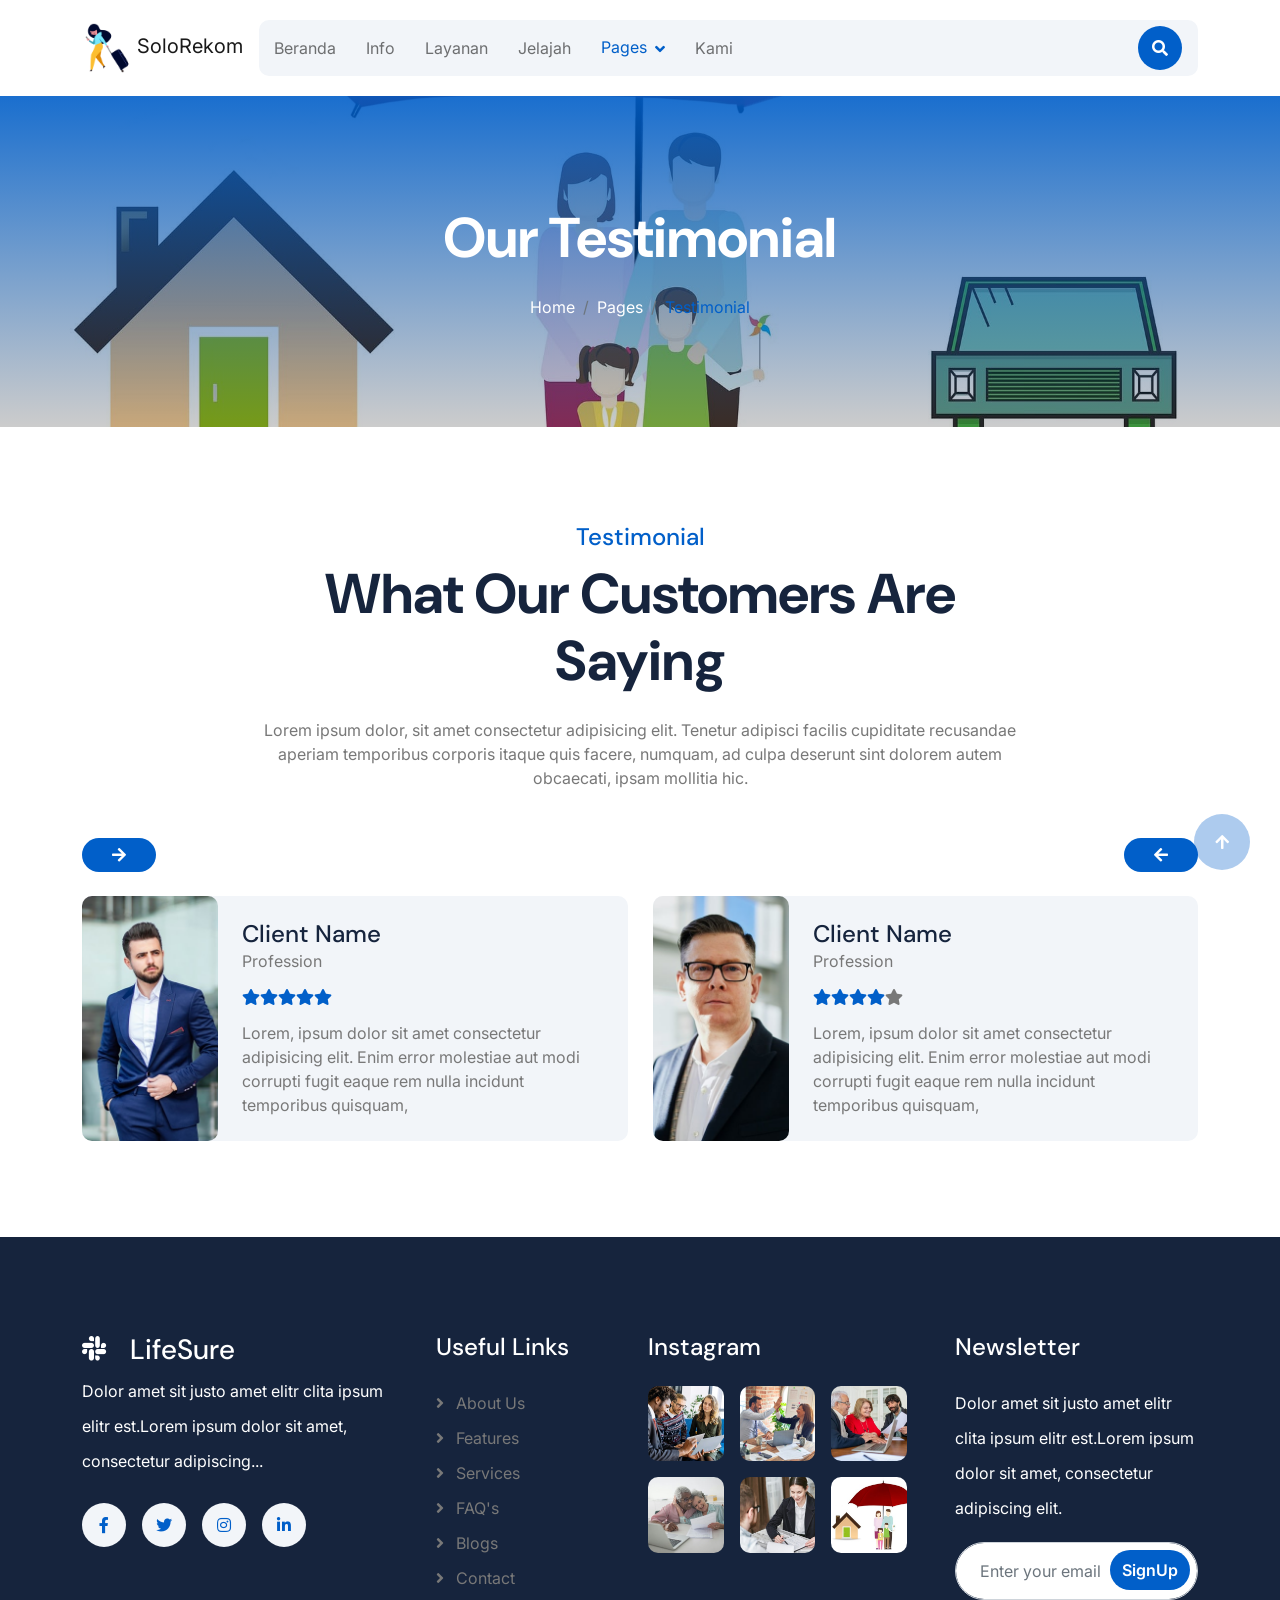
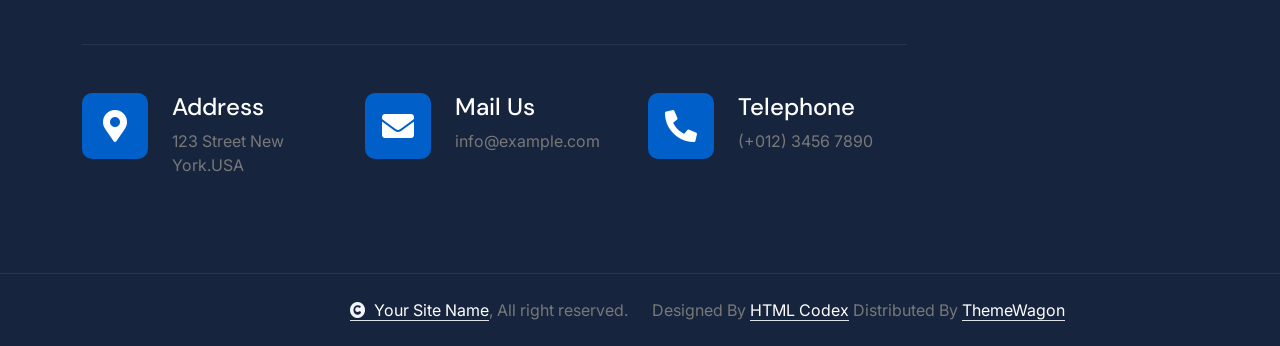
<file: testimonial.html>
<!DOCTYPE html>
<html lang="en">

    <head>
        <meta charset="utf-8">
        <title>SoloRekom - Solo? Rekomendasi Hangout Terbaik!</title>
        <meta content="width=device-width, initial-scale=1.0" name="viewport">
        <meta content="" name="keywords">
        <meta content="" name="description">
        <link rel="shortcut icon" href="solo.ico">

        <!-- Google Web Fonts -->
        <link rel="preconnect" href="https://fonts.googleapis.com">
        <link rel="preconnect" href="https://fonts.gstatic.com" crossorigin>
        <link href="https://fonts.googleapis.com/css2?family=DM+Sans:ital,opsz,wght@0,9..40,100..1000;1,9..40,100..1000&family=Inter:slnt,wght@-10..0,100..900&display=swap" rel="stylesheet">

        <!-- Icon Font Stylesheet -->
        <link rel="stylesheet" href="https://use.fontawesome.com/releases/v5.15.4/css/all.css"/>
        <link href="https://cdn.jsdelivr.net/npm/bootstrap-icons@1.4.1/font/bootstrap-icons.css" rel="stylesheet">

        <!-- Libraries Stylesheet -->
        <link rel="stylesheet" href="lib/animate/animate.min.css"/>
        <link href="lib/lightbox/css/lightbox.min.css" rel="stylesheet">
        <link href="lib/owlcarousel/assets/owl.carousel.min.css" rel="stylesheet">


        <!-- Customized Bootstrap Stylesheet -->
        <link href="css/bootstrap.min.css" rel="stylesheet">

        <!-- Template Stylesheet -->
        <link href="css/style.css" rel="stylesheet">
    </head>

    <body>

        <!-- Spinner Start -->
        <div id="spinner" class="show bg-white position-fixed translate-middle w-100 vh-100 top-50 start-50 d-flex align-items-center justify-content-center">
            <div class="spinner-border text-primary" style="width: 3rem; height: 3rem;" role="status">
                <span class="sr-only">Loading...</span>
            </div>
        </div>
        <!-- Spinner End -->

        <!-- Topbar Start -->
  
        <!-- Topbar End -->

        <!-- Navbar & Hero Start -->
        <div class="container-fluid nav-bar px-0 px-lg-4 py-lg-0">
            <div class="container">
                  <nav class="navbar navbar-expand-lg navbar-light"> 
                    <a href="#" class="navbar-brand p-0">
                        <img src="travel woman.ico" alt="Logo"></i> SoloRekom</h1>
                    </a>
                    <button class="navbar-toggler" type="button" data-bs-toggle="collapse" data-bs-target="#navbarCollapse">
                        <span class="fa fa-bars"></span>
                    </button>
                    <div class="collapse navbar-collapse" id="navbarCollapse">
                        <div class="navbar-nav mx-0 mx-lg-auto">
                            <a href="index.html" class="nav-item nav-link">Beranda</a>
                            <a href="about.html" class="nav-item nav-link">Info</a>
                            <a href="service.html" class="nav-item nav-link">Layanan</a>
                            <a href="blog.html" class="nav-item nav-link">Jelajah</a>
                            <div class="nav-item dropdown active">
                                <a href="#" class="nav-link" data-bs-toggle="dropdown">
                                    <span class="dropdown-toggle">Pages</span>
                                </a>
                                <div class="dropdown-menu">
                                    <a href="feature.html" class="dropdown-item">Our Features</a>
                                    <a href="team.html" class="dropdown-item">Our team</a>
                                    <a href="testimonial.html" class="dropdown-item active">Testimonial</a>
                                </div>
                            </div>
                            <a href="contact.html" class="nav-item nav-link">Kami</a>
                            <div class="nav-btn px-3">
                                <button class="btn-search btn btn-primary btn-md-square rounded-circle flex-shrink-0" data-bs-toggle="modal" data-bs-target="#searchModal"><i class="fas fa-search"></i></button>
                           </div>
                        </div>
                    </div>
                    </div>
                </nav>
            </div>
        </div>
        <!-- Navbar & Hero End -->

        <!-- Modal Search Start -->
        <div class="modal fade" id="searchModal" tabindex="-1" aria-labelledby="exampleModalLabel" aria-hidden="true">
            <div class="modal-dialog modal-fullscreen">
                <div class="modal-content rounded-0">
                    <div class="modal-header">
                        <h5 class="modal-title" id="exampleModalLabel">Ingin tahu sesuatu?</h5>
                        <button type="button" class="btn-close" data-bs-dismiss="modal" aria-label="Close"></button>
                    </div>
                    <div class="modal-body d-flex align-items-center bg-primary">
                        <div class="input-group w-75 mx-auto d-flex">
                            <input type="search" class="form-control p-3" placeholder="Ketikan apa yang ingin anda cari" aria-describedby="search-icon-1">
                            <span id="search-icon-1" class="btn bg-light border nput-group-text p-3"><i class="fa fa-search"></i></span>
                        </div>
                    </div>
                </div>
            </div>
        </div>
        <!-- Modal Search End -->


        <!-- Header Start -->
        <div class="container-fluid bg-breadcrumb">
            <div class="container text-center py-5" style="max-width: 900px;">
                <h4 class="text-white display-4 mb-4 wow fadeInDown" data-wow-delay="0.1s">Our Testimonial</h4>
                <ol class="breadcrumb d-flex justify-content-center mb-0 wow fadeInDown" data-wow-delay="0.3s">
                    <li class="breadcrumb-item"><a href="index.html">Home</a></li>
                    <li class="breadcrumb-item"><a href="#">Pages</a></li>
                    <li class="breadcrumb-item active text-primary">Testimonial</li>
                </ol>    
            </div>
        </div>
        <!-- Header End -->


        <!-- Testimonial Start -->
        <div class="container-fluid testimonial py-5">
            <div class="container py-5">
                <div class="text-center mx-auto pb-5 wow fadeInUp" data-wow-delay="0.2s" style="max-width: 800px;">
                    <h4 class="text-primary">Testimonial</h4>
                    <h1 class="display-4 mb-4">What Our Customers Are Saying</h1>
                    <p class="mb-0">Lorem ipsum dolor, sit amet consectetur adipisicing elit. Tenetur adipisci facilis cupiditate recusandae aperiam temporibus corporis itaque quis facere, numquam, ad culpa deserunt sint dolorem autem obcaecati, ipsam mollitia hic.
                    </p>
                </div>
                <div class="owl-carousel testimonial-carousel wow fadeInUp" data-wow-delay="0.2s">
                    <div class="testimonial-item bg-light rounded">
                        <div class="row g-0">
                            <div class="col-4  col-lg-4 col-xl-3">
                                <div class="h-100">
                                    <img src="img/testimonial-1.jpg" class="img-fluid h-100 rounded" style="object-fit: cover;" alt="">
                                </div>
                            </div>
                            <div class="col-8 col-lg-8 col-xl-9">
                                <div class="d-flex flex-column my-auto text-start p-4">
                                    <h4 class="text-dark mb-0">Client Name</h4>
                                    <p class="mb-3">Profession</p>
                                    <div class="d-flex text-primary mb-3">
                                        <i class="fas fa-star"></i>
                                        <i class="fas fa-star"></i>
                                        <i class="fas fa-star"></i>
                                        <i class="fas fa-star"></i>
                                        <i class="fas fa-star"></i>
                                    </div>
                                    <p class="mb-0">Lorem, ipsum dolor sit amet consectetur adipisicing elit. Enim error molestiae aut modi corrupti fugit eaque rem nulla incidunt temporibus quisquam,
                                    </p>
                                </div>
                            </div>
                        </div>
                    </div>
                    <div class="testimonial-item bg-light rounded">
                        <div class="row g-0">
                            <div class="col-4  col-lg-4 col-xl-3">
                                <div class="h-100">
                                    <img src="img/testimonial-2.jpg" class="img-fluid h-100 rounded" style="object-fit: cover;" alt="">
                                </div>
                            </div>
                            <div class="col-8 col-lg-8 col-xl-9">
                                <div class="d-flex flex-column my-auto text-start p-4">
                                    <h4 class="text-dark mb-0">Client Name</h4>
                                    <p class="mb-3">Profession</p>
                                    <div class="d-flex text-primary mb-3">
                                        <i class="fas fa-star"></i>
                                        <i class="fas fa-star"></i>
                                        <i class="fas fa-star"></i>
                                        <i class="fas fa-star"></i>
                                        <i class="fas fa-star text-body"></i>
                                    </div>
                                    <p class="mb-0">Lorem, ipsum dolor sit amet consectetur adipisicing elit. Enim error molestiae aut modi corrupti fugit eaque rem nulla incidunt temporibus quisquam,
                                    </p>
                                </div>
                            </div>
                        </div>
                    </div>
                    <div class="testimonial-item bg-light rounded">
                        <div class="row g-0">
                            <div class="col-4  col-lg-4 col-xl-3">
                                <div class="h-100">
                                    <img src="img/testimonial-3.jpg" class="img-fluid h-100 rounded" style="object-fit: cover;" alt="">
                                </div>
                            </div>
                            <div class="col-8 col-lg-8 col-xl-9">
                                <div class="d-flex flex-column my-auto text-start p-4">
                                    <h4 class="text-dark mb-0">Client Name</h4>
                                    <p class="mb-3">Profession</p>
                                    <div class="d-flex text-primary mb-3">
                                        <i class="fas fa-star"></i>
                                        <i class="fas fa-star"></i>
                                        <i class="fas fa-star"></i>
                                        <i class="fas fa-star text-body"></i>
                                        <i class="fas fa-star text-body"></i>
                                    </div>
                                    <p class="mb-0">Lorem, ipsum dolor sit amet consectetur adipisicing elit. Enim error molestiae aut modi corrupti fugit eaque rem nulla incidunt temporibus quisquam,
                                    </p>
                                </div>
                            </div>
                        </div>
                    </div>
                </div>
            </div>
        </div>
        <!-- Testimonial End -->


        <!-- Footer Start -->
        <div class="container-fluid footer py-5 wow fadeIn" data-wow-delay="0.2s">
            <div class="container py-5">
                <div class="row g-5">
                    <div class="col-xl-9">
                        <div class="mb-5">
                            <div class="row g-4">
                                <div class="col-md-6 col-lg-6 col-xl-5">
                                    <div class="footer-item">
                                        <a href="index.html" class="p-0">
                                            <h3 class="text-white"><i class="fab fa-slack me-3"></i> LifeSure</h3>
                                            <!-- <img src="img/logo.png" alt="Logo"> -->
                                        </a>
                                        <p class="text-white mb-4">Dolor amet sit justo amet elitr clita ipsum elitr est.Lorem ipsum dolor sit amet, consectetur adipiscing...</p>
                                        <div class="footer-btn d-flex">
                                            <a class="btn btn-md-square rounded-circle me-3" href="#"><i class="fab fa-facebook-f"></i></a>
                                            <a class="btn btn-md-square rounded-circle me-3" href="#"><i class="fab fa-twitter"></i></a>
                                            <a class="btn btn-md-square rounded-circle me-3" href="#"><i class="fab fa-instagram"></i></a>
                                            <a class="btn btn-md-square rounded-circle me-0" href="#"><i class="fab fa-linkedin-in"></i></a>
                                        </div>
                                    </div>
                                </div>
                                <div class="col-md-6 col-lg-6 col-xl-3">
                                    <div class="footer-item">
                                        <h4 class="text-white mb-4">Useful Links</h4>
                                        <a href="#"><i class="fas fa-angle-right me-2"></i> About Us</a>
                                        <a href="#"><i class="fas fa-angle-right me-2"></i> Features</a>
                                        <a href="#"><i class="fas fa-angle-right me-2"></i> Services</a>
                                        <a href="#"><i class="fas fa-angle-right me-2"></i> FAQ's</a>
                                        <a href="#"><i class="fas fa-angle-right me-2"></i> Blogs</a>
                                        <a href="#"><i class="fas fa-angle-right me-2"></i> Contact</a>
                                    </div>
                                </div>
                                <div class="col-md-6 col-lg-6 col-xl-4">
                                    <div class="footer-item">
                                        <h4 class="mb-4 text-white">Instagram</h4>
                                        <div class="row g-3">
                                            <div class="col-4">
                                                <div class="footer-instagram rounded">
                                                    <img src="img/instagram-footer-1.jpg" class="img-fluid w-100" alt="">
                                                    <div class="footer-search-icon">
                                                        <a href="img/instagram-footer-1.jpg" data-lightbox="footerInstagram-1" class="my-auto"><i class="fas fa-link text-white"></i></a>
                                                    </div>
                                                </div>
                                           </div>
                                           <div class="col-4">
                                                <div class="footer-instagram rounded">
                                                    <img src="img/instagram-footer-2.jpg" class="img-fluid w-100" alt="">
                                                    <div class="footer-search-icon">
                                                        <a href="img/instagram-footer-2.jpg" data-lightbox="footerInstagram-2" class="my-auto"><i class="fas fa-link text-white"></i></a>
                                                    </div>
                                                </div>
                                           </div>
                                            <div class="col-4">
                                                <div class="footer-instagram rounded">
                                                    <img src="img/instagram-footer-3.jpg" class="img-fluid w-100" alt="">
                                                    <div class="footer-search-icon">
                                                        <a href="img/instagram-footer-3.jpg" data-lightbox="footerInstagram-3" class="my-auto"><i class="fas fa-link text-white"></i></a>
                                                    </div>
                                                </div>
                                           </div>
                                            <div class="col-4">
                                                <div class="footer-instagram rounded">
                                                    <img src="img/instagram-footer-4.jpg" class="img-fluid w-100" alt="">
                                                    <div class="footer-search-icon">
                                                        <a href="img/instagram-footer-4.jpg" data-lightbox="footerInstagram-4" class="my-auto"><i class="fas fa-link text-white"></i></a>
                                                    </div>
                                                </div>
                                           </div>
                                            <div class="col-4">
                                                <div class="footer-instagram rounded">
                                                    <img src="img/instagram-footer-5.jpg" class="img-fluid w-100" alt="">
                                                    <div class="footer-search-icon">
                                                        <a href="img/instagram-footer-5.jpg" data-lightbox="footerInstagram-5" class="my-auto"><i class="fas fa-link text-white"></i></a>
                                                    </div>
                                                </div>
                                           </div>
                                           <div class="col-4">
                                                <div class="footer-instagram rounded">
                                                    <img src="img/instagram-footer-6.jpg" class="img-fluid w-100" alt="">
                                                    <div class="footer-search-icon">
                                                        <a href="img/instagram-footer-6.jpg" data-lightbox="footerInstagram-6" class="my-auto"><i class="fas fa-link text-white"></i></a>
                                                    </div>
                                                </div>
                                            </div>
                                        </div>
                                    </div>
                                </div>
                            </div>
                        </div>
                        <div class="pt-5" style="border-top: 1px solid rgba(255, 255, 255, 0.08);">
                            <div class="row g-0">
                                <div class="col-12">
                                    <div class="row g-4">
                                        <div class="col-lg-6 col-xl-4">
                                            <div class="d-flex">
                                                <div class="btn-xl-square bg-primary text-white rounded p-4 me-4">
                                                    <i class="fas fa-map-marker-alt fa-2x"></i>
                                                </div>
                                                <div>
                                                    <h4 class="text-white">Address</h4>
                                                    <p class="mb-0">123 Street New York.USA</p>
                                                </div>
                                            </div>
                                        </div>
                                        <div class="col-lg-6 col-xl-4">
                                            <div class="d-flex">
                                                <div class="btn-xl-square bg-primary text-white rounded p-4 me-4">
                                                    <i class="fas fa-envelope fa-2x"></i>
                                                </div>
                                                <div>
                                                    <h4 class="text-white">Mail Us</h4>
                                                    <p class="mb-0">info@example.com</p>
                                                </div>
                                            </div>
                                        </div>
                                        <div class="col-lg-6 col-xl-4">
                                            <div class="d-flex">
                                                <div class="btn-xl-square bg-primary text-white rounded p-4 me-4">
                                                    <i class="fa fa-phone-alt fa-2x"></i>
                                                </div>
                                                <div>
                                                    <h4 class="text-white">Telephone</h4>
                                                    <p class="mb-0">(+012) 3456 7890</p>
                                                </div>
                                            </div>
                                        </div>
                                    </div>
                                </div>
                            </div>
                        </div>
                    </div>
                    
                    <div class="col-xl-3">
                        <div class="footer-item">
                            <h4 class="text-white mb-4">Newsletter</h4>
                            <p class="text-white mb-3">Dolor amet sit justo amet elitr clita ipsum elitr est.Lorem ipsum dolor sit amet, consectetur adipiscing elit.</p>
                            <div class="position-relative rounded-pill mb-4">
                                <input class="form-control rounded-pill w-100 py-3 ps-4 pe-5" type="text" placeholder="Enter your email">
                                <button type="button" class="btn btn-primary rounded-pill position-absolute top-0 end-0 py-2 mt-2 me-2">SignUp</button>
                            </div>
                            </div>
                        </div>
                    </div>
                </div>
            </div>
        </div>
        <!-- Footer End -->
        
        <!-- Copyright Start -->
        <div class="container-fluid copyright py-4">
            <div class="container">
                <div class="row g-4 align-items-center">
                    <div class="col-md-6 text-center text-md-end mb-md-0">
                        <span class="text-body"><a href="#" class="border-bottom text-white"><i class="fas fa-copyright text-light me-2"></i>Your Site Name</a>, All right reserved.</span>
                    </div>
                    <div class="col-md-6 text-center text-md-start text-body">
                        <!--/*** This template is free as long as you keep the below author’s credit link/attribution link/backlink. ***/-->
                        <!--/*** If you'd like to use the template without the below author’s credit link/attribution link/backlink, ***/-->
                        <!--/*** you can purchase the Credit Removal License from "https://htmlcodex.com/credit-removal". ***/-->
                        Designed By <a class="border-bottom text-white" href="https://htmlcodex.com">HTML Codex</a> Distributed By <a class="border-bottom text-white" href="https://themewagon.com">ThemeWagon</a>
                    </div>
                </div>
            </div>
        </div>
        <!-- Copyright End -->


        <!-- Back to Top -->
        <a href="#" class="btn btn-primary btn-lg-square rounded-circle back-to-top"><i class="fa fa-arrow-up"></i></a>   

        
        <!-- JavaScript Libraries -->
        <script src="https://ajax.googleapis.com/ajax/libs/jquery/3.6.4/jquery.min.js"></script>
        <script src="https://cdn.jsdelivr.net/npm/bootstrap@5.0.0/dist/js/bootstrap.bundle.min.js"></script>
        <script src="lib/wow/wow.min.js"></script>
        <script src="lib/easing/easing.min.js"></script>
        <script src="lib/waypoints/waypoints.min.js"></script>
        <script src="lib/counterup/counterup.min.js"></script>
        <script src="lib/lightbox/js/lightbox.min.js"></script>
        <script src="lib/owlcarousel/owl.carousel.min.js"></script>
        

        <!-- Template Javascript -->
        <script src="js/main.js"></script>
    </body>

</html>
</file>
<file: css/style.css>
/*** Spinner Start ***/
#spinner {
    opacity: 0;
    visibility: hidden;
    transition: opacity .5s ease-out, visibility 0s linear .5s;
    z-index: 99999;
}

#spinner.show {
    transition: opacity .5s ease-out, visibility 0s linear 0s;
    visibility: visible;
    opacity: 1;
}
/*** Spinner End ***/

.back-to-top {
    position: fixed;
    right: 30px;
    bottom: 30px;
    transition: 0.5s;
    z-index: 99;
}


/*** Button Start ***/
.btn {
    font-weight: 600;
    transition: .5s;
}

.btn-square {
    width: 32px;
    height: 32px;
}

.btn-sm-square {
    width: 34px;
    height: 34px;
}

.btn-md-square {
    width: 44px;
    height: 44px;
}

.btn-lg-square {
    width: 56px;
    height: 56px;
}

.btn-xl-square {
    width: 66px;
    height: 66px;
}

.btn-square,
.btn-sm-square,
.btn-md-square,
.btn-lg-square,
.btn-xl-square {
    padding: 0;
    display: flex;
    align-items: center;
    justify-content: center;
    font-weight: normal;
}

.btn.btn-primary {
    color: var(--bs-white);
    border: none;
}

.btn.btn-primary:hover {
    background: var(--bs-dark);
    color: var(--bs-white);
}

.btn.btn-light {
    color: var(--bs-primary);
    border: none;
}

.btn.btn-light:hover {
    color: var(--bs-white);
    background: var(--bs-dark);
}

.btn.btn-dark {
    color: var(--bs-white);
    border: none;
}

.btn.btn-dark:hover {
    color: var(--bs-primary);
    background: var(--bs-light);
}


/*** Topbar Start ***/ 
.topbar .dropdown-toggle::after {
    border: none;
    content: "\f107";
    font-family: "Font Awesome 5 Free";
    font-weight: 600;
    vertical-align: middle;
    margin-left: 8px;
    color: var(--bs-primary);
}

.topbar .dropdown .dropdown-menu a:hover {
    background: var(--bs-primary);
    color: var(--bs-white);
}

.topbar .dropdown .dropdown-menu {
    transform: rotateX(0deg);
    visibility: visible;
    background: var(--bs-light);
    padding-top: 10px;
    border: 0;
    transition: .5s;
    opacity: 1;
}
/*** Topbar End ***/


/*** Navbar Start ***/
.nav-bar {
    background: var(--bs-white);
    transition: 1s;
}

.navbar-light .navbar-brand img {
    max-height: 60px;
    transition: .5s;
}

.nav-bar .navbar-light .navbar-brand img {
    max-height: 50px;
}

.navbar .navbar-nav .nav-item .nav-link {
    padding: 0;
}

.navbar .navbar-nav .nav-item {
    display: flex;
    align-items: center;
    padding: 15px;
}

.navbar-light .navbar-nav .nav-item:hover,
.navbar-light .navbar-nav .nav-item.active,
.navbar-light .navbar-nav .nav-item:hover .nav-link,
.navbar-light .navbar-nav .nav-item.active .nav-link {
    color: var(--bs-primary);
}

@media (max-width: 991px) {
    .navbar {
        padding: 20px 0;
    }

    .navbar .navbar-nav .nav-link {
        padding: 0;
    }

    .navbar .navbar-nav .nav-item {
        display: flex;
        padding: 20px;
        flex-direction: column;
        justify-content: start;
        align-items: start;
    }

    .navbar .navbar-nav .nav-btn {
        display: flex;
        justify-content: start;
    }

    .navbar .navbar-nav {
        width: 100%;
        display: flex;
        margin-top: 20px;
        padding-bottom: 20px;
        background: var(--bs-light);
        border-radius: 10px;
    }

    .navbar.navbar-expand-lg .navbar-toggler {
        padding: 8px 15px;
        border: 1px solid var(--bs-primary);
        color: var(--bs-primary);
    }
}

.navbar .dropdown-toggle::after {
    border: none;
    content: "\f107";
    font-family: "Font Awesome 5 Free";
    font-weight: 600;
    vertical-align: middle;
    margin-left: 8px;
}

.dropdown .dropdown-menu .dropdown-item:hover {
    background: var(--bs-primary);
    color: var(--bs-white);
}

@media (min-width: 992px) {
    .navbar {
        padding: 20px 0;
    }

    .navbar .nav-btn {
        display: flex;
        align-items: center;
        justify-content: end;
    }

    .navbar .navbar-nav {
        width: 100%;
        display: flex;
        justify-content: center;
        align-items: center;
        background: var(--bs-light);
        border-radius: 10px;
    }

    .navbar .navbar-nav .nav-btn {
        width: 100%;
        display: flex;
        margin-left: auto;
    }

    .navbar .nav-item .dropdown-menu {
        display: block;
        visibility: hidden;
        top: 100%;
        transform: rotateX(-75deg);
        transform-origin: 0% 0%;
        border: 0;
        border-radius: 10px;
        transition: .5s;
        opacity: 0;
    }

    .navbar .nav-item:hover .dropdown-menu {
        transform: rotateX(0deg);
        visibility: visible;
        margin-top: 20px;
        background: var(--bs-light);
        transition: .5s;
        opacity: 1;
    }
}
/*** Navbar End ***/


/*** Carousel Hero Header Start ***/
.header-carousel .header-carousel-item {
    height: 700px;
}

.header-carousel .owl-nav .owl-prev,
.header-carousel .owl-nav .owl-next {
    position: absolute;
    width: 60px;
    height: 60px;
    border-radius: 60px;
    background: var(--bs-light);
    color: var(--bs-primary);
    font-size: 26px;
    display: flex;
    align-items: center;
    justify-content: center;
    transition: 0.5s;
}

.header-carousel .owl-nav .owl-prev {
    bottom: 30px;
    left: 50%;
    transform: translateX(-50%);
    margin-left: 30px;
}
.header-carousel .owl-nav .owl-next {
    bottom: 30px;
    right: 50%;
    transform: translateX(-50%);
    margin-right: 30px;
}

.header-carousel .owl-nav .owl-prev:hover,
.header-carousel .owl-nav .owl-next:hover {
    box-shadow: inset 0 0 100px 0 var(--bs-secondary);
    color: var(--bs-white);
}

.header-carousel .header-carousel-item .carousel-caption {
    position: absolute;
    width: 100%;
    height: 100%;
    left: 0;
    bottom: 0;
    background: rgba(0, 0, 0, .2);
    display: flex;
    align-items: center;
}

@media (max-width: 991px) {
    .header-carousel .header-carousel-item .carousel-caption {
        padding-top: 45px;
    }

    .header-carousel .header-carousel-item {
        height: 1300px;
    }
}

@media (max-width: 767px) {
    .header-carousel .header-carousel-item {
        height: 950px;
    }

    .header-carousel .owl-nav .owl-prev {
        bottom: -30px;
        left: 50%;
        transform: translateX(-50%);
        margin-left: -45px;
    }

    .header-carousel .owl-nav .owl-next {
        bottom: -30px;
        left: 50%;
        transform: translateX(-50%);
        margin-left: 45px;
    }
}
/*** Carousel Hero Header End ***/


/*** Single Page Hero Header Start ***/
.bg-breadcrumb {
    position: relative;
    overflow: hidden;
    background: linear-gradient(rgba(1, 95, 201, 0.9), rgba(0, 0, 0, 0.2)), url(../img/bg-breadcrumb.jpg);
    background-position: center center;
    background-repeat: no-repeat;
    background-size: cover;
    padding: 60px 0 60px 0;
    transition: 0.5s;
}

.bg-breadcrumb .breadcrumb {
    position: relative;
}

.bg-breadcrumb .breadcrumb .breadcrumb-item a {
    color: var(--bs-white);
}
/*** Single Page Hero Header End ***/


/*** Feature Start ***/
.feature .feature-item {
    border-radius: 10px;
    background: var(--bs-white);
    transition: 0.5s;
}

.feature .feature-item:hover {
    background: var(--bs-primary);
}

.feature .feature-item .feature-icon {
    position: relative;
    width: 100px;
    display: inline-flex;
    align-items: center;
    justify-content: center;
    border-bottom-left-radius: 10px;
    border-bottom-right-radius: 10px;
    background: var(--bs-light);
}

.feature .feature-item:hover .feature-icon i {
    z-index: 9;
}

.feature .feature-item .feature-icon::after {
    content: "";
    position: absolute;
    width: 100%;
    height: 0;
    top: 0;
    left: 0;
    border-bottom-left-radius: 10px;
    border-bottom-right-radius: 10px;
    background: var(--bs-dark);
    transition: 0.5s;
    z-index: 1;
}

.feature .feature-item:hover .feature-icon::after {
    height: 100%;
}

.feature .feature-item .feature-icon {
    color: var(--bs-primary);
}

.feature .feature-item .feature-icon,
.feature .feature-item h4,
.feature .feature-item p {
    transition: 0.5s;
}

.feature .feature-item:hover .feature-icon {
    color: var(--bs-white);
}
.feature .feature-item:hover h4,
.feature .feature-item:hover p {
    color: var(--bs-white);
}

.feature .feature-item:hover a.btn {
    background: var(--bs-white);
    color: var(--bs-primary);
}

.feature .feature-item:hover a.btn:hover {
    background: var(--bs-dark);
    color: var(--bs-white);
}
/*** Feature End ***/


/*** Service Start ***/
.service .service-item {
    border-radius: 10px;
}
.service .service-item .service-img {
    position: relative;
    overflow: hidden;
    border-top-left-radius: 10px;
    border-top-right-radius: 10px;
}

.service .service-item .service-img img {
    transition: 0.5s;
}

.service .service-item:hover .service-img img {
    transform: scale(1.1);
}

.service .service-item .service-img::after {
    content: "";
    position: absolute;
    width: 100%;
    height: 0;
    top: 0;
    left: 0;
    border-top-left-radius: 10px;
    border-top-right-radius: 10px;
    background: rgba(1, 95, 201, .2);
    transition: 0.5s;
    z-index: 1;
}

.service .service-item:hover .service-img::after {
    height: 100%;
}

.service .service-item .service-img .service-icon {
    position: absolute;
    width: 70px;
    bottom: 0;
    right: 25px;
    border-top-left-radius: 10px;
    border-top-right-radius: 10px;
    background: var(--bs-light);
    display: flex;
    align-items: center;
    justify-content: center;
    transition: 0.5s;
    z-index: 9;
}

.service .service-item .service-img .service-icon i {
    color: var(--bs-primary);
    transition: 0.5s;
}

.service .service-item:hover .service-img .service-icon i {
    transform: rotateX(360deg);
    color: var(--bs-white);
}

.service .service-item:hover .service-img .service-icon {
    bottom: 0;
    color: var(--bs-white);
    background: var(--bs-primary);
}

.service .service-content {
    position: relative;
    border-bottom-left-radius: 10px;
    border-bottom-right-radius: 10px;
    background: var(--bs-light);
}

.service .service-item .service-content .service-content-inner {
    position: relative;
    z-index: 9;
}

.service .service-item .service-content .service-content-inner .h4,
.service .service-item .service-content .service-content-inner p {
    transition: 0.5s;
}

.service .service-item:hover .service-content .service-content-inner .h4,
.service .service-item:hover .service-content .service-content-inner p {
    color: var(--bs-white);
}

.service .service-item:hover .service-content .service-content-inner .btn.btn-primary {
    color: var(--bs-primary);
    background: var(--bs-white);
}

.service .service-item:hover .service-content .service-content-inner .btn.btn-primary:hover {
    color: var(--bs-white);
    background: var(--bs-dark);
}

.service .service-item:hover .service-content .service-content-inner .h4:hover {
    color: var(--bs-dark);
}

.service .service-item .service-content::after {
    content: "";
    position: absolute;
    width: 100%;
    height: 0;
    bottom: 0;
    left: 0;
    border-bottom-left-radius: 10px;
    border-bottom-right-radius: 10px;
    background: var(--bs-primary);
    transition: 0.5s;
    z-index: 1;
}

.service .service-item:hover .service-content::after {
    height: 100%;
}
/*** Service End ***/


/*** FAQs Start ***/
.faq-section .accordion .accordion-item .accordion-header .accordion-button {
    color: var(--bs-white);
    background: rgba(1, 95, 201, .8);
    font-size: 18px;
}

.faq-section .accordion .accordion-item .accordion-header .accordion-button.collapsed {
    color: var(--bs-primary);
    background: var(--bs-light);
}
/*** FAQs End ***/


/*** Blog Start ***/
.blog .blog-item {
    border-radius: 10px;
    transition: 0.5s;
}

.blog .blog-item:hover {
    box-shadow: 0 0 45px rgba(0, 0, 0, .1);
}

.blog .blog-item:hover .blog-content {
    background: var(--bs-white);
}

.blog .blog-item .blog-img {
    border-top-left-radius: 10px;
    border-top-right-radius: 10px;
    position: relative;
    overflow: hidden;
}

.blog .blog-item .blog-img img {
    transition: 0.5s;
}

.blog .blog-item:hover .blog-img img {
    transform: scale(1.2);
}

.blog .blog-item .blog-img::after {
    content: "";
    position: absolute;
    width: 100%;
    height: 0;
    top: 0;
    left: 0;
    border-top-left-radius: 10px;
    border-top-right-radius: 10px;
    background: rgba(1, 95, 201, .2);
    transition: 0.5s;
    z-index: 1;
}

.blog .blog-item:hover .blog-img::after {
    height: 100%;
}

.blog .blog-item .blog-img .blog-categiry {
    position: absolute;
    bottom: 0;
    right: 0;
    border-top-left-radius: 10px;
    display: inline-flex;
    color: var(--bs-white);
    background: var(--bs-primary);
    z-index: 9;
}

.blog .blog-item .blog-content {
    border-bottom-left-radius: 10px;
    border-bottom-right-radius: 10px;
    background: var(--bs-light);
}

.blog .blog-item .blog-content a.btn {
    color: var(--bs-dark);
}

.blog .blog-item:hover .blog-content a.btn:hover {
    color: var(--bs-primary);
}
/*** Blog End ***/


/*** Team Start ***/
.team .team-item .team-img {
    position: relative;
    overflow: hidden;
    border-top-left-radius: 10px;
    border-top-right-radius: 10px;
} 

.team .team-item .team-img img {
    transition: 0.5s;
}

.team .team-item:hover .team-img img {
    transform: scale(1.1);
}

.team .team-item .team-img::after {
    content: "";
    position: absolute;
    width: 100%;
    height: 0;
    top: 0;
    left: 0;
    border-top-left-radius: 10px;
    border-top-right-radius: 10px;
    transition: 0.5s;
}

.team .team-item:hover .team-img::after {
    height: 100%;
    background: rgba(255, 255, 255, 0.3);
}

.team .team-item .team-img .team-icon {
    position: absolute;
    bottom: 20px;
    right: 20px;
    margin-bottom: -100%;
    transition: 0.5s;
    z-index: 9;
}

.team .team-item:hover .team-img .team-icon {
    margin-bottom: 0;
}

.team .team-item .team-title {
    color: var(--bs-white);
    background: var(--bs-primary);
    border-bottom-left-radius: 10px;
    border-bottom-right-radius: 10px;
    transition: 0.5s;
}

.team .team-item .team-title h4 {
    color: var(--bs-white);
}

.team .team-item:hover .team-title {
    background: var(--bs-dark);
}
/*** Team End ***/


/*** Testimonial Start ***/
.testimonial-carousel .owl-stage-outer {
    margin-top: 58px;
    margin-right: -1px;
}

.testimonial .owl-nav .owl-prev {
    position: absolute;
    top: -58px;
    left: 0;
    background: var(--bs-primary);
    color: var(--bs-white);
    padding: 5px 30px;
    border-radius: 30px;
    transition: 0.5s;
}

.testimonial .owl-nav .owl-prev:hover {
    background: var(--bs-dark);
    color: var(--bs-white);
}

.testimonial .owl-nav .owl-next {
    position: absolute;
    top: -58px;
    right: 0;
    background: var(--bs-primary);
    color: var(--bs-white);
    padding: 5px 30px;
    border-radius: 30px;
    transition: 0.5s;
}

.testimonial .owl-nav .owl-next:hover {
    background: var(--bs-dark);
    color: var(--bs-white);
}
/*** Testimonial End ***/


/*** Contact Start ***/
.contact .contact-img {
    position: relative;
}

.contact .contact-img::after {
    content: "";
    position: absolute;
    width: 100%;
    height: 100%;
    top: 0;
    left: 0;
    border-radius: 30% 70% 70% 30% / 30% 30% 70% 70%;
    background: rgba(255, 255, 255, 0.9);
    z-index: 1;
    animation-name: image-efects;
    animation-duration: 10s;
    animation-delay: 1s;
    animation-iteration-count: infinite;
    animation-direction: alternate;
    transition: 0.5s
}

@keyframes image-efects {
    0%  {border-radius: 30% 70% 70% 30% / 30% 30% 70% 70%;}

    25% {border-radius: 35% 65% 27% 73% / 71% 25% 75% 29%;}

    50% {border-radius: 41% 59% 45% 55% / 32% 21% 79% 68%;}

    75% {border-radius: 69% 31% 39% 61% / 70% 83% 17% 30%;}

    100% {border-radius: 30% 70% 70% 30% / 30% 30% 70% 70%;}
}

.contact .contact-img .contact-img-inner {
    position: relative;
    z-index: 9;
}
/*** Contact End ***/


/*** Footer Start ***/
.footer {
    background: var(--bs-dark);
}

.footer .footer-item {
    display: flex;
    flex-direction: column;
}

.footer .footer-item a {
    line-height: 35px;
    color: var(--bs-body);
    transition: 0.5s;
}

.footer .footer-item p {
    line-height: 35px;
}

.footer .footer-item a:hover {
    color: var(--bs-primary);
}

.footer .footer-item .footer-btn a,
.footer .footer-item .footer-btn a i {
    transition: 0.5s;
}

.footer .footer-item .footer-btn a:hover {
    background: var(--bs-white);
}

.footer .footer-item .footer-btn a:hover i {
    color: var(--bs-primary);
}


.footer .footer-item .footer-instagram {
    position: relative;
    overflow: hidden;
}

.footer .footer-item .footer-instagram img {
    transition: 0.5s;
}

.footer .footer-item .footer-instagram:hover img {
    transform: scale(1.2);
}

.footer .footer-item .footer-instagram .footer-search-icon {
    position: absolute;
    width: 100%;
    height: 100%;
    top: 0;
    left: 0;
    display: flex;
    align-items: center;
    justify-content: center;
    transition: 0.5s;
    opacity: 0;
}

.footer .footer-item .footer-instagram:hover .footer-search-icon {
    opacity: 1;
    background: rgba(0, 0, 0, .6);
}

.footer .footer-item .footer-btn a {
    background: var(--bs-light);
    color: var(--bs-primary);
}

.footer .footer-item .footer-btn a:hover {
    background: var(--bs-primary);
}

.footer .footer-item .footer-btn a:hover i {
    color: var(--bs-white);
}
/*** Footer End ***/


/*** copyright Start ***/
.copyright {
    background: var(--bs-dark);
    border-top: 1px solid rgba(255, 255, 255, .08);
}
/*** copyright end ***/
</file>
